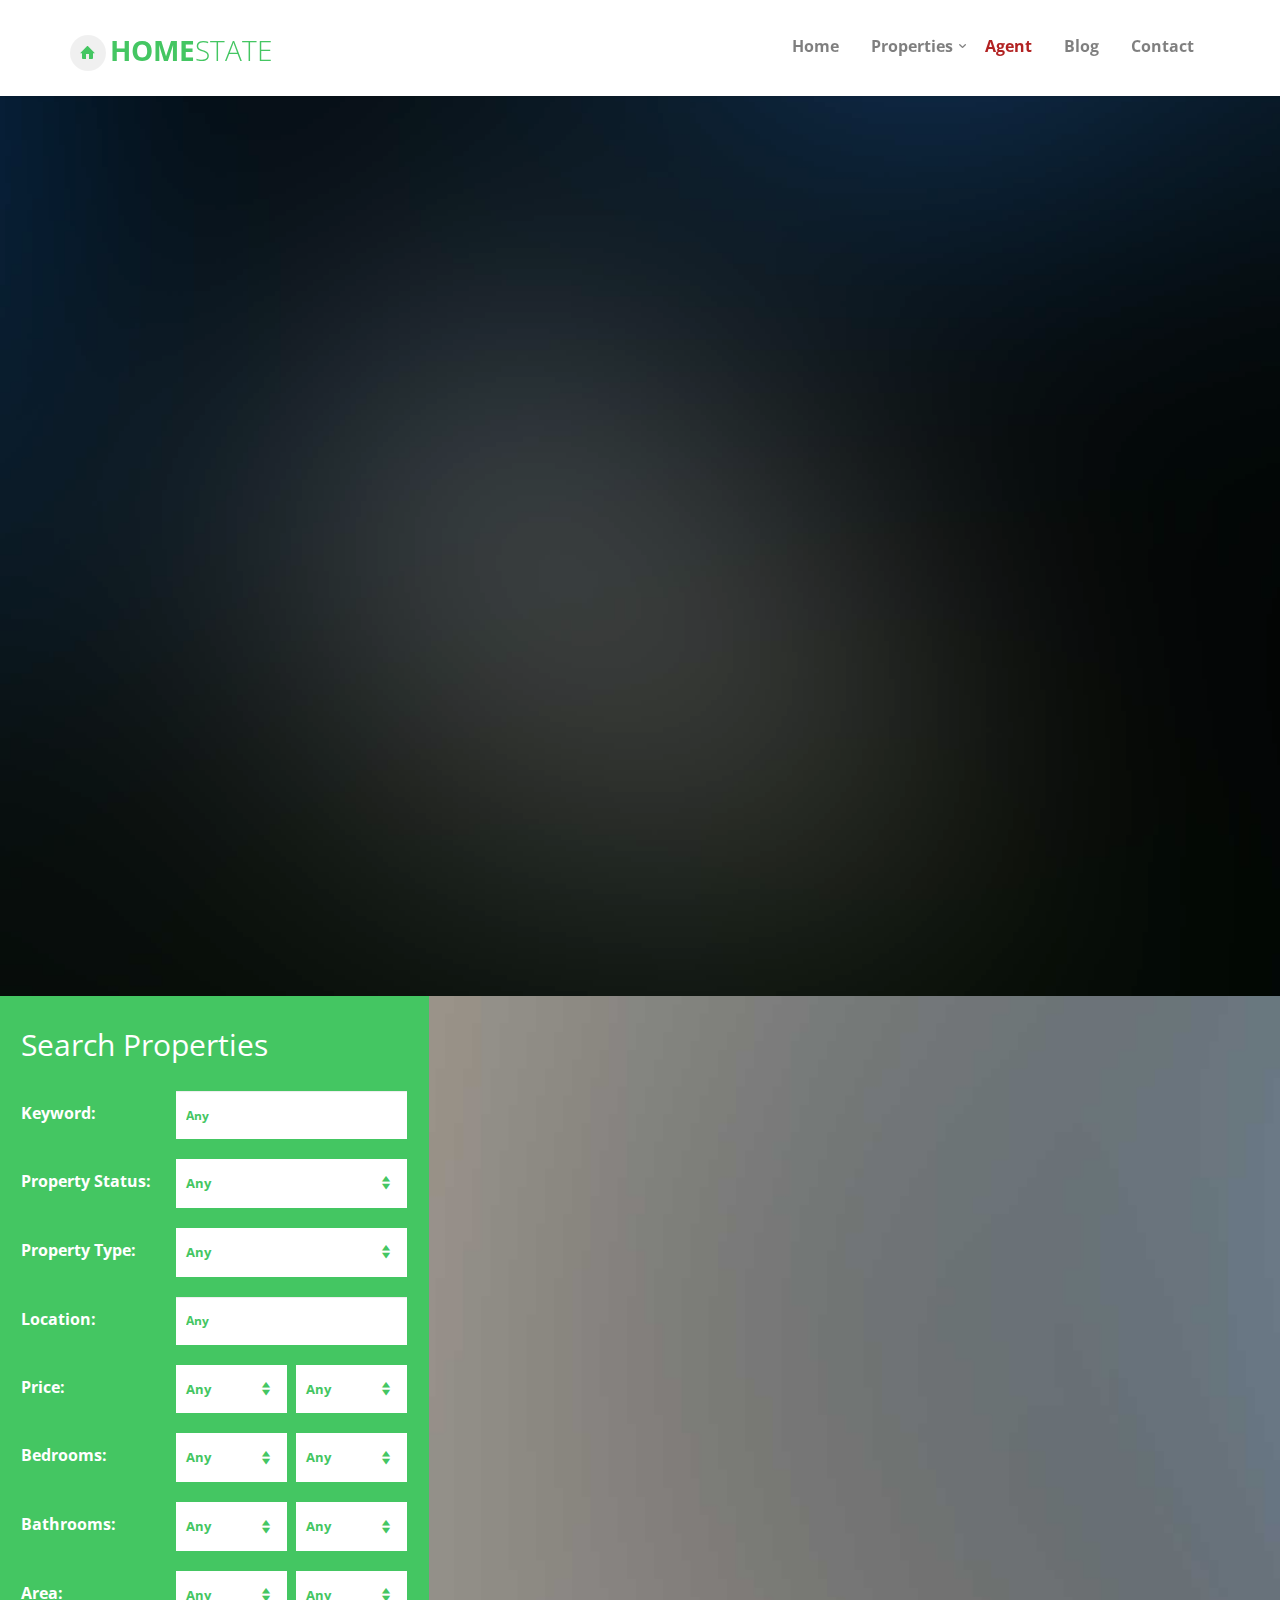
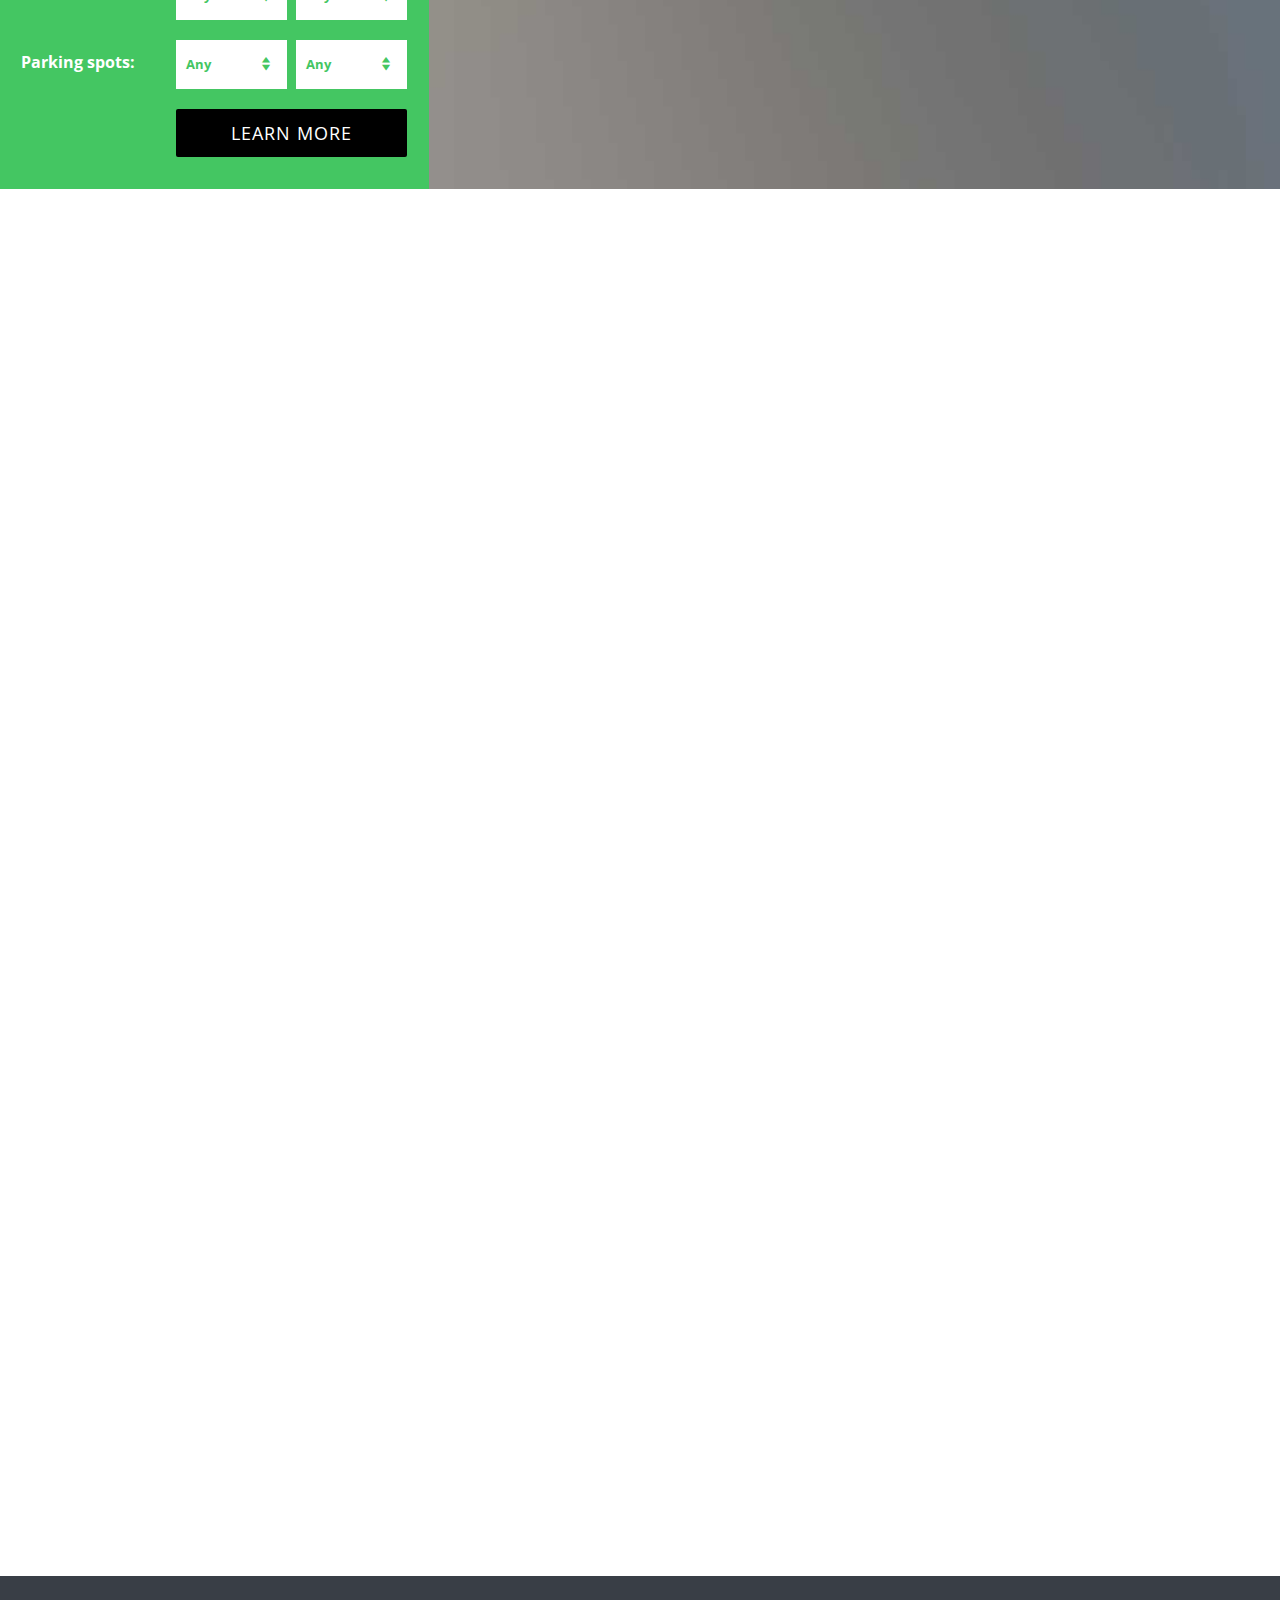
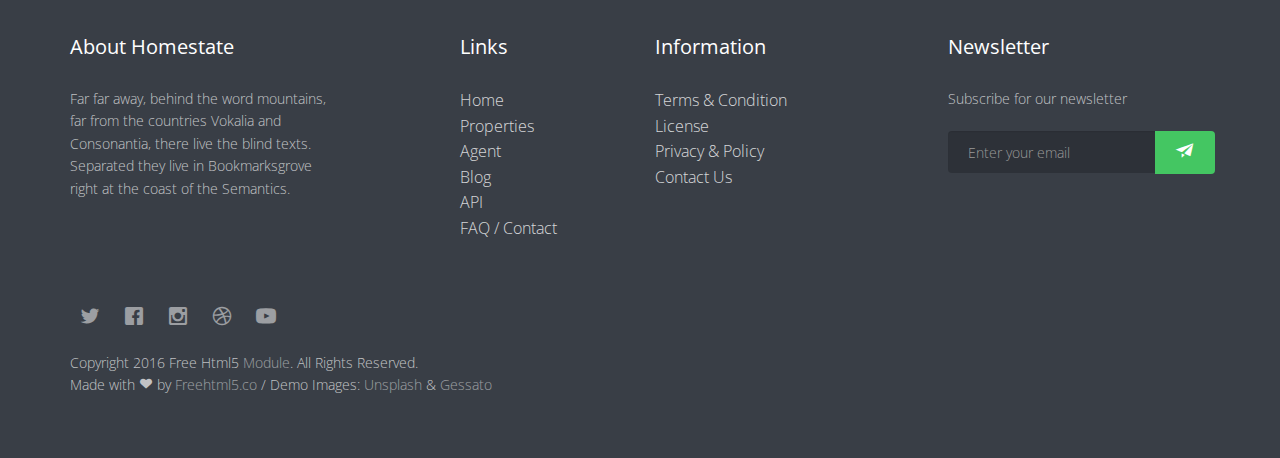
<file: agent.html>
<!DOCTYPE html>
<!--[if lt IE 7]>      <html class="no-js lt-ie9 lt-ie8 lt-ie7"> <![endif]-->
<!--[if IE 7]>         <html class="no-js lt-ie9 lt-ie8"> <![endif]-->
<!--[if IE 8]>         <html class="no-js lt-ie9"> <![endif]-->
<!--[if gt IE 8]><!--> <html class="no-js"> <!--<![endif]-->
	<head>
	<meta charset="utf-8">
	<meta http-equiv="X-UA-Compatible" content="IE=edge">
	<title>Homestate &mdash; 100% Free Fully Responsive HTML5 Template by FREEHTML5.co</title>
	<meta name="viewport" content="width=device-width, initial-scale=1">
	<meta name="description" content="Free HTML5 Template by FREEHTML5.CO" />
	<meta name="keywords" content="free html5, free template, free bootstrap, html5, css3, mobile first, responsive" />
	<meta name="author" content="FREEHTML5.CO" />

  <!-- 
	//////////////////////////////////////////////////////

	FREE HTML5 TEMPLATE 
	DESIGNED & DEVELOPED by FREEHTML5.CO
		
	Website: 		http://freehtml5.co/
	Email: 			info@freehtml5.co
	Twitter: 		http://twitter.com/fh5co
	Facebook: 		https://www.facebook.com/fh5co

	//////////////////////////////////////////////////////
	 -->

  	<!-- Facebook and Twitter integration -->
	<meta property="og:title" content=""/>
	<meta property="og:image" content=""/>
	<meta property="og:url" content=""/>
	<meta property="og:site_name" content=""/>
	<meta property="og:description" content=""/>
	<meta name="twitter:title" content="" />
	<meta name="twitter:image" content="" />
	<meta name="twitter:url" content="" />
	<meta name="twitter:card" content="" />

	<!-- Place favicon.ico and apple-touch-icon.png in the root directory -->
	<link rel="shortcut icon" href="favicon.ico">

	<link href='https://fonts.googleapis.com/css?family=Open+Sans:300,400,700,300' rel='stylesheet' type='text/css'>
	
	<!-- Animate.css -->
	<link rel="stylesheet" href="css/animate.css">
	<!-- Icomoon Icon Fonts-->
	<link rel="stylesheet" href="css/icomoon.css">
	<!-- Bootstrap  -->
	<link rel="stylesheet" href="css/bootstrap.css">
	<!-- Superfish -->
	<link rel="stylesheet" href="css/superfish.css">
	<!-- Flexslider  -->
	<link rel="stylesheet" href="css/flexslider.css">
	<!-- Magnific Popup -->
	<link rel="stylesheet" href="css/magnific-popup.css">
	<!-- Date Picker -->
	<link rel="stylesheet" href="css/bootstrap-datepicker.min.css">
	<!-- CS Select -->
	<link rel="stylesheet" href="css/cs-select.css">
	<link rel="stylesheet" href="css/cs-skin-border.css">
	
	<link rel="stylesheet" href="css/style.css">


	<!-- Modernizr JS -->
	<script src="js/modernizr-2.6.2.min.js"></script>
	<!-- FOR IE9 below -->
	<!--[if lt IE 9]>
	<script src="js/respond.min.js"></script>
	<![endif]-->

	</head>
	<body>
		<div id="fh5co-wrapper">
		<div id="fh5co-page">

		<header id="fh5co-header-section" class="sticky-banner">
			<div class="container">
				<div class="nav-header">
					<a href="#" class="js-fh5co-nav-toggle fh5co-nav-toggle dark"><i></i></a>
					<h1 id="fh5co-logo"><a href="index.html"><i class="icon-home"></i>Home<span>state</span></a></h1>
					<!-- START #fh5co-menu-wrap -->
					<nav id="fh5co-menu-wrap" role="navigation">
						<ul class="sf-menu" id="fh5co-primary-menu">
							<li><a href="index.html">Home</a></li>
							<li>
								<a href="properties.html" class="fh5co-sub-ddown">Properties</a>
								<ul class="fh5co-sub-menu">
									<li><a href="#">Family</a></li>
									<li><a href="#">CSS3 &amp; HTML5</a></li>
									<li><a href="#">Angular JS</a></li>
									<li><a href="#">Node JS</a></li>
									<li><a href="#">Django &amp; Python</a></li>
								</ul>
							</li>
							<li class="active"><a href="agent.html">Agent</a></li>
							<li><a href="blog.html">Blog</a></li>
							<li><a href="contact.html">Contact</a></li>
						</ul>
					</nav>
				</div>
			</div>
		</header>

		<!-- end:header-top -->

		<aside id="fh5co-hero" class="js-fullheight">
			<div class="flexslider js-fullheight">
				<ul class="slides">
			   	<li style="background-image: url(images/img_bg_3.jpg);">
			   		<div class="overlay"></div>
			   		<div class="container-fluid">
			   			<div class="row">
				   			<div class="col-md-8 col-md-offset-2 text-center js-fullheight slider-text">
			   				<div class="slider-text-inner">
		   						<h2 class="heading-title">Our Agent</h2>
		   						<p class="fh5co-lead">Designed with <i class="icon-heart3"></i> by the fine folks at <a href="http://freehtml5.co" target="_blank">FreeHTML5.co</a></p>
			   				</div>
			   			</div>
				   		</div>
			   		</div>
			   	</li>
			  	</ul>
		  	</div>
		</aside>

		<div id="fh5co-search-map">
			<div class="search-property">
				<div class="s-holder">
					<h2>Search Properties</h2>
					<div class="row">
						<div class="col-xxs-12 col-xs-12">
							<div class="input-field">
								<label for="from">Keyword:</label>
								<input type="text" class="form-control" id="from-place" placeholder="Any"/>
							</div>
						</div>
						<div class="col-xxs-12 col-xs-12">
							<section>
								<label for="class">Property Status:</label>
								<select class="cs-select cs-skin-border">
									<option value="" disabled selected>Any</option>
									<option value="1">Rent</option>
									<option value="2">Sale</option>
								</select>
							</section>
						</div>
						<div class="col-xxs-12 col-xs-12">
							<section>
								<label for="class">Property Type:</label>
								<select class="cs-select cs-skin-border input-half">
									<option value="" disabled selected>Any</option>
									<option value="1">Building</option>
									<option value="2">Office</option>
								</select>
							</section>
						</div>
						<div class="col-xxs-12 col-xs-12">
							<div class="input-field">
								<label for="from">Location:</label>
								<input type="text" class="form-control" id="from-place" placeholder="Any"/>
							</div>
						</div>
						<div class="col-xxs-12 col-xs-12">
							<section>
								<label for="class">Price:</label>
								<div class="wide">
									<select class="cs-select cs-select-half cs-skin-border input-half">
										<option value="" disabled selected>Any</option>
										<option value="1">Building</option>
										<option value="2">Office</option>
									</select>
									<select class="cs-select cs-select-half cs-skin-border input-half">
										<option value="" disabled selected>Any</option>
										<option value="1">Building</option>
										<option value="2">Office</option>
									</select>
								</div>
							</section>
						</div>
						<div class="col-xxs-12 col-xs-12">
							<section>
								<label for="class">Bedrooms:</label>
								<div class="wide">
									<select class="cs-select cs-select-half cs-skin-border input-half">
										<option value="" disabled selected>Any</option>
										<option value="1">Building</option>
										<option value="2">Office</option>
									</select>
									<select class="cs-select cs-select-half cs-skin-border input-half">
										<option value="" disabled selected>Any</option>
										<option value="1">Building</option>
										<option value="2">Office</option>
									</select>
								</div>
							</section>
						</div>
						<div class="col-xxs-12 col-xs-12">
							<section>
								<label for="class">Bathrooms:</label>
								<div class="wide">
									<select class="cs-select cs-select-half cs-skin-border input-half">
										<option value="" disabled selected>Any</option>
										<option value="1">Building</option>
										<option value="2">Office</option>
									</select>
									<select class="cs-select cs-select-half cs-skin-border input-half">
										<option value="" disabled selected>Any</option>
										<option value="1">Building</option>
										<option value="2">Office</option>
									</select>
								</div>
							</section>
						</div>
						<div class="col-xxs-12 col-xs-12">
							<section>
								<label for="class">Area:</label>
								<div class="wide">
									<select class="cs-select cs-select-half cs-skin-border input-half">
										<option value="" disabled selected>Any</option>
										<option value="1">Building</option>
										<option value="2">Office</option>
									</select>
									<select class="cs-select cs-select-half cs-skin-border input-half">
										<option value="" disabled selected>Any</option>
										<option value="1">Building</option>
										<option value="2">Office</option>
									</select>
								</div>
							</section>
						</div>
						<div class="col-xxs-12 col-xs-12">
							<section>
								<label for="class">Parking spots:</label>
								<div class="wide">
									<select class="cs-select cs-select-half cs-skin-border input-half">
										<option value="" disabled selected>Any</option>
										<option value="1">Building</option>
										<option value="2">Office</option>
									</select>
									<select class="cs-select cs-select-half cs-skin-border input-half">
										<option value="" disabled selected>Any</option>
										<option value="1">Building</option>
										<option value="2">Office</option>
									</select>
								</div>
							</section>
						</div>
						<div class="col-xxs-12 col-xs-12 text-center">
							<p><a class="btn btn-primary btn-lg" href="#">Learn More</a></p>
						</div>
					</div>
				</div>
			</div>
			<div class="map" style="background-image: url(images/cover_bg_1.jpg);"></div>
		</div>

		<div id="fh5co-about">
			<div class="container">
				<div class="row">
					<div class="col-sm-4 text-center animate-box" data-animate-effect="fadeIn">
						<div class="fh5co-staff">
							<img class="img-responsive" src="images/user-1.jpg" alt="Free HTML5 Templates by freeHTML5.co">
							<h3>Jean Smith</h3>
							<span class="list-prop">Property List: 5</span>
							<p>Quos quia provident consequuntur culpa facere ratione maxime commodi voluptates id repellat</p>
							<p class="fh5co-social-icons">
								<a href="#"><i class="icon-twitter2"></i></a>
								<a href="#"><i class="icon-facebook2"></i></a>
								<a href="#"><i class="icon-instagram"></i></a>
								<a href="#"><i class="icon-dribbble2"></i></a>
								<a href="#"><i class="icon-youtube"></i></a>
							</p>
							<p><a class="btn btn-primary btn-outline" href="#">View Properties</a></p>
						</div>
					</div>
					<div class="col-sm-4 text-center animate-box" data-animate-effect="fadeIn">
						<div class="fh5co-staff">
							<img class="img-responsive" src="images/user-2.jpg" alt="Free HTML5 Templates by freeHTML5.co">
							<h3>Hush Raven</h3>
							<span class="list-prop">Property List: 5</span>
							<p>Quos quia provident consequuntur culpa facere ratione maxime commodi voluptates id repellat</p>
							<p class="fh5co-social-icons">
								<a href="#"><i class="icon-twitter2"></i></a>
								<a href="#"><i class="icon-facebook2"></i></a>
								<a href="#"><i class="icon-instagram"></i></a>
								<a href="#"><i class="icon-dribbble2"></i></a>
								<a href="#"><i class="icon-youtube"></i></a>
							</p>
							<p><a class="btn btn-primary btn-outline" href="#">View Properties</a></p>
						</div>
					</div>
					<div class="col-sm-4 text-center animate-box" data-animate-effect="fadeIn">
						<div class="fh5co-staff">
							<img class="img-responsive" src="images/user-3.jpg" alt="Free HTML5 Templates by freeHTML5.co">
							<h3>Alex King</h3>
							<span class="list-prop">Property List: 5</span>
							<p>Quos quia provident consequuntur culpa facere ratione maxime commodi voluptates id repellat</p>
							<p class="fh5co-social-icons">
								<a href="#"><i class="icon-twitter2"></i></a>
								<a href="#"><i class="icon-facebook2"></i></a>
								<a href="#"><i class="icon-instagram"></i></a>
								<a href="#"><i class="icon-dribbble2"></i></a>
								<a href="#"><i class="icon-youtube"></i></a>
							</p>
							<p><a class="btn btn-primary btn-outline" href="#">View Properties</a></p>
						</div>
					</div>
					<div class="col-sm-4 text-center animate-box" data-animate-effect="fadeIn">
						<div class="fh5co-staff">
							<img class="img-responsive" src="images/user-4.jpg" alt="Free HTML5 Templates by freeHTML5.co">
							<h3>Hush Raven</h3>
							<span class="list-prop">Property List: 5</span>
							<p>Quos quia provident consequuntur culpa facere ratione maxime commodi voluptates id repellat</p>
							<p class="fh5co-social-icons">
								<a href="#"><i class="icon-twitter2"></i></a>
								<a href="#"><i class="icon-facebook2"></i></a>
								<a href="#"><i class="icon-instagram"></i></a>
								<a href="#"><i class="icon-dribbble2"></i></a>
								<a href="#"><i class="icon-youtube"></i></a>
							</p>
							<p><a class="btn btn-primary btn-outline" href="#">View Properties</a></p>
						</div>
					</div>
					<div class="col-sm-4 text-center animate-box" data-animate-effect="fadeIn">
						<div class="fh5co-staff">
							<img class="img-responsive" src="images/user-1.jpg" alt="Free HTML5 Templates by freeHTML5.co">
							<h3>Jean Smith</h3>
							<span class="list-prop">Property List: 5</span>
							<p>Quos quia provident consequuntur culpa facere ratione maxime commodi voluptates id repellat</p>
							<p class="fh5co-social-icons">
								<a href="#"><i class="icon-twitter2"></i></a>
								<a href="#"><i class="icon-facebook2"></i></a>
								<a href="#"><i class="icon-instagram"></i></a>
								<a href="#"><i class="icon-dribbble2"></i></a>
								<a href="#"><i class="icon-youtube"></i></a>
							</p>
							<p><a class="btn btn-primary btn-outline" href="#">View Properties</a></p>
						</div>
					</div>
					<div class="col-sm-4 text-center animate-box" data-animate-effect="fadeIn">
						<div class="fh5co-staff">
							<img class="img-responsive" src="images/user-2.jpg" alt="Free HTML5 Templates by freeHTML5.co">
							<h3>Hush Raven</h3>
							<span class="list-prop">Property List: 5</span>
							<p>Quos quia provident consequuntur culpa facere ratione maxime commodi voluptates id repellat</p>
							<p class="fh5co-social-icons">
								<a href="#"><i class="icon-twitter2"></i></a>
								<a href="#"><i class="icon-facebook2"></i></a>
								<a href="#"><i class="icon-instagram"></i></a>
								<a href="#"><i class="icon-dribbble2"></i></a>
								<a href="#"><i class="icon-youtube"></i></a>
							</p>
							<p><a class="btn btn-primary btn-outline" href="#">View Properties</a></p>
						</div>
					</div>
				</div>
			</div>
		</div>

		<footer>
			<div id="footer">
				<div class="container">
					<div class="row row-bottom-padded-md">
						<div class="col-md-3">
							<h3 class="section-title">About Homestate</h3>
							<p>Far far away, behind the word mountains, far from the countries Vokalia and Consonantia, there live the blind texts. Separated they live in Bookmarksgrove right at the coast of the Semantics.</p>
						</div>
						
						<div class="col-md-3 col-md-push-1">
							<h3 class="section-title">Links</h3>
							<ul>
								<li><a href="#">Home</a></li>
								<li><a href="#">Properties</a></li>
								<li><a href="#">Agent</a></li>
								<li><a href="#">Blog</a></li>
								<li><a href="#">API</a></li>
								<li><a href="#">FAQ / Contact</a></li>
							</ul>
						</div>

						<div class="col-md-3">
							<h3 class="section-title">Information</h3>
							<ul>
								<li><a href="#">Terms &amp; Condition</a></li>
								<li><a href="#">License</a></li>
								<li><a href="#">Privacy &amp; Policy</a></li>
								<li><a href="#">Contact Us</a></li>
							</ul>
						</div>
						<div class="col-md-3">
							<h3 class="section-title">Newsletter</h3>
							<p>Subscribe for our newsletter</p>
							<form class="form-inline" id="fh5co-header-subscribe">
								<div class="row">
									<div class="col-md-12 col-md-offset-0">
										<div class="form-group">
											<input type="text" class="form-control" id="email" placeholder="Enter your email">
											<button type="submit" class="btn btn-default"><i class="icon-paper-plane"></i></button>
										</div>
									</div>
								</div>
							</form>
						</div>
					</div>
					<div class="row">
						<div class="col-md-12">
							<p class="fh5co-social-icons">
								<a href="#"><i class="icon-twitter2"></i></a>
								<a href="#"><i class="icon-facebook2"></i></a>
								<a href="#"><i class="icon-instagram"></i></a>
								<a href="#"><i class="icon-dribbble2"></i></a>
								<a href="#"><i class="icon-youtube"></i></a>
							</p>
							<p>Copyright 2016 Free Html5 <a href="#">Module</a>. All Rights Reserved. <br>Made with <i class="icon-heart3"></i> by <a href="http://freehtml5.co/" target="_blank">Freehtml5.co</a> / Demo Images: <a href="https://unsplash.com/" target="_blank">Unsplash</a> &amp; <a href="http://blog.gessato.com/" target="_blank">Gessato</a></p>
						</div>
					</div>
				</div>
			</div>
		</footer>

	

	</div>
	<!-- END fh5co-page -->

	</div>
	<!-- END fh5co-wrapper -->

	<!-- jQuery -->


	<script src="js/jquery.min.js"></script>
	<!-- jQuery Easing -->
	<script src="js/jquery.easing.1.3.js"></script>
	<!-- Bootstrap -->
	<script src="js/bootstrap.min.js"></script>
	<!-- Waypoints -->
	<script src="js/jquery.waypoints.min.js"></script>
	<script src="js/sticky.js"></script>
	<!-- Superfish -->
	<script src="js/hoverIntent.js"></script>
	<script src="js/superfish.js"></script>
	<!-- Flexslider -->
	<script src="js/jquery.flexslider-min.js"></script>
	<!-- Date Picker -->
	<script src="js/bootstrap-datepicker.min.js"></script>
	<!-- CS Select -->
	<script src="js/classie.js"></script>
	<script src="js/selectFx.js"></script>

	
	<!-- Main JS -->
	<script src="js/main.js"></script>

	</body>
</html>
</file>
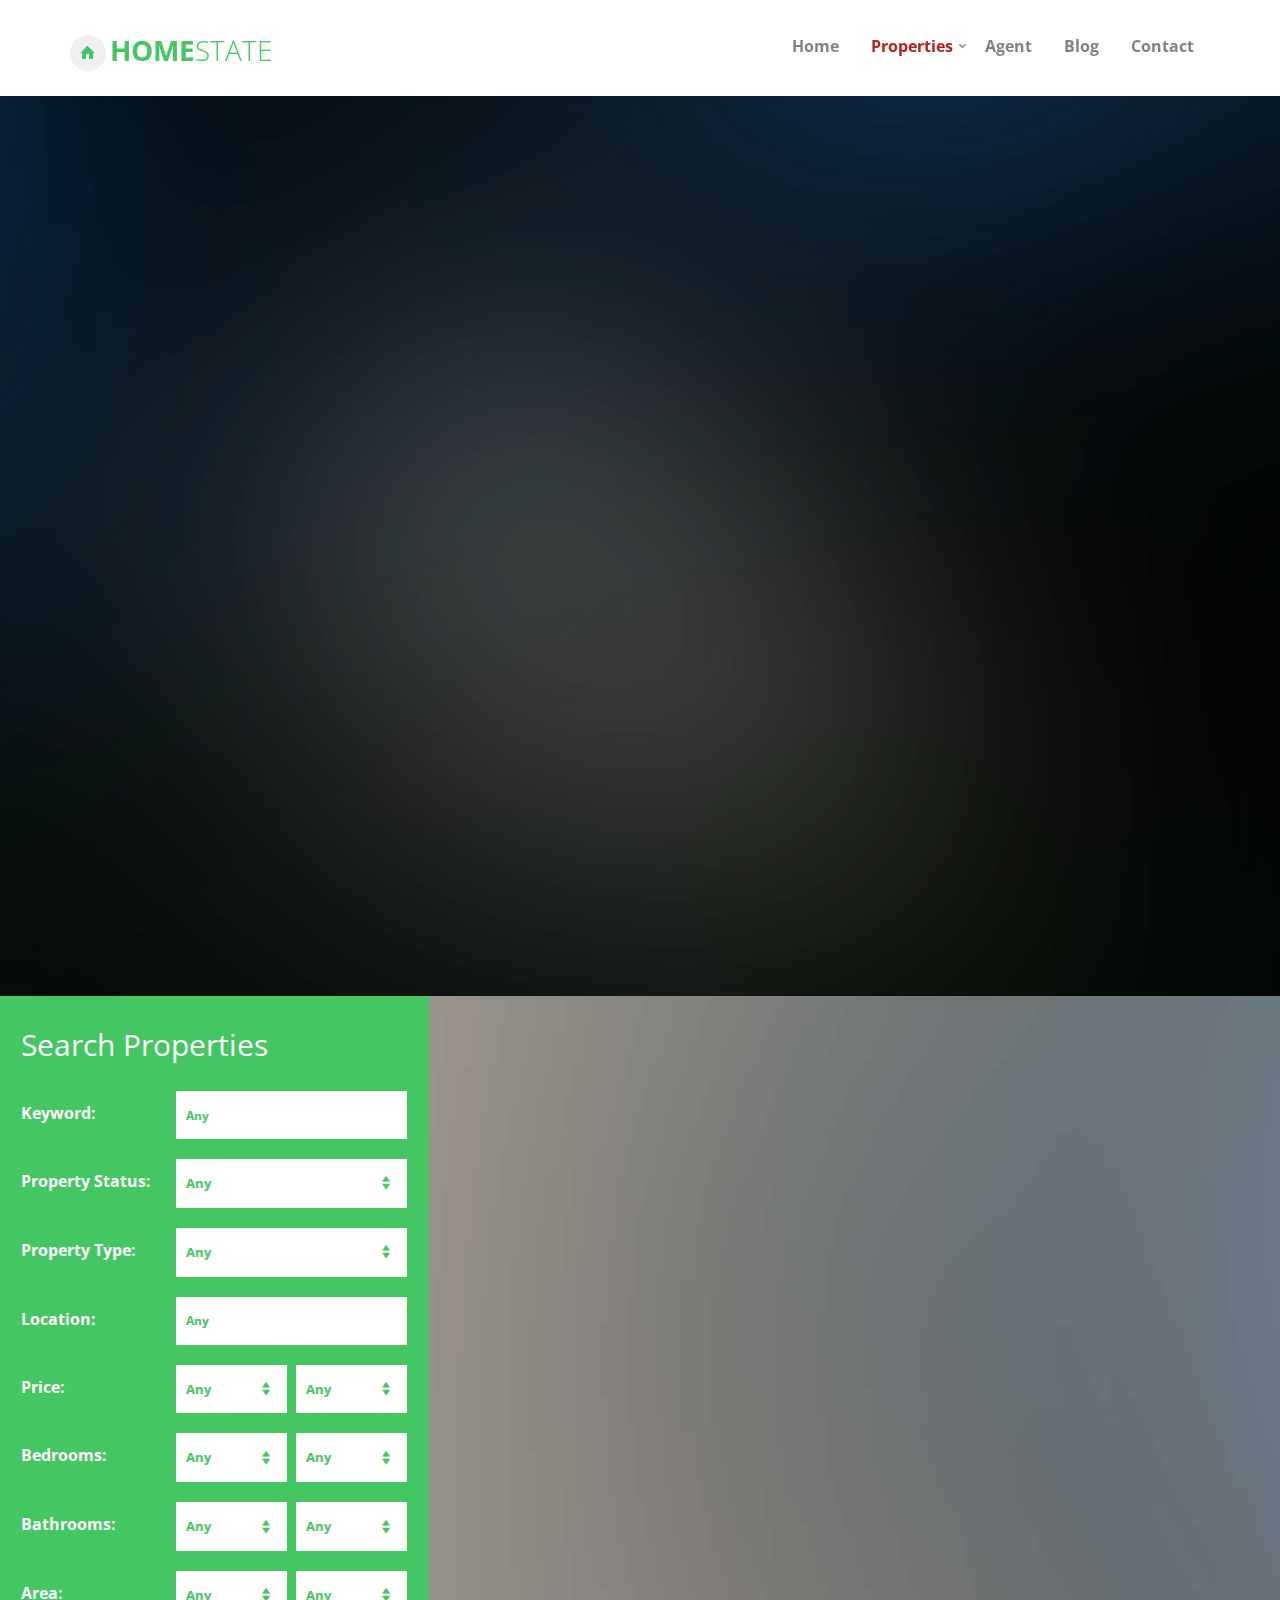
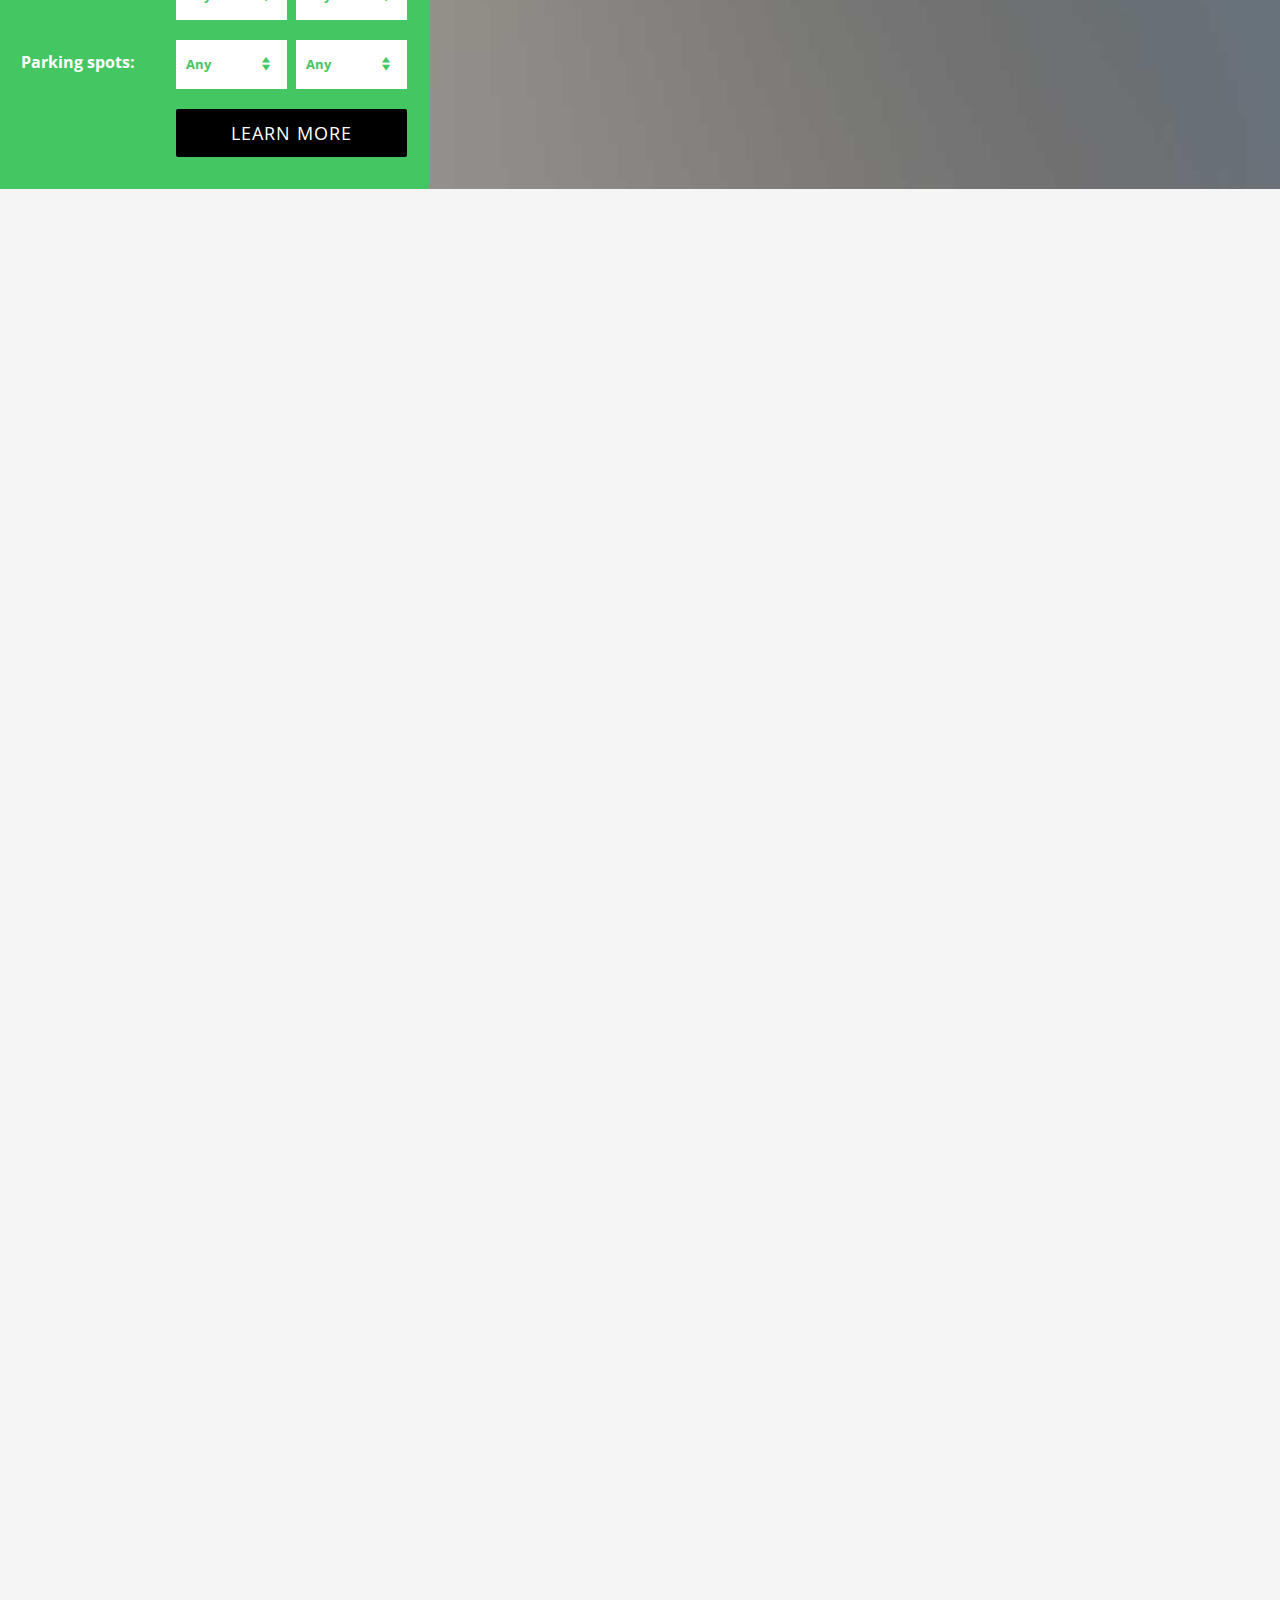
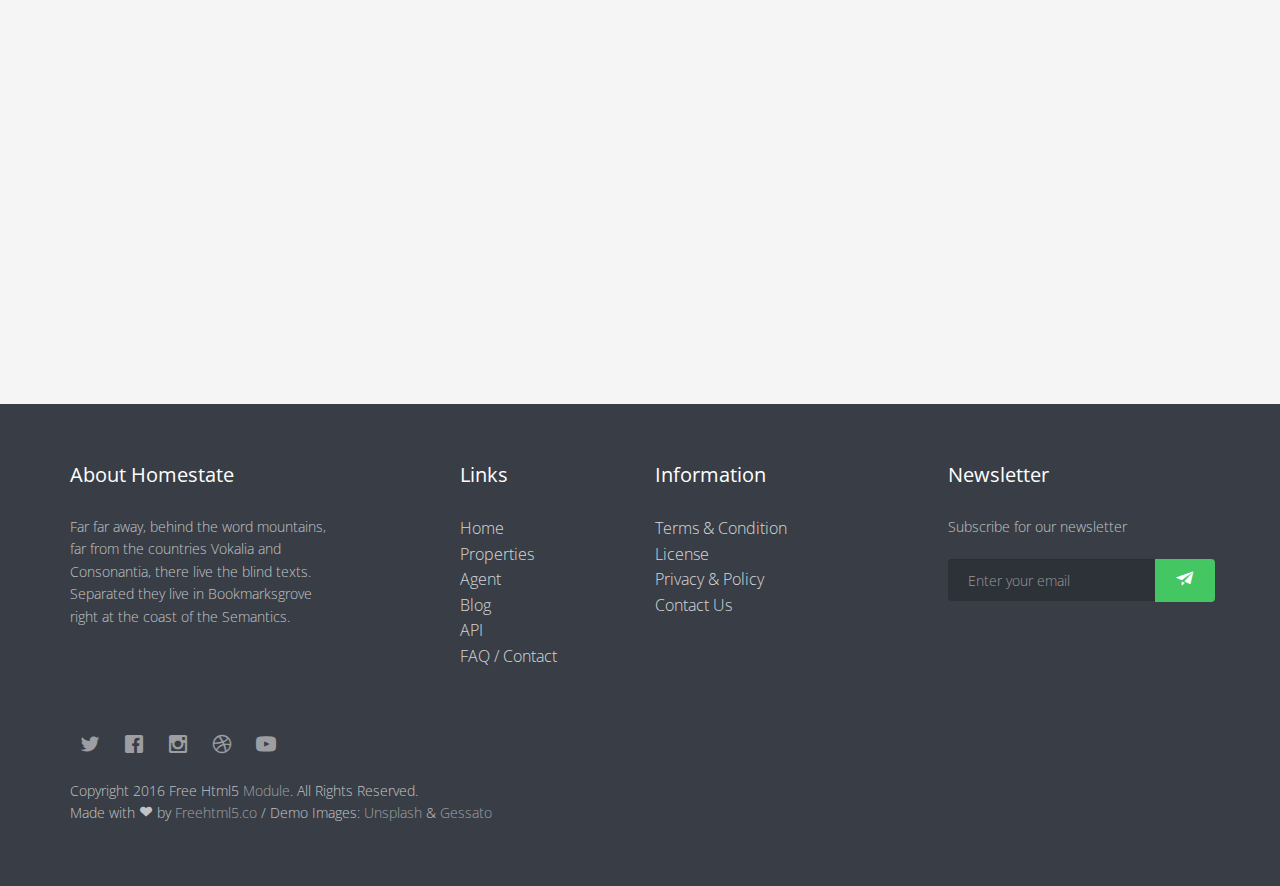
<file: properties.html>
<!DOCTYPE html>
<!--[if lt IE 7]>      <html class="no-js lt-ie9 lt-ie8 lt-ie7"> <![endif]-->
<!--[if IE 7]>         <html class="no-js lt-ie9 lt-ie8"> <![endif]-->
<!--[if IE 8]>         <html class="no-js lt-ie9"> <![endif]-->
<!--[if gt IE 8]><!--> <html class="no-js"> <!--<![endif]-->
	<head>
	<meta charset="utf-8">
	<meta http-equiv="X-UA-Compatible" content="IE=edge">
	<title>Homestate &mdash; 100% Free Fully Responsive HTML5 Template by FREEHTML5.co</title>
	<meta name="viewport" content="width=device-width, initial-scale=1">
	<meta name="description" content="Free HTML5 Template by FREEHTML5.CO" />
	<meta name="keywords" content="free html5, free template, free bootstrap, html5, css3, mobile first, responsive" />
	<meta name="author" content="FREEHTML5.CO" />

  <!-- 
	//////////////////////////////////////////////////////

	FREE HTML5 TEMPLATE 
	DESIGNED & DEVELOPED by FREEHTML5.CO
		
	Website: 		http://freehtml5.co/
	Email: 			info@freehtml5.co
	Twitter: 		http://twitter.com/fh5co
	Facebook: 		https://www.facebook.com/fh5co

	//////////////////////////////////////////////////////
	 -->

  	<!-- Facebook and Twitter integration -->
	<meta property="og:title" content=""/>
	<meta property="og:image" content=""/>
	<meta property="og:url" content=""/>
	<meta property="og:site_name" content=""/>
	<meta property="og:description" content=""/>
	<meta name="twitter:title" content="" />
	<meta name="twitter:image" content="" />
	<meta name="twitter:url" content="" />
	<meta name="twitter:card" content="" />

	<!-- Place favicon.ico and apple-touch-icon.png in the root directory -->
	<link rel="shortcut icon" href="favicon.ico">

	<link href='https://fonts.googleapis.com/css?family=Open+Sans:300,400,700,300' rel='stylesheet' type='text/css'>
	
	<!-- Animate.css -->
	<link rel="stylesheet" href="css/animate.css">
	<!-- Icomoon Icon Fonts-->
	<link rel="stylesheet" href="css/icomoon.css">
	<!-- Bootstrap  -->
	<link rel="stylesheet" href="css/bootstrap.css">
	<!-- Superfish -->
	<link rel="stylesheet" href="css/superfish.css">
	<!-- Flexslider  -->
	<link rel="stylesheet" href="css/flexslider.css">
	<!-- Magnific Popup -->
	<link rel="stylesheet" href="css/magnific-popup.css">
	<!-- Date Picker -->
	<link rel="stylesheet" href="css/bootstrap-datepicker.min.css">
	<!-- CS Select -->
	<link rel="stylesheet" href="css/cs-select.css">
	<link rel="stylesheet" href="css/cs-skin-border.css">
	
	<link rel="stylesheet" href="css/style.css">


	<!-- Modernizr JS -->
	<script src="js/modernizr-2.6.2.min.js"></script>
	<!-- FOR IE9 below -->
	<!--[if lt IE 9]>
	<script src="js/respond.min.js"></script>
	<![endif]-->

	</head>
	<body>
		<div id="fh5co-wrapper">
		<div id="fh5co-page">

		<header id="fh5co-header-section" class="sticky-banner">
			<div class="container">
				<div class="nav-header">
					<a href="#" class="js-fh5co-nav-toggle fh5co-nav-toggle dark"><i></i></a>
					<h1 id="fh5co-logo"><a href="index.html"><i class="icon-home"></i>Home<span>state</span></a></h1>
					<!-- START #fh5co-menu-wrap -->
					<nav id="fh5co-menu-wrap" role="navigation">
						<ul class="sf-menu" id="fh5co-primary-menu">
							<li><a href="index.html">Home</a></li>
							<li class="active">
								<a href="properties.html" class="fh5co-sub-ddown">Properties</a>
								<ul class="fh5co-sub-menu">
									<li><a href="#">Family</a></li>
									<li><a href="#">CSS3 &amp; HTML5</a></li>
									<li><a href="#">Angular JS</a></li>
									<li><a href="#">Node JS</a></li>
									<li><a href="#">Django &amp; Python</a></li>
								</ul>
							</li>
							<li><a href="agent.html">Agent</a></li>
							<li><a href="blog.html">Blog</a></li>
							<li><a href="contact.html">Contact</a></li>
						</ul>
					</nav>
				</div>
			</div>
		</header>

		<!-- end:header-top -->

		<aside id="fh5co-hero" class="js-fullheight">
			<div class="flexslider js-fullheight">
				<ul class="slides">
			   	<li style="background-image: url(images/img_bg_3.jpg);">
			   		<div class="overlay"></div>
			   		<div class="container-fluid">
			   			<div class="row">
				   			<div class="col-md-8 col-md-offset-2 text-center js-fullheight slider-text">
			   				<div class="slider-text-inner">
			   						<h2 class="heading-title">Our Properties</h2>
			   						<p class="fh5co-lead">Designed with <i class="icon-heart3"></i> by the fine folks at <a href="http://freehtml5.co" target="_blank">FreeHTML5.co</a></p>
			   				</div>
			   			</div>
				   		</div>
			   		</div>
			   	</li>
			  	</ul>
		  	</div>
		</aside>

		<div id="fh5co-search-map">
			<div class="search-property">
				<div class="s-holder">
					<h2>Search Properties</h2>
					<div class="row">
						<div class="col-xxs-12 col-xs-12">
							<div class="input-field">
								<label for="from">Keyword:</label>
								<input type="text" class="form-control" id="from-place" placeholder="Any"/>
							</div>
						</div>
						<div class="col-xxs-12 col-xs-12">
							<section>
								<label for="class">Property Status:</label>
								<select class="cs-select cs-skin-border">
									<option value="" disabled selected>Any</option>
									<option value="1">Rent</option>
									<option value="2">Sale</option>
								</select>
							</section>
						</div>
						<div class="col-xxs-12 col-xs-12">
							<section>
								<label for="class">Property Type:</label>
								<select class="cs-select cs-skin-border input-half">
									<option value="" disabled selected>Any</option>
									<option value="1">Building</option>
									<option value="2">Office</option>
								</select>
							</section>
						</div>
						<div class="col-xxs-12 col-xs-12">
							<div class="input-field">
								<label for="from">Location:</label>
								<input type="text" class="form-control" id="from-place" placeholder="Any"/>
							</div>
						</div>
						<div class="col-xxs-12 col-xs-12">
							<section>
								<label for="class">Price:</label>
								<div class="wide">
									<select class="cs-select cs-select-half cs-skin-border input-half">
										<option value="" disabled selected>Any</option>
										<option value="1">Building</option>
										<option value="2">Office</option>
									</select>
									<select class="cs-select cs-select-half cs-skin-border input-half">
										<option value="" disabled selected>Any</option>
										<option value="1">Building</option>
										<option value="2">Office</option>
									</select>
								</div>
							</section>
						</div>
						<div class="col-xxs-12 col-xs-12">
							<section>
								<label for="class">Bedrooms:</label>
								<div class="wide">
									<select class="cs-select cs-select-half cs-skin-border input-half">
										<option value="" disabled selected>Any</option>
										<option value="1">Building</option>
										<option value="2">Office</option>
									</select>
									<select class="cs-select cs-select-half cs-skin-border input-half">
										<option value="" disabled selected>Any</option>
										<option value="1">Building</option>
										<option value="2">Office</option>
									</select>
								</div>
							</section>
						</div>
						<div class="col-xxs-12 col-xs-12">
							<section>
								<label for="class">Bathrooms:</label>
								<div class="wide">
									<select class="cs-select cs-select-half cs-skin-border input-half">
										<option value="" disabled selected>Any</option>
										<option value="1">Building</option>
										<option value="2">Office</option>
									</select>
									<select class="cs-select cs-select-half cs-skin-border input-half">
										<option value="" disabled selected>Any</option>
										<option value="1">Building</option>
										<option value="2">Office</option>
									</select>
								</div>
							</section>
						</div>
						<div class="col-xxs-12 col-xs-12">
							<section>
								<label for="class">Area:</label>
								<div class="wide">
									<select class="cs-select cs-select-half cs-skin-border input-half">
										<option value="" disabled selected>Any</option>
										<option value="1">Building</option>
										<option value="2">Office</option>
									</select>
									<select class="cs-select cs-select-half cs-skin-border input-half">
										<option value="" disabled selected>Any</option>
										<option value="1">Building</option>
										<option value="2">Office</option>
									</select>
								</div>
							</section>
						</div>
						<div class="col-xxs-12 col-xs-12">
							<section>
								<label for="class">Parking spots:</label>
								<div class="wide">
									<select class="cs-select cs-select-half cs-skin-border input-half">
										<option value="" disabled selected>Any</option>
										<option value="1">Building</option>
										<option value="2">Office</option>
									</select>
									<select class="cs-select cs-select-half cs-skin-border input-half">
										<option value="" disabled selected>Any</option>
										<option value="1">Building</option>
										<option value="2">Office</option>
									</select>
								</div>
							</section>
						</div>
						<div class="col-xxs-12 col-xs-12 text-center">
							<p><a class="btn btn-primary btn-lg" href="#">Learn More</a></p>
						</div>
					</div>
				</div>
			</div>
			<div class="map" style="background-image: url(images/cover_bg_1.jpg);">
			</div>
		</div>

		<div id="fh5co-properties" class="fh5co-section-gray">
			<div class="container">
				<div class="row">
					<div class="col-md-8 col-md-offset-2 text-center heading-section animate-box">
						<h3>Newest Properties</h3>
						<p>Lorem ipsum dolor sit amet, consectetur adipisicing elit. Velit est facilis maiores, perspiciatis accusamus asperiores sint consequuntur debitis.</p>
					</div>
				</div>
				<div class="row">
					<div class="col-md-4 animate-box">
						<div class="property">
							<a href="#" class="fh5co-property" style="background-image: url(images/property-1.jpg);">
								<span class="status">Sale</span>
								<ul class="list-details">
									<li>2000 ft sq<li>
									<li>5 Bedroom:</li>
									<li>4 Bathroom:</li>
									<li>3 Garage:</li>
								</ul>
							</a>
							<div class="property-details">
								<h3>Properties Near in Beach</h3>
								<span class="price">$3,000</span>
								<p>Lorem ipsum dolor sit amet, consectetur adipisicing elit. Velit est facilis maiores.</p>
								<span class="address"><i class="icon-map"></i>Thomas Street, St. Louis, MO 8990, USA</span>
							</div>
						</div>
					</div>
					<div class="col-md-4 animate-box">
						<div class="property">
							<a href="#" class="fh5co-property" style="background-image: url(images/property-2.jpg);">
								<span class="status">Rent</span>
								<ul class="list-details">
									<li>2000 ft sq<li>
									<li>5 Bedroom:</li>
									<li>4 Bathroom:</li>
									<li>3 Garage:</li>
								</ul>
							</a>
							<div class="property-details">
								<h3>Modern House at NZ</h3>
								<span class="price">$200/mos</span>
								<p>Lorem ipsum dolor sit amet, consectetur adipisicing elit. Velit est facilis maiores.</p>
								<span class="address"><i class="icon-map"></i>Thomas Street, St. Louis, MO 8990, USA</span>
							</div>
						</div>
					</div>
					<div class="col-md-4 animate-box">
						<div class="property">
							<a href="#" class="fh5co-property" style="background-image: url(images/property-3.jpg);">
								<span class="status">Sale</span>
								<ul class="list-details">
									<li>2000 ft sq<li>
									<li>5 Bedroom:</li>
									<li>4 Bathroom:</li>
									<li>3 Garage:</li>
								</ul>
							</a>
							<div class="property-details">
								<h3>Bonggalo House</h3>
								<span class="price">$3,000</span>
								<p>Lorem ipsum dolor sit amet, consectetur adipisicing elit. Velit est facilis maiores.</p>
								<span class="address"><i class="icon-map"></i>Thomas Street, St. Louis, MO 8990, USA</span>						
							</div>
						</div>
					</div>
					<div class="col-md-4 animate-box">
						<div class="property">
							<a href="#" class="fh5co-property" style="background-image: url(images/property-4.jpg);">
								<span class="status">Sale</span>
								<ul class="list-details">
									<li>2000 ft sq<li>
									<li>5 Bedroom:</li>
									<li>4 Bathroom:</li>
									<li>3 Garage:</li>
								</ul>
							</a>
							<div class="property-details">
								<h3>Properties at Alaska</h3>
								<span class="price">$3,000</span>
								<p>Lorem ipsum dolor sit amet, consectetur adipisicing elit. Velit est facilis maiores.</p>
								<span class="address"><i class="icon-map"></i>Thomas Street, St. Louis, MO 8990, USA</span>
							</div>
						</div>
					</div>
					<div class="col-md-4 animate-box">
						<div class="property">
							<a href="#" class="fh5co-property" style="background-image: url(images/property-5.jpg);">
								<span class="status">Rent</span>
								<ul class="list-details">
									<li>2000 ft sq<li>
									<li>5 Bedroom:</li>
									<li>4 Bathroom:</li>
									<li>3 Garage:</li>
								</ul>
							</a>
							<div class="property-details">
								<h3>Modern Properties</h3>
								<span class="price">$200/mos</span>
								<p>Lorem ipsum dolor sit amet, consectetur adipisicing elit. Velit est facilis maiores.</p>
								<span class="address"><i class="icon-map"></i>Thomas Street, St. Louis, MO 8990, USA</span>
							</div>
						</div>
					</div>
					<div class="col-md-4 animate-box">
						<div class="property">
							<a href="#" class="fh5co-property" style="background-image: url(images/property-6.jpg);">
								<span class="status">Sale</span>
								<ul class="list-details">
									<li>2000 ft sq<li>
									<li>5 Bedroom:</li>
									<li>4 Bathroom:</li>
									<li>3 Garage:</li>
								</ul>
							</a>
							<div class="property-details">
								<h3>House at the Top of Mountain</h3>
								<span class="price">$3,000</span>
								<p>Lorem ipsum dolor sit amet, consectetur adipisicing elit. Velit est facilis maiores.</p>
								<span class="address"><i class="icon-map"></i>Thomas Street, St. Louis, MO 8990, USA</span>
							</div>
						</div>
					</div>
				</div>
			</div>
		</div>

		<footer>
			<div id="footer">
				<div class="container">
					<div class="row row-bottom-padded-md">
						<div class="col-md-3">
							<h3 class="section-title">About Homestate</h3>
							<p>Far far away, behind the word mountains, far from the countries Vokalia and Consonantia, there live the blind texts. Separated they live in Bookmarksgrove right at the coast of the Semantics.</p>
						</div>
						
						<div class="col-md-3 col-md-push-1">
							<h3 class="section-title">Links</h3>
							<ul>
								<li><a href="#">Home</a></li>
								<li><a href="#">Properties</a></li>
								<li><a href="#">Agent</a></li>
								<li><a href="#">Blog</a></li>
								<li><a href="#">API</a></li>
								<li><a href="#">FAQ / Contact</a></li>
							</ul>
						</div>

						<div class="col-md-3">
							<h3 class="section-title">Information</h3>
							<ul>
								<li><a href="#">Terms &amp; Condition</a></li>
								<li><a href="#">License</a></li>
								<li><a href="#">Privacy &amp; Policy</a></li>
								<li><a href="#">Contact Us</a></li>
							</ul>
						</div>
						<div class="col-md-3">
							<h3 class="section-title">Newsletter</h3>
							<p>Subscribe for our newsletter</p>
							<form class="form-inline" id="fh5co-header-subscribe">
								<div class="row">
									<div class="col-md-12 col-md-offset-0">
										<div class="form-group">
											<input type="text" class="form-control" id="email" placeholder="Enter your email">
											<button type="submit" class="btn btn-default"><i class="icon-paper-plane"></i></button>
										</div>
									</div>
								</div>
							</form>
						</div>
					</div>
					<div class="row">
						<div class="col-md-12">
							<p class="fh5co-social-icons">
								<a href="#"><i class="icon-twitter2"></i></a>
								<a href="#"><i class="icon-facebook2"></i></a>
								<a href="#"><i class="icon-instagram"></i></a>
								<a href="#"><i class="icon-dribbble2"></i></a>
								<a href="#"><i class="icon-youtube"></i></a>
							</p>
							<p>Copyright 2016 Free Html5 <a href="#">Module</a>. All Rights Reserved. <br>Made with <i class="icon-heart3"></i> by <a href="http://freehtml5.co/" target="_blank">Freehtml5.co</a> / Demo Images: <a href="https://unsplash.com/" target="_blank">Unsplash</a> &amp; <a href="http://blog.gessato.com/" target="_blank">Gessato</a></p>
						</div>
					</div>
				</div>
			</div>
		</footer>

	

	</div>
	<!-- END fh5co-page -->

	</div>
	<!-- END fh5co-wrapper -->

	<!-- jQuery -->


	<script src="js/jquery.min.js"></script>
	<!-- jQuery Easing -->
	<script src="js/jquery.easing.1.3.js"></script>
	<!-- Bootstrap -->
	<script src="js/bootstrap.min.js"></script>
	<!-- Waypoints -->
	<script src="js/jquery.waypoints.min.js"></script>
	<script src="js/sticky.js"></script>
	<!-- Superfish -->
	<script src="js/hoverIntent.js"></script>
	<script src="js/superfish.js"></script>
	<!-- Flexslider -->
	<script src="js/jquery.flexslider-min.js"></script>
	<!-- Date Picker -->
	<script src="js/bootstrap-datepicker.min.js"></script>
	<!-- CS Select -->
	<script src="js/classie.js"></script>
	<script src="js/selectFx.js"></script>

	
	<!-- Main JS -->
	<script src="js/main.js"></script>

	</body>
</html>
</file>
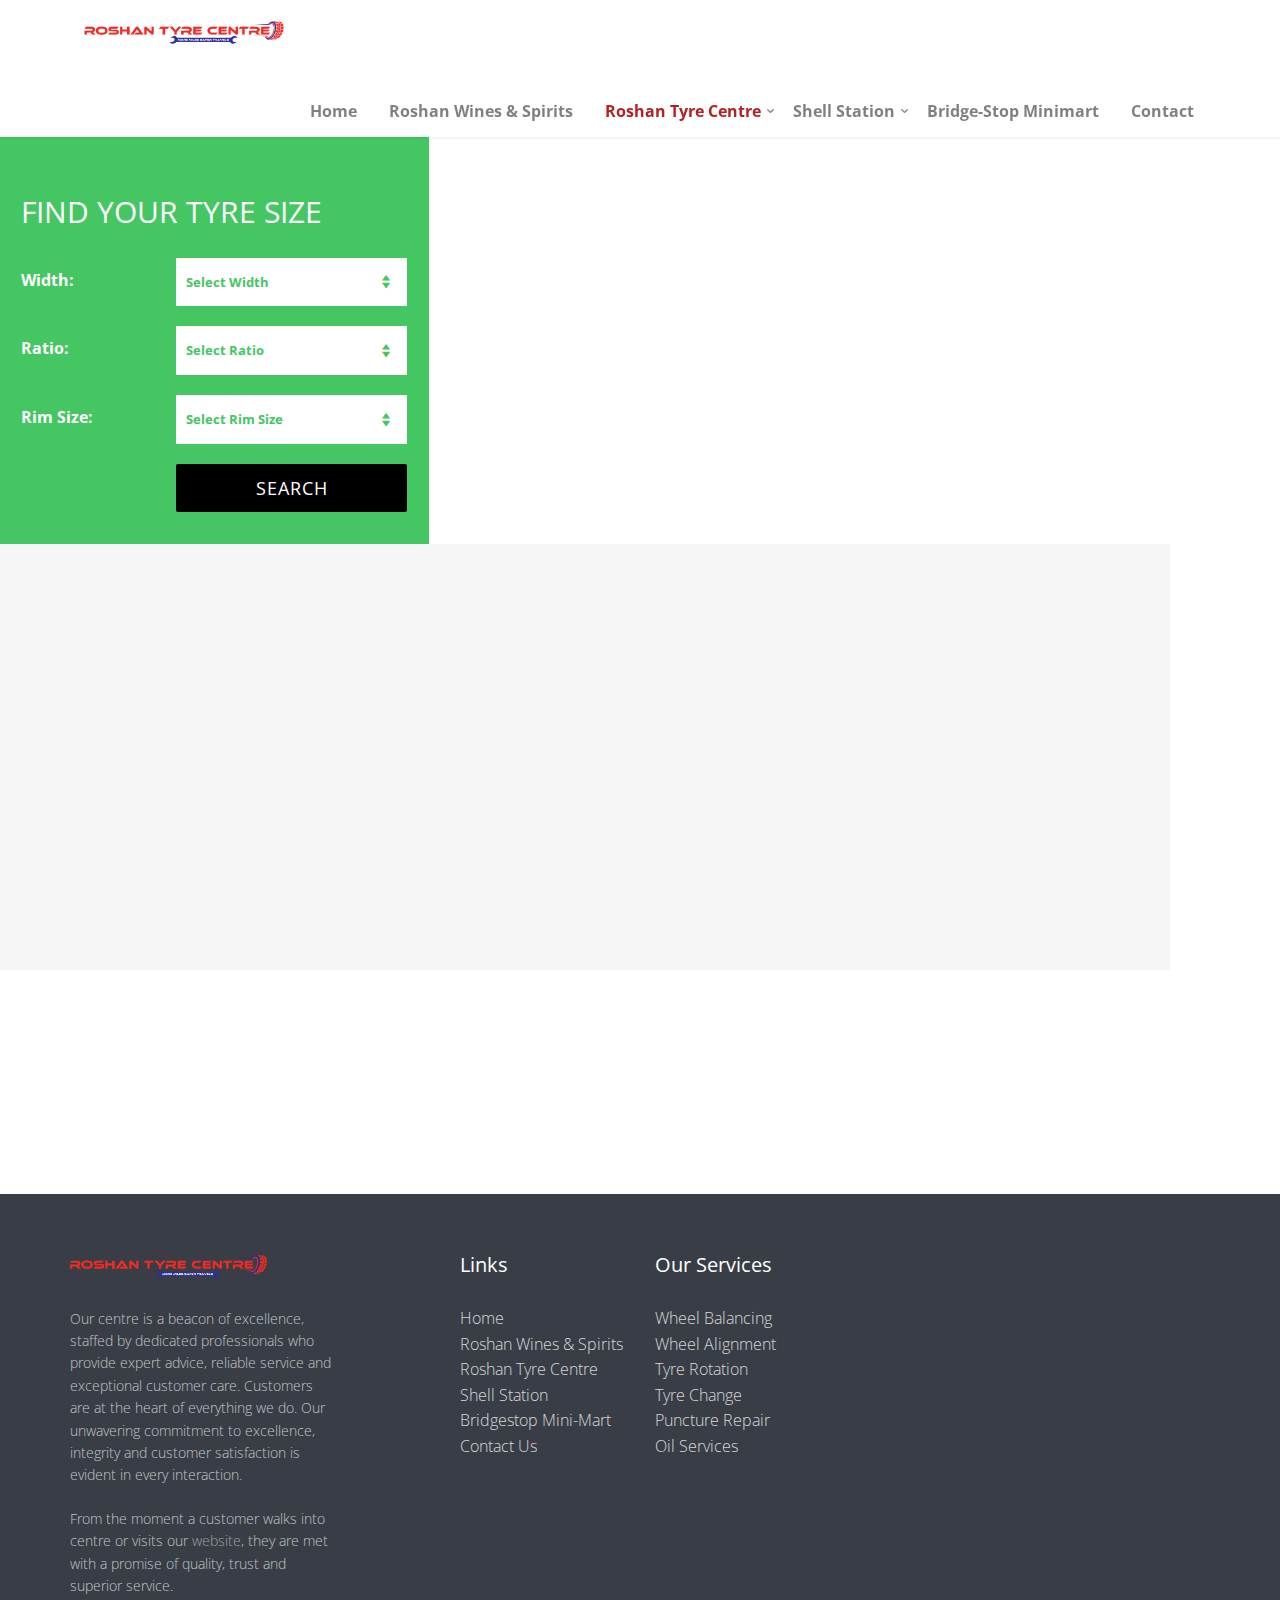
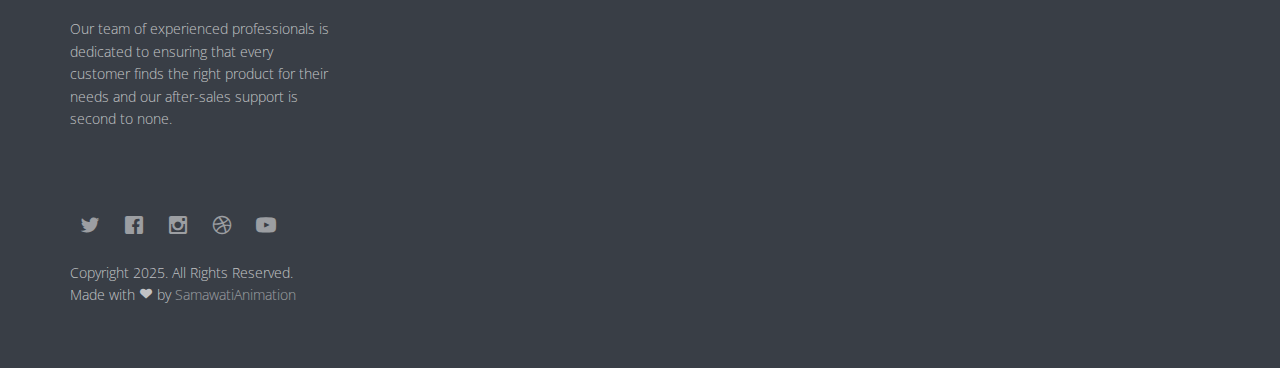
<file: roshan-tyres-catalogue-search.html>
<!DOCTYPE html>
<!--[if lt IE 7]>      <html class="no-js lt-ie9 lt-ie8 lt-ie7"> <![endif]-->
<!--[if IE 7]>         <html class="no-js lt-ie9 lt-ie8"> <![endif]-->
<!--[if IE 8]>         <html class="no-js lt-ie9"> <![endif]-->
<!--[if gt IE 8]><!-->
<html class="no-js"> <!--<![endif]-->

<head>
	<meta charset="utf-8">
	<meta http-equiv="X-UA-Compatible" content="IE=edge">
	<title> Roshan Tyre Centre | Search Catalogue</title>
	<meta name="viewport" content="width=device-width, initial-scale=1">
	<meta name="description" content=" Roshan Tyre Centre" />
	<meta name="keywords" content="top-tier tyres, automotive
		services,  premium tyre, essential auto
		parts, automotive accessories,  Roshan Tyre Centre, trusted" />
	<meta name="author" content="Roshan Tyres Centre" />



	<!-- Facebook and Twitter integration -->
	<meta property="og:title" content="" />
	<meta property="og:image" content="" />
	<meta property="og:url" content="" />
	<meta property="og:site_name" content="" />
	<meta property="og:description" content="" />
	<meta name="twitter:title" content="" />
	<meta name="twitter:image" content="" />
	<meta name="twitter:url" content="" />
	<meta name="twitter:card" content="" />

	<!-- Place favicon.ico and apple-touch-icon.png in the root directory -->
	<link rel="shortcut icon" href="images/logos/Roshan Tyre Centre Logo.jpeg">

	<link href='https://fonts.googleapis.com/css?family=Open+Sans:300,400,700,300' rel='stylesheet' type='text/css'>

	<!-- Animate.css -->
	<link rel="stylesheet" href="css/animate.css">
	<!-- Icomoon Icon Fonts-->
	<link rel="stylesheet" href="css/icomoon.css">
	<!-- Bootstrap  -->
	<link rel="stylesheet" href="css/bootstrap.css">
	<!-- Superfish -->
	<link rel="stylesheet" href="css/superfish.css">
	<!-- Flexslider  -->
	<link rel="stylesheet" href="css/flexslider.css">
	<!-- Magnific Popup -->
	<link rel="stylesheet" href="css/magnific-popup.css">
	<!-- Date Picker -->
	<link rel="stylesheet" href="css/bootstrap-datepicker.min.css">
	<!-- CS Select -->
	<link rel="stylesheet" href="css/cs-select.css">
	<link rel="stylesheet" href="css/cs-skin-border.css">

	<link rel="stylesheet" href="css/style.css">


	<!-- Modernizr JS -->
	<script src="js/modernizr-2.6.2.min.js"></script>
	<!-- FOR IE9 below -->
	<!--[if lt IE 9]>
	<script src="js/respond.min.js"></script>
	<![endif]-->

</head>

<body>
	<div id="fh5co-wrapper">
		<div id="fh5co-page">

			<header id="fh5co-header-section" class="sticky-banner">
				<div class="container">
					<div class="nav-header">
						<a href="#" class="js-fh5co-nav-toggle fh5co-nav-toggle dark"><i></i></a>
						<a href="index.html"><img src="images/logos/Roshan Tyre Centre Logo.png"
								alt="Roshan Tyre Centre" height="20%" width="20%"></a>
						<!-- START #fh5co-menu-wrap -->
						<nav id="fh5co-menu-wrap" role="navigation">
							<ul class="sf-menu" id="fh5co-primary-menu">
								<li><a href="index.html">Home</a></li>
								<li><a href="roshan-wines&spirits.html">Roshan Wines &amp; Spirits</a></li>
								<li class="active">
									<a href="roshan-tyre-centre.html">Roshan Tyre Centre</a>
									<ul class="fh5co-sub-menu">
										<li><a href="roshan-tyres-catalogue.html">Tyre Catalogue</a></li>
									</ul>
								</li>
								<li>
									<a href="shell-station.html" class="fh5co-sub-ddown">Shell Station</a>
									<ul class="fh5co-sub-menu">
										<li><a href="service-bay.html">Service Bay</a></li>
									</ul>
								</li>
								<li><a href="bridgestop-minimart.html">Bridge-Stop Minimart</a></li>
								<li><a href="contact.html">Contact</a></li>
							</ul>
						</nav>
					</div>
				</div>
			</header>

			<!-- end:header-top -->

			<div id="fh5co-search-map">
				<div class="search-property">
					<div class="s-holder">
						<br>
						<h2>FIND YOUR TYRE SIZE</h2>
						<div class="row">
							<form action="roshan-tyres-catalogue.html" method="get">
								<div class="col-xxs-12 col-xs-12">
									<section>
										<label for="class">Width: </label>
										<select class="cs-select cs-skin-border">
											<option value="" disabled selected>Select Width</option>
											<option value="185">185</option>
											<option value="195">195</option>
											<option value="205">205</option>
											<option value="225">225</option>
											<option value="235">235</option>
											<option value="245">245</option>
											<option value="255">255</option>
											<option value="265">265</option>
											<option value="275">275</option>
											<option value="285">285</option>
											<option value="295">295</option>
											<option value="31">31</option>
											<option value="315">315</option>
											<option value="6.50">6.50</option>
											<option value="7.50">7.50</option>
											<option value="8.25">8.25</option>

										</select>

									</section>
								</div>
								<div class="col-xxs-12 col-xs-12">
									<section>
										<label for="class">Ratio: </label>
										<select class="cs-select cs-skin-border">
											<option value="" disabled selected>Select Ratio</option>
											<option value="10.5">10.5</option>
											<option value="11">11</option>
											<option value="12">12</option>
											<option value="30">30</option>
											<option value="35">35</option>
											<option value="40">40</option>
											<option value="45">45</option>
											<option value="50">50</option>
											<option value="55">55</option>
											<option value="60">60</option>
											<option value="65">65</option>
											<option value="70">70</option>
											<option value="75">75</option>
											<option value="80">80</option>
											<option value="85">85</option>
								</div>

								</select>
								</section>
						</div>


						<div class="col-xxs-12 col-xs-12">
							<section>
								<label for="class">Rim Size:</label>
								<select class="cs-select cs-skin-border input-half" id="select-box
								">
									<option value="" disabled selected>Select Rim Size</option>
									<option value="12" id="12">12</option>
									<option value="13">13</option>
									<option value="14">14</option>
									<option value="15">15</option>
									<option value="16">16</option>
									<option value="17">17</option>
									<option value="18">18</option>
									<option value="19">19</option>
									<option value="20">20</option>
									<option value="21">21</option>
									<option value="22">22</option>
								</select>
							</section>
						</div>

						<div class="col-xxs-12 col-xs-12 text-center">
							<a href="roshan-tyres-catalogue-search.html"><input class="btn btn-primary btn-lg"
									value="SEARCH" /></a>


						</div>
						<br>
						<br>
						</form>

					</div>
				</div>
			</div>
			<div class="mape">

				<div id="fh5co-properties" class="fh5co-section-gray">
					<div class="container">
						<div class="row">
							<div class="col-md-8 col-md-offset-2 text-center heading-section animate-box">
								<h3>Didn't Find What You Are Looking For?</h3>
								<div class="col-xxs-12 col-xs-12 text-center">
									<a href="contact.html"><input class="btn btn-primary btn-lg" type="submit"
											value="Request an Invoice" /></a>

									<!--<p><a class="btn btn-primary btn-lg" href="" type="submit">SEARCH</a>
															</p>-->
								</div>
							</div>
						</div>
						<div class="row">



						</div>
					</div>








				</div>
			</div>

		</div>
	</div>
	</div>
	<div id="fh5co-about">
	</div>




	<footer>
		<div id="footer">
			<div class="container">
				<div class="row row-bottom-padded-md">
					<div class="col-md-3">
						<h3 class="section-title"><a href="roshan-tyre-centre.html"><img
									src="images/logos/Roshan White Logo.png" alt="Roshan Tyre Centre" height="75%"
									width="75%"></a></h3>
						<p>Our centre is a beacon of excellence, staffed by dedicated professionals who provide
							expert advice, reliable
							service and exceptional customer care. Customers are at the heart of everything we
							do. Our unwavering commitment to
							excellence, integrity and customer satisfaction is evident in every interaction.</p>
						<p>From the moment a customer walks into centre or visits our <a
								href="roshan-tyre-centre.html">website</a>, they are met with a promise of
							quality, trust
							and superior service.</p>
						<p>Our team of experienced professionals is dedicated to ensuring that every customer
							finds the right product for
							their needs and our after-sales support is second to none.</p>
					</div>

					<div class="col-md-3 col-md-push-1">
						<h3 class="section-title">Links</h3>
						<ul>
							<li><a href="index.html">Home</a></li>
							<li><a href="roshan-wines&spirits.html">Roshan Wines &amp; Spirits</a></li>
							<li><a href="roshan-tyre-centre.html">Roshan Tyre Centre</a></li>
							<li><a href="shell-station.html">Shell Station</a></li>
							<li><a href="bridgestop-minimart.html">Bridgestop Mini-Mart</a></li>
							<li><a href="contact.html">Contact Us</a></li>
						</ul>
					</div>

					<div class="col-md-3">
						<h3 class="section-title">Our Services</h3>
						<ul>
							<li><a href="#wheel-balance">Wheel Balancing</a></li>
							<li><a href="#wheelalignment">Wheel Alignment</a></li>
							<li><a href="#tyre-rotation">Tyre Rotation</a></li>
							<li><a href="#tyre-change">Tyre Change</a></li>
							<li><a href="#puncture">Puncture Repair</a></li>
							<li><a href="#oil-change">Oil Services</a></li>
						</ul>
					</div>
				</div>
				<div class="row">
					<div class="col-md-12">
						<p class="fh5co-social-icons">
							<a href="#"><i class="icon-twitter2"></i></a>
							<a href="#"><i class="icon-facebook2"></i></a>
							<a href="#"><i class="icon-instagram"></i></a>
							<a href="#"><i class="icon-dribbble2"></i></a>
							<a href="#"><i class="icon-youtube"></i></a>
						</p>
						<p>Copyright 2025. All Rights Reserved. <br>Made with
							<i class="icon-heart3"></i> by <a href="#">SamawatiAnimation</a>
						</p>
					</div>
				</div>
			</div>
		</div>
	</footer>



	</div>
	<!-- END fh5co-page -->

	</div>
	<!-- END fh5co-wrapper -->

	<!-- jQuery -->


	<script src="js/jquery.min.js"></script>
	<!-- jQuery Easing -->
	<script src="js/jquery.easing.1.3.js"></script>
	<!-- Bootstrap -->
	<script src="js/bootstrap.min.js"></script>
	<!-- Waypoints -->
	<script src="js/jquery.waypoints.min.js"></script>
	<script src="js/sticky.js"></script>
	<!-- Superfish -->
	<script src="js/hoverIntent.js"></script>
	<script src="js/superfish.js"></script>
	<!-- Flexslider -->
	<script src="js/jquery.flexslider-min.js"></script>
	<!-- Date Picker -->
	<script src="js/bootstrap-datepicker.min.js"></script>
	<!-- CS Select -->
	<script src="js/classie.js"></script>
	<script src="js/selectFx.js"></script>


	<!-- Main JS -->
	<script src="js/main.js"></script>

</body>

</html>
</file>
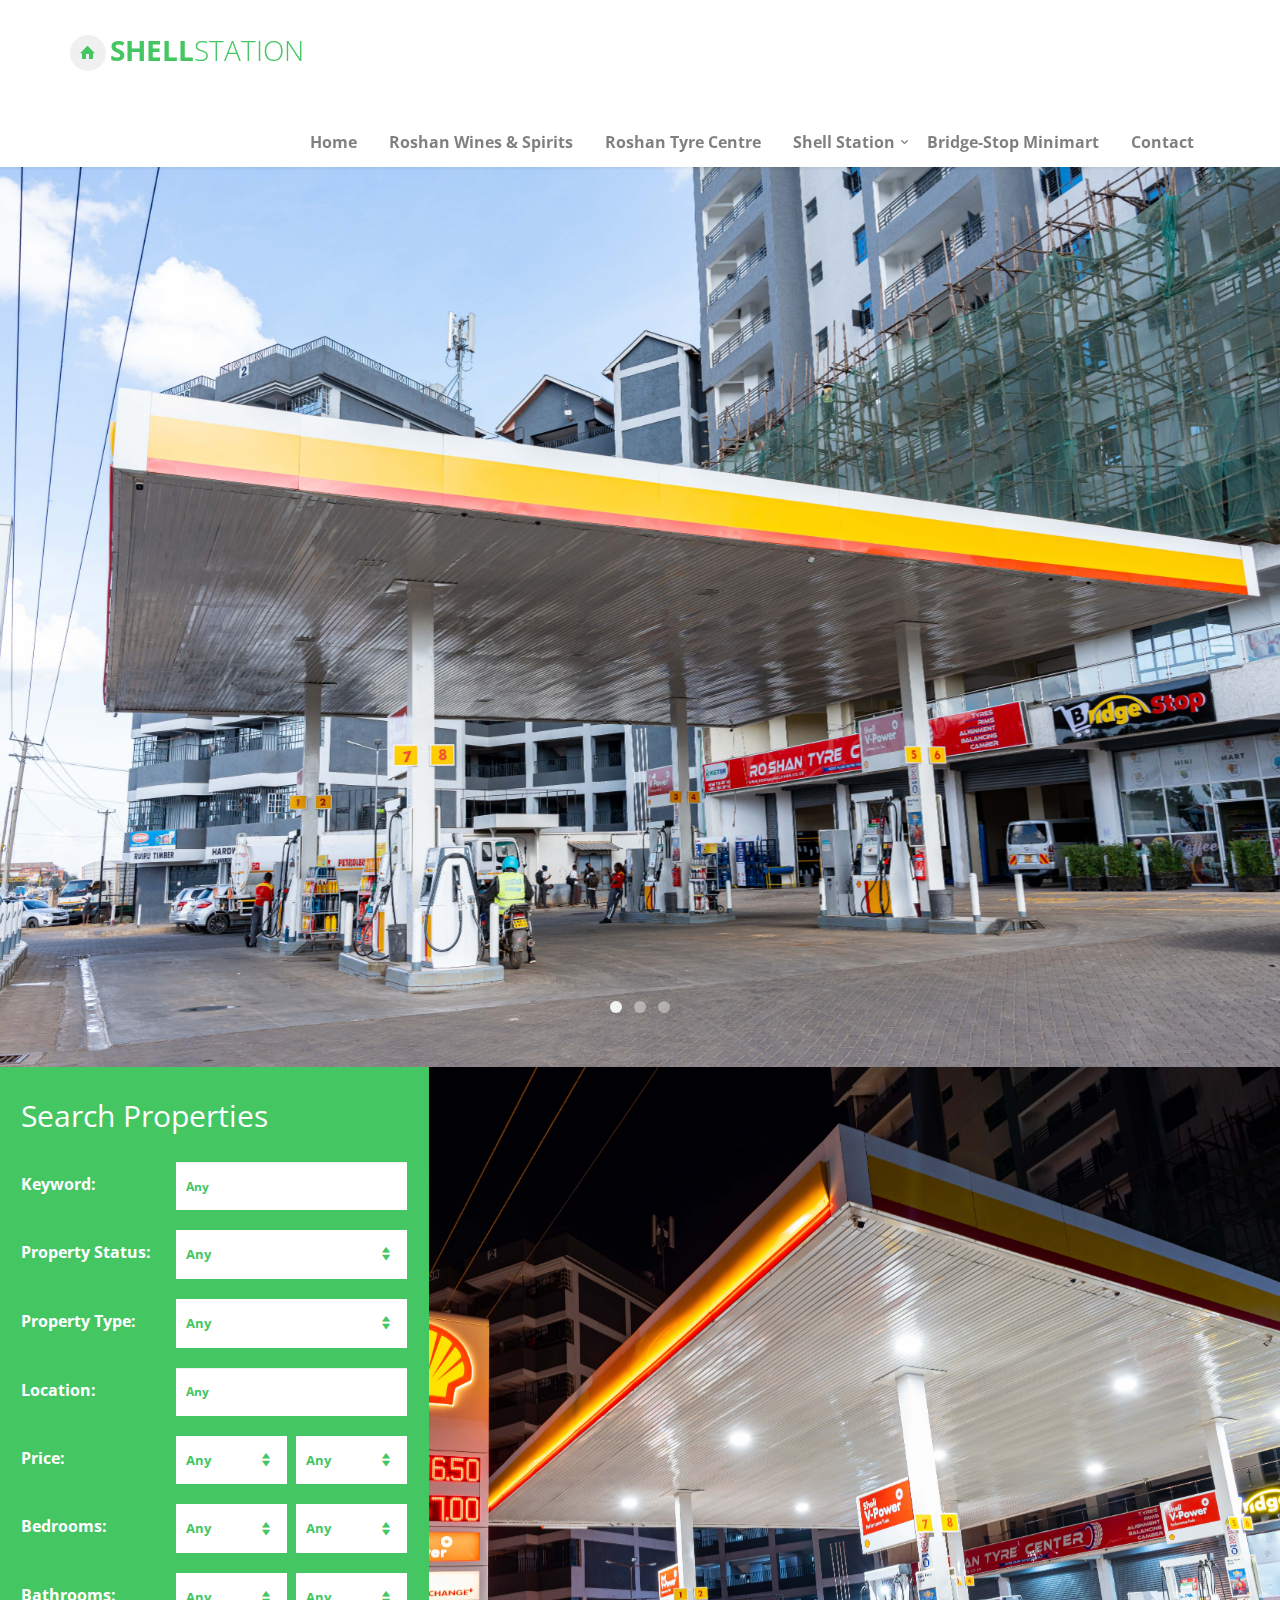
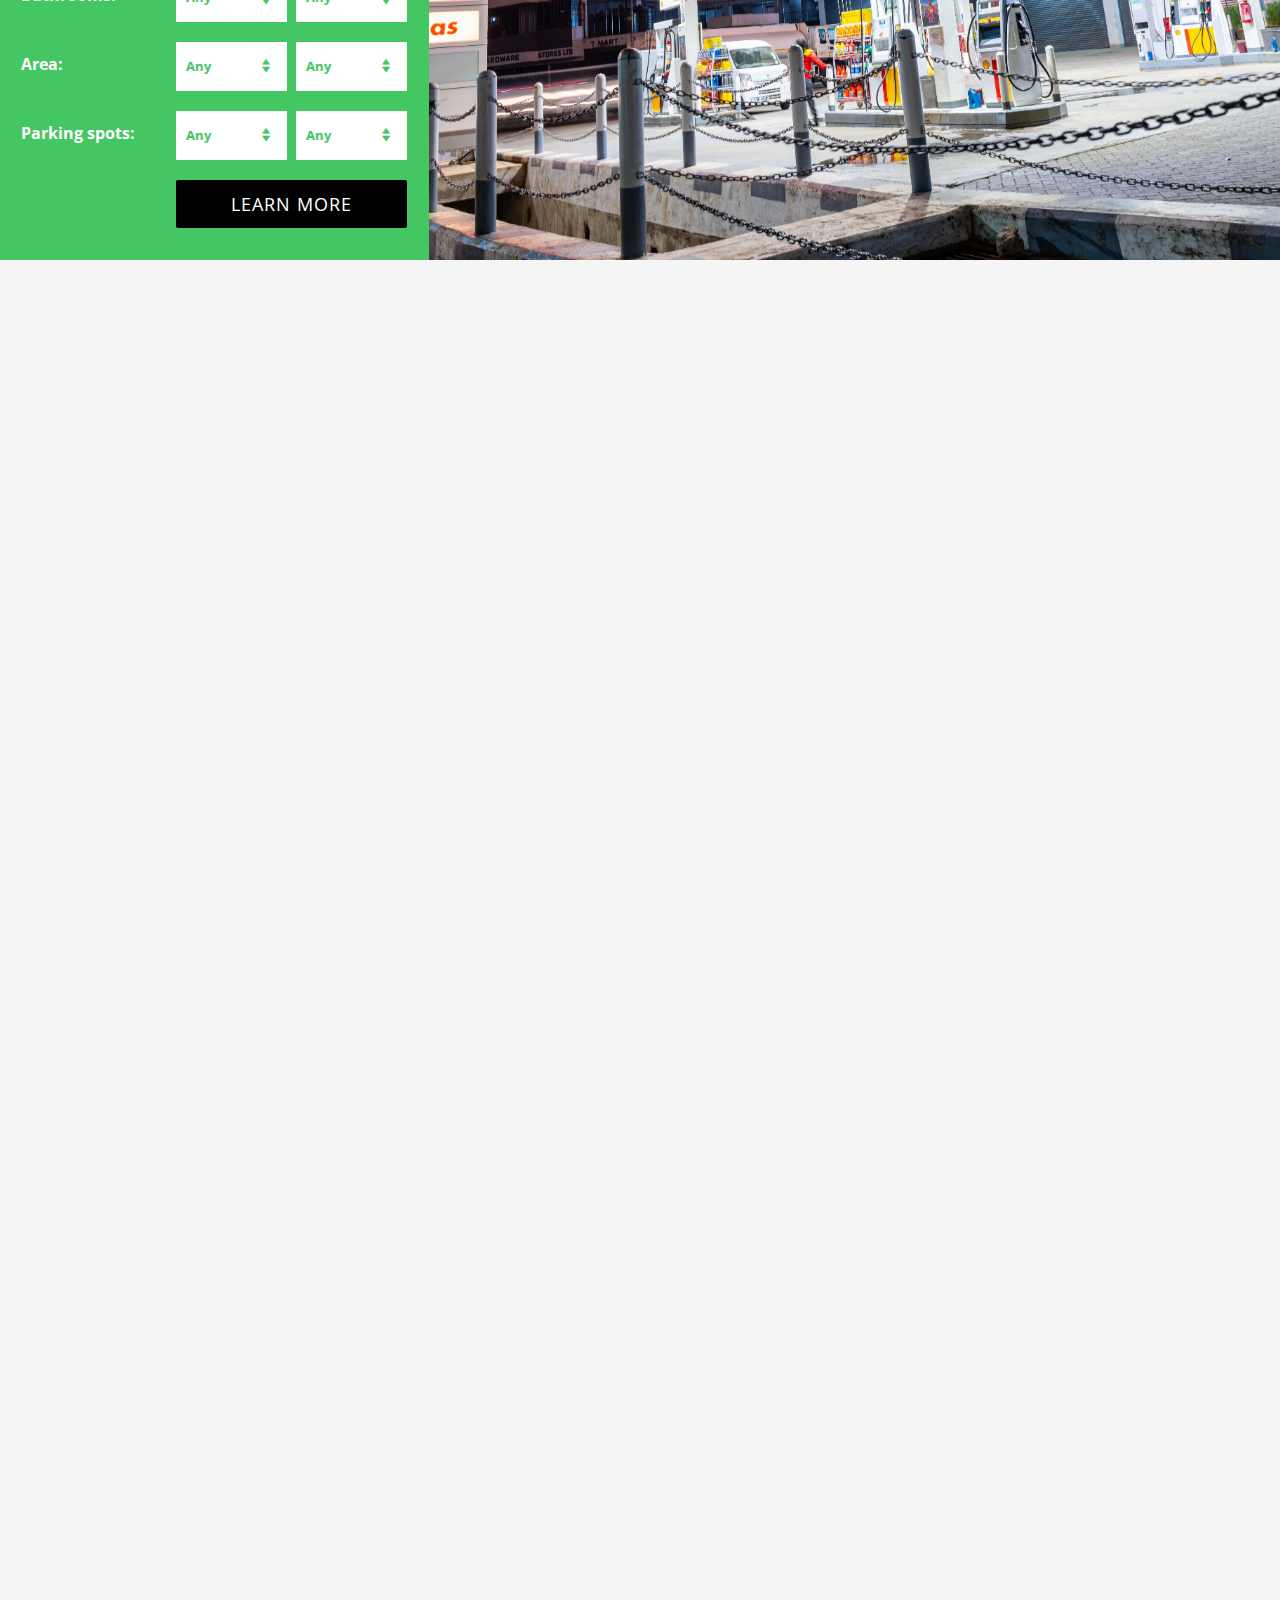
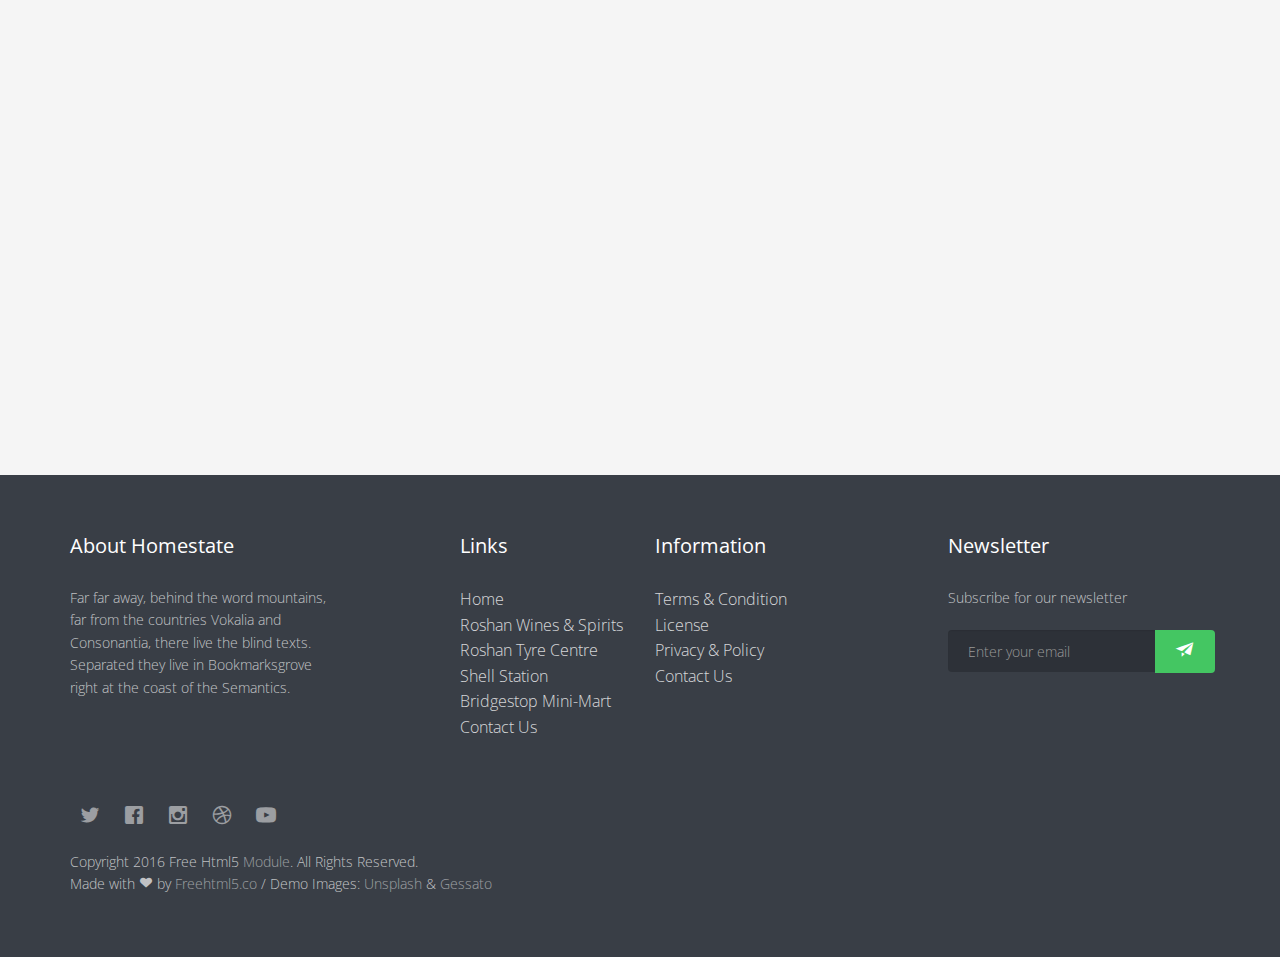
<file: service-bay.html>
<!DOCTYPE html>
<!--[if lt IE 7]>      <html class="no-js lt-ie9 lt-ie8 lt-ie7"> <![endif]-->
<!--[if IE 7]>         <html class="no-js lt-ie9 lt-ie8"> <![endif]-->
<!--[if IE 8]>         <html class="no-js lt-ie9"> <![endif]-->
<!--[if gt IE 8]><!-->
<html class="no-js"> <!--<![endif]-->

<head>
	<meta charset="utf-8">
	<meta http-equiv="X-UA-Compatible" content="IE=edge">
	<title>Roshan Holdings Ltd | Shell-Station</title>
	<meta name="viewport" content="width=device-width, initial-scale=1">
	<meta name="description" content="Free HTML5 Template by FREEHTML5.CO" />
	<meta name="keywords" content="free html5, free template, free bootstrap, html5, css3, mobile first, responsive" />
	<meta name="author" content="Samawati" />


	<!-- Facebook and Twitter integration -->
	<meta property="og:title" content="" />
	<meta property="og:image" content="" />
	<meta property="og:url" content="" />
	<meta property="og:site_name" content="" />
	<meta property="og:description" content="" />
	<meta name="twitter:title" content="" />
	<meta name="twitter:image" content="" />
	<meta name="twitter:url" content="" />
	<meta name="twitter:card" content="" />

	<!-- Place favicon.ico and apple-touch-icon.png in the root directory -->
	<link rel="shortcut icon" href="favicon.ico">

	<link href='https://fonts.googleapis.com/css?family=Open+Sans:300,400,700,300' rel='stylesheet' type='text/css'>

	<!-- Animate.css -->
	<link rel="stylesheet" href="css/animate.css">
	<!-- Icomoon Icon Fonts-->
	<link rel="stylesheet" href="css/icomoon.css">
	<!-- Bootstrap  -->
	<link rel="stylesheet" href="css/bootstrap.css">
	<!-- Superfish -->
	<link rel="stylesheet" href="css/superfish.css">
	<!-- Flexslider  -->
	<link rel="stylesheet" href="css/flexslider.css">
	<!-- Magnific Popup -->
	<link rel="stylesheet" href="css/magnific-popup.css">
	<!-- Date Picker -->
	<link rel="stylesheet" href="css/bootstrap-datepicker.min.css">
	<!-- CS Select -->
	<link rel="stylesheet" href="css/cs-select.css">
	<link rel="stylesheet" href="css/cs-skin-border.css">

	<link rel="stylesheet" href="css/style.css">


	<!-- Modernizr JS -->
	<script src="js/modernizr-2.6.2.min.js"></script>
	<!-- FOR IE9 below -->
	<!--[if lt IE 9]>
	<script src="js/respond.min.js"></script>
	<![endif]-->

</head>

<body>
	<div id="fh5co-wrapper">
		<div id="fh5co-page">

			<header id="fh5co-header-section" class="sticky-banner">
				<div class="container">
					<div class="nav-header">
						<a href="#" class="js-fh5co-nav-toggle fh5co-nav-toggle dark"><i></i></a>
						<h1 id="fh5co-logo"><a href="index.html"><i class="icon-home"></i>shell<span>station</span></a>
						</h1>
						<!-- START #fh5co-menu-wrap -->
						<nav id="fh5co-menu-wrap" role="navigation">
							<ul class="sf-menu" id="fh5co-primary-menu">
								<li><a href="index.html">Home</a></li>
								<li><a href="roshan-wines&spirits.html"">Roshan Wines &amp; Spirits</a></li>
								<li><a href=" roshan-tyre-centre.html">Roshan Tyre Centre</a></li>
								<li>
									<a href="shell-station.html" class="fh5co-sub-ddown">Shell Station</a>
									<ul class="fh5co-sub-menu">
										<li><a class="active" href="service-bay.html">Service Bay</a></li>
										<!--<li><a href="#">CSS3 &amp; HTML5</a></li>
															<li><a href="#">Angular JS</a></li>
															<li><a href="#">Node JS</a></li>
															<li><a href="#">Django &amp; Python</a></li>-->
									</ul>
								</li>

								<li><a href="bridgestop-minimart.html">Bridge-Stop Minimart</a></li>
								<li><a href="contact.html">Contact</a></li>
							</ul>
						</nav>
					</div>
				</div>
			</header>

			<!-- end:header-top -->

			<aside id="fh5co-hero" class="js-fullheight">
				<div class="flexslider js-fullheight">
					<ul class="slides">
						<li style="background-image: url(images/STV07605.jpg);">
							<div class="container-fluid">
								<div class="row">
									<div class="col-md-4 col-md-offset-4 col-md-pull-4 js-fullheight slider-text">
										<div class="slider-text-inner">
											<div class="desc">
												<span class="status">Roshan Wines &amp; Spirits</span>
												<h1>Enjoy Our smooth Drinks and Cocktails.</h1>
												<!--<h2 class="price">$4,000.00</h2>-->
												<p>Far far away, behind the word mountains, far from the countries
													Vokalia and Consonantia, there live the blind texts.</p>
												<p class="details">
													<span>Wines</span>
													<span>Brandy</span>
													<span>Gin</span>
													<span>Spirits</span>
												</p>
												<p><a class="btn btn-primary btn-lg"
														href="roshan-wines&spirits.html">Show More</a>
												</p>
											</div>
										</div>
									</div>
								</div>
							</div>
						</li>
						<li style="background-image: url(images/STV07729.jpg);">
							<div class="container-fluid">
								<div class="row">
									<div class="col-md-4 col-md-offset-4 col-md-pull-4 js-fullheight slider-text">
										<div class="slider-text-inner">
											<div class="desc">
												<span class="status">Shell Station</span>
												<h1>Refill your cars with a trusted brand.</h1>
												<!--<h2 class="price">$2000/mos</h2>-->
												<p>Far far away, behind the word mountains, far from the countries
													Vokalia and Consonantia, there live the blind texts.</p>
												<p class="details">
													<span>Service Bay</span>
													<span>Oil Services</span>
													<!--<span>3 Bathrooms</span>
																	<span>2 Garage</span>-->
												</p>
												<p><a class="btn btn-primary btn-lg" href="shell-station.html">Show
														More</a></p>
											</div>
										</div>
									</div>
								</div>
							</div>
						</li>
						<li style="background-image: url(images/STV07708.jpg);">
							<div class="container-fluid">
								<div class="row">
									<div class="col-md-4 col-md-offset-4 col-md-pull-4 js-fullheight slider-text">
										<div class="slider-text-inner">
											<div class="desc">
												<span class="status">Roshan Tyre Centre</span>
												<h1>More Miles, Safer Travels</h1>
												<!--<h2 class="price">$4,000.00</h2>-->
												<p>Far far away, behind the word mountains, far from the countries
													Vokalia and Consonantia, there live the blind texts.</p>
												<p class="details">
													<span>Brakes Job &amp; Services</span>
													<span>Suspension Work</span>
													<span>Tyre Replacement</span>
													<span>Wheel Alignment</span>
													<span>Wheel Alignment</span>

												</p>
												<p><a class="btn btn-primary btn-lg"
														href="roshan-tyre-centre.html">Learn More</a>
												</p>
											</div>
										</div>
									</div>
								</div>
							</div>
						</li>
					</ul>
				</div>
			</aside>

			<div id="fh5co-search-map">
				<div class="search-property">
					<div class="s-holder">
						<h2>Search Properties</h2>
						<div class="row">
							<div class="col-xxs-12 col-xs-12">
								<div class="input-field">
									<label for="from">Keyword:</label>
									<input type="text" class="form-control" id="from-place" placeholder="Any" />
								</div>
							</div>
							<div class="col-xxs-12 col-xs-12">
								<section>
									<label for="class">Property Status:</label>
									<select class="cs-select cs-skin-border">
										<option value="" disabled selected>Any</option>
										<option value="1">Rent</option>
										<option value="2">Sale</option>
									</select>
								</section>
							</div>
							<div class="col-xxs-12 col-xs-12">
								<section>
									<label for="class">Property Type:</label>
									<select class="cs-select cs-skin-border input-half">
										<option value="" disabled selected>Any</option>
										<option value="1">Building</option>
										<option value="2">Office</option>
									</select>
								</section>
							</div>
							<div class="col-xxs-12 col-xs-12">
								<div class="input-field">
									<label for="from">Location:</label>
									<input type="text" class="form-control" id="from-place" placeholder="Any" />
								</div>
							</div>
							<div class="col-xxs-12 col-xs-12">
								<section>
									<label for="class">Price:</label>
									<div class="wide">
										<select class="cs-select cs-select-half cs-skin-border input-half">
											<option value="" disabled selected>Any</option>
											<option value="1">Building</option>
											<option value="2">Office</option>
										</select>
										<select class="cs-select cs-select-half cs-skin-border input-half">
											<option value="" disabled selected>Any</option>
											<option value="1">Building</option>
											<option value="2">Office</option>
										</select>
									</div>
								</section>
							</div>
							<div class="col-xxs-12 col-xs-12">
								<section>
									<label for="class">Bedrooms:</label>
									<div class="wide">
										<select class="cs-select cs-select-half cs-skin-border input-half">
											<option value="" disabled selected>Any</option>
											<option value="1">Building</option>
											<option value="2">Office</option>
										</select>
										<select class="cs-select cs-select-half cs-skin-border input-half">
											<option value="" disabled selected>Any</option>
											<option value="1">Building</option>
											<option value="2">Office</option>
										</select>
									</div>
								</section>
							</div>
							<div class="col-xxs-12 col-xs-12">
								<section>
									<label for="class">Bathrooms:</label>
									<div class="wide">
										<select class="cs-select cs-select-half cs-skin-border input-half">
											<option value="" disabled selected>Any</option>
											<option value="1">Building</option>
											<option value="2">Office</option>
										</select>
										<select class="cs-select cs-select-half cs-skin-border input-half">
											<option value="" disabled selected>Any</option>
											<option value="1">Building</option>
											<option value="2">Office</option>
										</select>
									</div>
								</section>
							</div>
							<div class="col-xxs-12 col-xs-12">
								<section>
									<label for="class">Area:</label>
									<div class="wide">
										<select class="cs-select cs-select-half cs-skin-border input-half">
											<option value="" disabled selected>Any</option>
											<option value="1">Building</option>
											<option value="2">Office</option>
										</select>
										<select class="cs-select cs-select-half cs-skin-border input-half">
											<option value="" disabled selected>Any</option>
											<option value="1">Building</option>
											<option value="2">Office</option>
										</select>
									</div>
								</section>
							</div>
							<div class="col-xxs-12 col-xs-12">
								<section>
									<label for="class">Parking spots:</label>
									<div class="wide">
										<select class="cs-select cs-select-half cs-skin-border input-half">
											<option value="" disabled selected>Any</option>
											<option value="1">Building</option>
											<option value="2">Office</option>
										</select>
										<select class="cs-select cs-select-half cs-skin-border input-half">
											<option value="" disabled selected>Any</option>
											<option value="1">Building</option>
											<option value="2">Office</option>
										</select>
									</div>
								</section>
							</div>
							<div class="col-xxs-12 col-xs-12 text-center">
								<p><a class="btn btn-primary btn-lg" href="#">Learn More</a></p>
							</div>
						</div>
					</div>
				</div>
				<div class="map" style="background-image: url(images/STV07693.jpg);">
				</div>
			</div>

			<div id="fh5co-properties" class="fh5co-section-gray">
				<div class="container">
					<div class="row">
						<div class="col-md-8 col-md-offset-2 text-center heading-section animate-box">
							<h3>Our Products</h3>
							<p>Lorem ipsum dolor sit amet, consectetur adipisicing elit. Velit est facilis maiores,
								perspiciatis accusamus asperiores sint consequuntur debitis.</p>
						</div>
					</div>
					<div class="row">
						<div class="col-md-4 animate-box">
							<div class="property">
								<a href="#" class="fh5co-property"
									style="background-image: url(images/property-1.jpg);">
									<span class="status">Sale</span>
									<ul class="list-details">
										<li>2000 ft sq
										<li>
										<li>5 Bedroom:</li>
										<li>4 Bathroom:</li>
										<li>3 Garage:</li>
									</ul>
								</a>
								<div class="property-details">
									<h3>Properties Near in Beach</h3>
									<span class="price">$3,000</span>
									<p>Lorem ipsum dolor sit amet, consectetur adipisicing elit. Velit est facilis
										maiores.</p>
									<span class="address"><i class="icon-map"></i>Thomas Street, St. Louis, MO 8990,
										USA</span>
								</div>
							</div>
						</div>
						<div class="col-md-4 animate-box">
							<div class="property">
								<a href="#" class="fh5co-property"
									style="background-image: url(images/property-2.jpg);">
									<span class="status">Rent</span>
									<ul class="list-details">
										<li>2000 ft sq
										<li>
										<li>5 Bedroom:</li>
										<li>4 Bathroom:</li>
										<li>3 Garage:</li>
									</ul>
								</a>
								<div class="property-details">
									<h3>Modern House at NZ</h3>
									<span class="price">$200/mos</span>
									<p>Lorem ipsum dolor sit amet, consectetur adipisicing elit. Velit est facilis
										maiores.</p>
									<span class="address"><i class="icon-map"></i>Thomas Street, St. Louis, MO 8990,
										USA</span>
								</div>
							</div>
						</div>
						<div class="col-md-4 animate-box">
							<div class="property">
								<a href="#" class="fh5co-property"
									style="background-image: url(images/property-3.jpg);">
									<span class="status">Sale</span>
									<ul class="list-details">
										<li>2000 ft sq
										<li>
										<li>5 Bedroom:</li>
										<li>4 Bathroom:</li>
										<li>3 Garage:</li>
									</ul>
								</a>
								<div class="property-details">
									<h3>Bonggalo House</h3>
									<span class="price">$3,000</span>
									<p>Lorem ipsum dolor sit amet, consectetur adipisicing elit. Velit est facilis
										maiores.</p>
									<span class="address"><i class="icon-map"></i>Thomas Street, St. Louis, MO 8990,
										USA</span>
								</div>
							</div>
						</div>
						<div class="col-md-4 animate-box">
							<div class="property">
								<a href="#" class="fh5co-property"
									style="background-image: url(images/property-4.jpg);">
									<span class="status">Sale</span>
									<ul class="list-details">
										<li>2000 ft sq
										<li>
										<li>5 Bedroom:</li>
										<li>4 Bathroom:</li>
										<li>3 Garage:</li>
									</ul>
								</a>
								<div class="property-details">
									<h3>Properties at Alaska</h3>
									<span class="price">$3,000</span>
									<p>Lorem ipsum dolor sit amet, consectetur adipisicing elit. Velit est facilis
										maiores.</p>
									<span class="address"><i class="icon-map"></i>Thomas Street, St. Louis, MO 8990,
										USA</span>
								</div>
							</div>
						</div>
						<div class="col-md-4 animate-box">
							<div class="property">
								<a href="#" class="fh5co-property"
									style="background-image: url(images/property-5.jpg);">
									<span class="status">Rent</span>
									<ul class="list-details">
										<li>2000 ft sq
										<li>
										<li>5 Bedroom:</li>
										<li>4 Bathroom:</li>
										<li>3 Garage:</li>
									</ul>
								</a>
								<div class="property-details">
									<h3>Modern Properties</h3>
									<span class="price">$200/mos</span>
									<p>Lorem ipsum dolor sit amet, consectetur adipisicing elit. Velit est facilis
										maiores.</p>
									<span class="address"><i class="icon-map"></i>Thomas Street, St. Louis, MO 8990,
										USA</span>
								</div>
							</div>
						</div>
						<div class="col-md-4 animate-box">
							<div class="property">
								<a href="#" class="fh5co-property"
									style="background-image: url(images/property-6.jpg);">
									<span class="status">Sale</span>
									<ul class="list-details">
										<li>2000 ft sq
										<li>
										<li>5 Bedroom:</li>
										<li>4 Bathroom:</li>
										<li>3 Garage:</li>
									</ul>
								</a>
								<div class="property-details">
									<h3>House at the Top of Mountain</h3>
									<span class="price">$3,000</span>
									<p>Lorem ipsum dolor sit amet, consectetur adipisicing elit. Velit est facilis
										maiores.</p>
									<span class="address"><i class="icon-map"></i>Thomas Street, St. Louis, MO 8990,
										USA</span>
								</div>
							</div>
						</div>
					</div>
				</div>
			</div>

			<footer>
				<div id="footer">
					<div class="container">
						<div class="row row-bottom-padded-md">
							<div class="col-md-3">
								<h3 class="section-title">About Homestate</h3>
								<p>Far far away, behind the word mountains, far from the countries Vokalia and
									Consonantia, there live the blind texts. Separated they live in Bookmarksgrove right
									at the coast of the Semantics.</p>
							</div>

							<div class="col-md-3 col-md-push-1">
								<h3 class="section-title">Links</h3>
								<ul>
									<li><a href="index.html">Home</a></li>
									<li><a href="roshan-wines&spirits.html">Roshan Wines &amp; Spirits</a></li>
									<li><a href="roshan-tyre-centre.html">Roshan Tyre Centre</a></li>
									<li><a href="shell-station.html">Shell Station</a></li>
									<li><a href="bridgestop-minimart.html">Bridgestop Mini-Mart</a></li>
									<li><a href="contact.html">Contact Us</a></li>
								</ul>
							</div>

							<div class="col-md-3">
								<h3 class="section-title">Information</h3>
								<ul>
									<li><a href="#">Terms &amp; Condition</a></li>
									<li><a href="#">License</a></li>
									<li><a href="#">Privacy &amp; Policy</a></li>
									<li><a href="#">Contact Us</a></li>
								</ul>
							</div>
							<div class="col-md-3">
								<h3 class="section-title">Newsletter</h3>
								<p>Subscribe for our newsletter</p>
								<form class="form-inline" id="fh5co-header-subscribe">
									<div class="row">
										<div class="col-md-12 col-md-offset-0">
											<div class="form-group">
												<input type="text" class="form-control" id="email"
													placeholder="Enter your email">
												<button type="submit" class="btn btn-default"><i
														class="icon-paper-plane"></i></button>
											</div>
										</div>
									</div>
								</form>
							</div>
						</div>
						<div class="row">
							<div class="col-md-12">
								<p class="fh5co-social-icons">
									<a href="#"><i class="icon-twitter2"></i></a>
									<a href="#"><i class="icon-facebook2"></i></a>
									<a href="#"><i class="icon-instagram"></i></a>
									<a href="#"><i class="icon-dribbble2"></i></a>
									<a href="#"><i class="icon-youtube"></i></a>
								</p>
								<p>Copyright 2016 Free Html5 <a href="#">Module</a>. All Rights Reserved. <br>Made with
									<i class="icon-heart3"></i> by <a href="http://freehtml5.co/"
										target="_blank">Freehtml5.co</a> / Demo Images: <a href="https://unsplash.com/"
										target="_blank">Unsplash</a> &amp; <a href="http://blog.gessato.com/"
										target="_blank">Gessato</a></p>
							</div>
						</div>
					</div>
				</div>
			</footer>



		</div>
		<!-- END fh5co-page -->

	</div>
	<!-- END fh5co-wrapper -->

	<!-- jQuery -->


	<script src="js/jquery.min.js"></script>
	<!-- jQuery Easing -->
	<script src="js/jquery.easing.1.3.js"></script>
	<!-- Bootstrap -->
	<script src="js/bootstrap.min.js"></script>
	<!-- Waypoints -->
	<script src="js/jquery.waypoints.min.js"></script>
	<script src="js/sticky.js"></script>
	<!-- Superfish -->
	<script src="js/hoverIntent.js"></script>
	<script src="js/superfish.js"></script>
	<!-- Flexslider -->
	<script src="js/jquery.flexslider-min.js"></script>
	<!-- Date Picker -->
	<script src="js/bootstrap-datepicker.min.js"></script>
	<!-- CS Select -->
	<script src="js/classie.js"></script>
	<script src="js/selectFx.js"></script>


	<!-- Main JS -->
	<script src="js/main.js"></script>

</body>

</html>
</file>
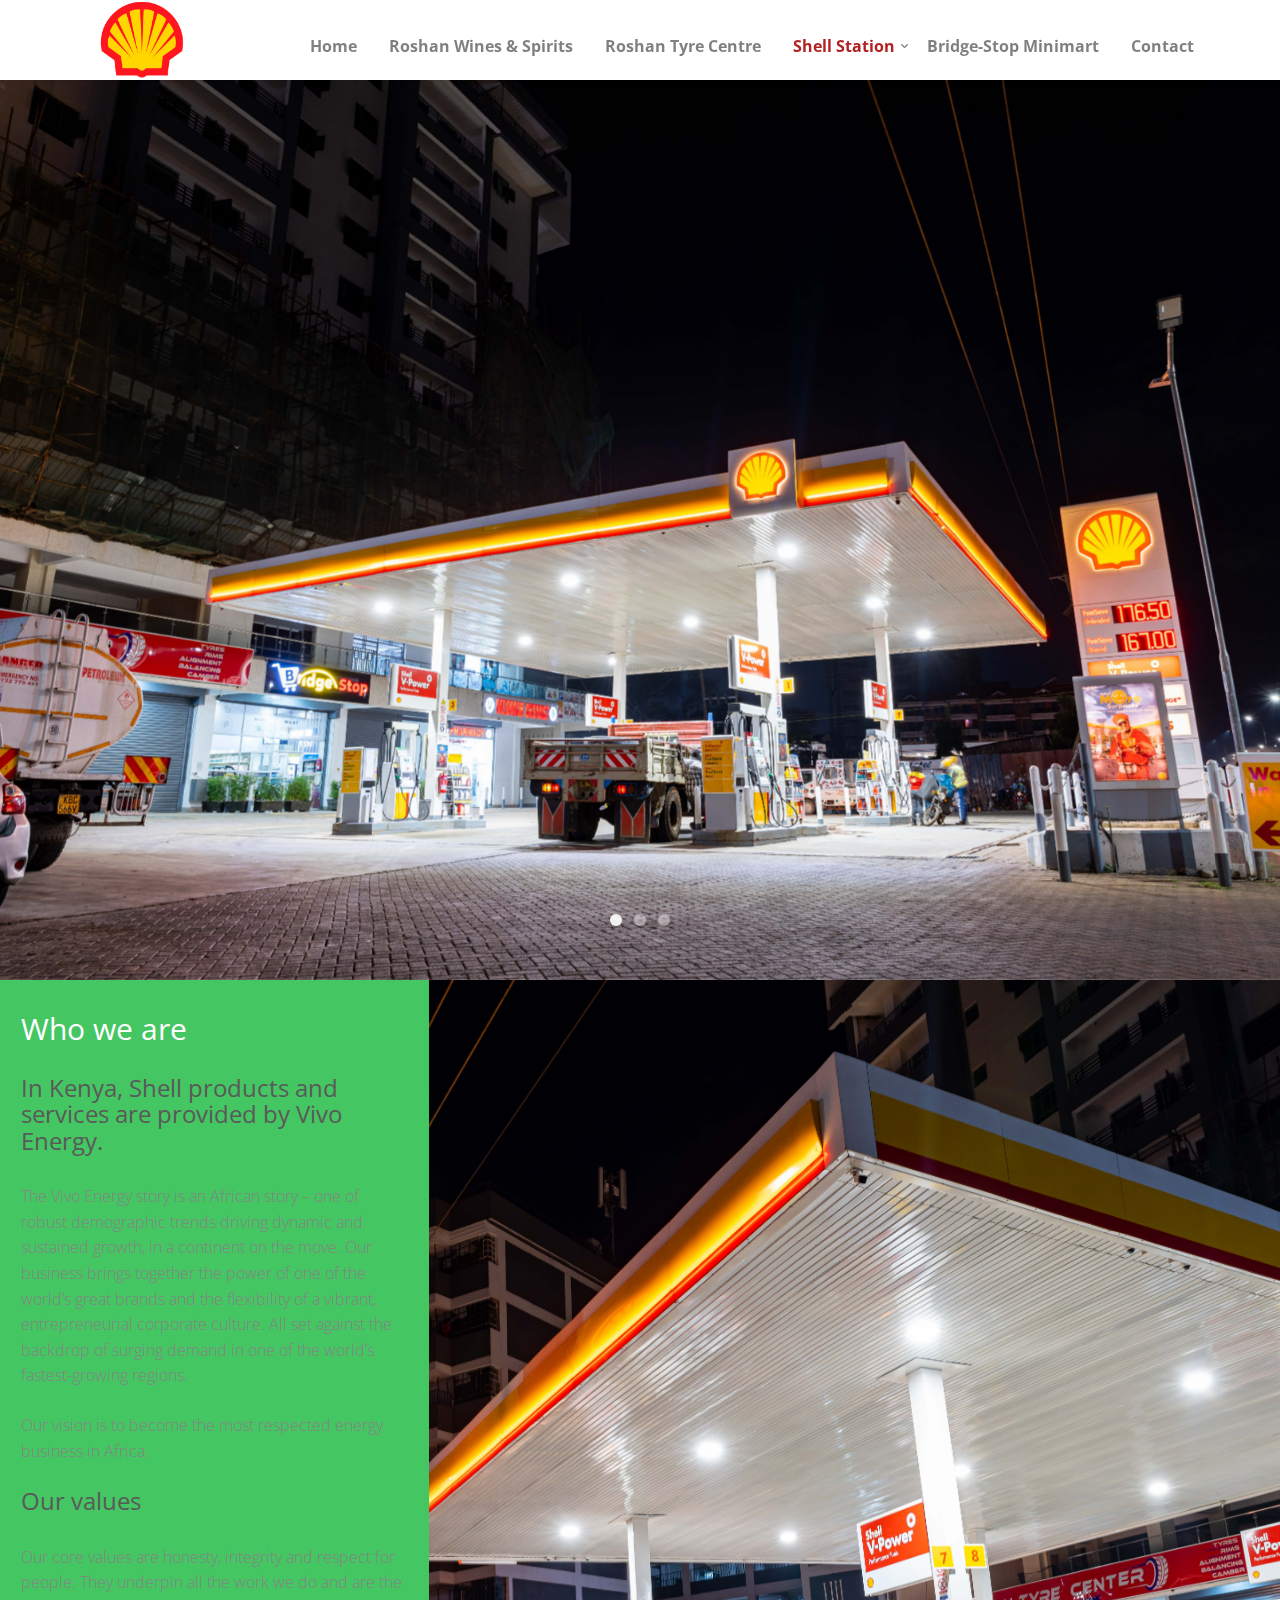
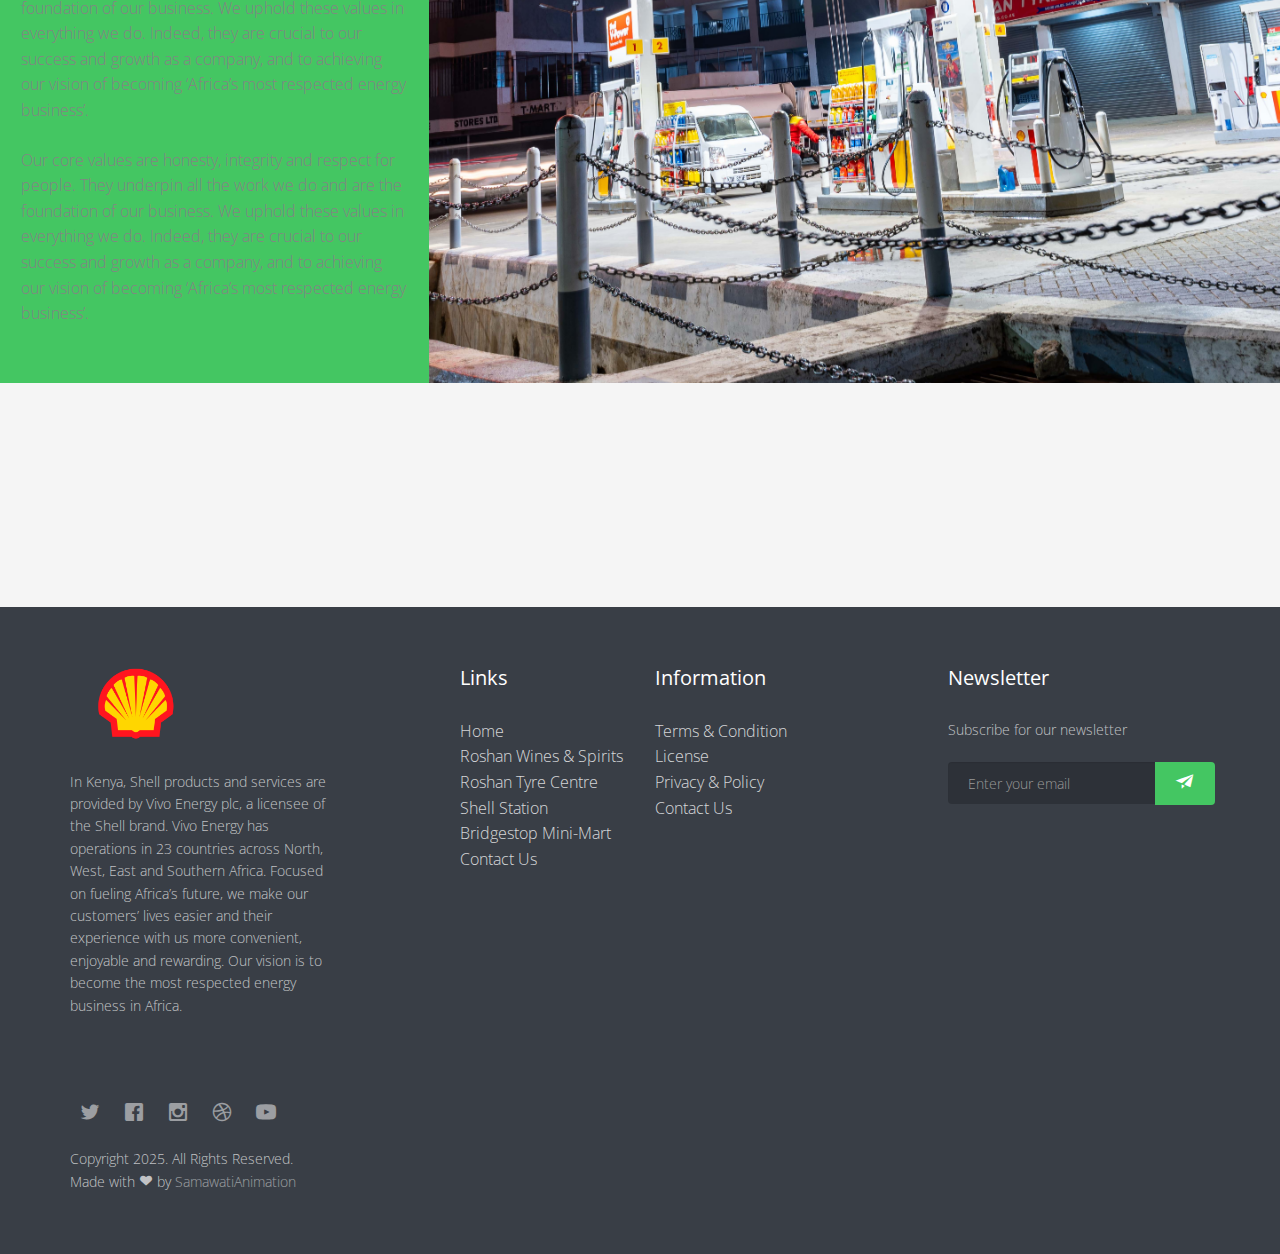
<file: shell-station.html>
<!DOCTYPE html>
<!--[if lt IE 7]>      <html class="no-js lt-ie9 lt-ie8 lt-ie7"> <![endif]-->
<!--[if IE 7]>         <html class="no-js lt-ie9 lt-ie8"> <![endif]-->
<!--[if IE 8]>         <html class="no-js lt-ie9"> <![endif]-->
<!--[if gt IE 8]><!-->
<html class="no-js"> <!--<![endif]-->

<head>
	<meta charset="utf-8">
	<meta http-equiv="X-UA-Compatible" content="IE=edge">
	<title>Roshan Petrol Station Ltd | Shell-Station</title>
	<meta name="viewport" content="width=device-width, initial-scale=1">
	<meta name="description" content="Free HTML5 Template by FREEHTML5.CO" />
	<meta name="keywords" content="service bay, oil services, shell-station, html5, css3, mobile first, responsive" />
	<meta name="author" content="Samawati" />


	<!-- Facebook and Twitter integration -->
	<meta property="og:title" content="" />
	<meta property="og:image" content="" />
	<meta property="og:url" content="" />
	<meta property="og:site_name" content="" />
	<meta property="og:description" content="" />
	<meta name="twitter:title" content="" />
	<meta name="twitter:image" content="" />
	<meta name="twitter:url" content="" />
	<meta name="twitter:card" content="" />

	<!-- Place favicon.ico and apple-touch-icon.png in the root directory -->
	<link rel="shortcut icon" href="images/logos/Shell-Logo.png">

	<link href='https://fonts.googleapis.com/css?family=Open+Sans:300,400,700,300' rel='stylesheet' type='text/css'>

	<!-- Animate.css -->
	<link rel="stylesheet" href="css/animate.css">
	<!-- Icomoon Icon Fonts-->
	<link rel="stylesheet" href="css/icomoon.css">
	<!-- Bootstrap  -->
	<link rel="stylesheet" href="css/bootstrap.css">
	<!-- Superfish -->
	<link rel="stylesheet" href="css/superfish.css">
	<!-- Flexslider  -->
	<link rel="stylesheet" href="css/flexslider.css">
	<!-- Magnific Popup -->
	<link rel="stylesheet" href="css/magnific-popup.css">
	<!-- Date Picker -->
	<link rel="stylesheet" href="css/bootstrap-datepicker.min.css">
	<!-- CS Select -->
	<link rel="stylesheet" href="css/cs-select.css">
	<link rel="stylesheet" href="css/cs-skin-border.css">

	<link rel="stylesheet" href="css/style.css">


	<!-- Modernizr JS -->
	<script src="js/modernizr-2.6.2.min.js"></script>
	<!-- FOR IE9 below -->
	<!--[if lt IE 9]>
	<script src="js/respond.min.js"></script>
	<![endif]-->

</head>

<body>
	<div id="fh5co-wrapper">
		<div id="fh5co-page">

			<header id="fh5co-header-section" class="sticky-banner">
				<div class="container">
					<div class="nav-header">
						<a href="#" class="js-fh5co-nav-toggle fh5co-nav-toggle dark"><i></i></a>
						<a href="index.html"><img src="images/logos/Shell-Logo.png" alt="Roshan Holdings Logo" height="12.5%" width="12.5%"></a>
						<!-- START #fh5co-menu-wrap -->
						<nav id="fh5co-menu-wrap" role="navigation">
							<ul class="sf-menu" id="fh5co-primary-menu">
								<li><a href="index.html">Home</a></li>
								<li><a href="roshan-wines&spirits.html"">Roshan Wines &amp; Spirits</a></li>
								<li><a href=" roshan-tyre-centre.html">Roshan Tyre Centre</a></li>
								<li class="active">
									<a href="shell-station.html" class="fh5co-sub-ddown">Shell Station</a>
									<ul class="fh5co-sub-menu">
										<li><a href="service-bay.html">Service Bay</a></li>
										<!--<li><a href="#">CSS3 &amp; HTML5</a></li>
															<li><a href="#">Angular JS</a></li>
															<li><a href="#">Node JS</a></li>
															<li><a href="#">Django &amp; Python</a></li>-->
									</ul>
								</li>

								<li><a href="bridgestop-minimart.html">Bridge-Stop Minimart</a></li>
								<li><a href="contact.html">Contact</a></li>
							</ul>
						</nav>
					</div>
				</div>
			</header>

			<!-- end:header-top -->

			<aside id="fh5co-hero" class="js-fullheight">
				<div class="flexslider js-fullheight">
					<ul class="slides">
						<li style="background-image: url(images/STV07708.jpg);">
							<div class="container-fluid">
								<div class="row">
									<div class="col-md-4 col-md-offset-4 col-md-pull-4 js-fullheight slider-text">
										<div class="slider-text-inner">
											<div class="desc">
												<span class="status">Shell The Brand</span>
												<!--<h1>More Miles, Safer Travels</h1>-->
												<!--<h2 class="price">$4,000.00</h2>-->
												<p>For more than 100 years the word Shell, our pecten emblem and
													distinctive red and yellow colours have visualised the
													Shell brand and promoted our values and the quality of our products
													and services all over the world.</p>
											</div>
										</div>
									</div>
								</div>
							</div>
						</li>
						<li style="background-image: url(images/STV07605.jpg);">
							<div class="container-fluid">
								<div class="row">
									<div class="col-md-4 col-md-offset-4 col-md-pull-4 js-fullheight slider-text">
										<div class="slider-text-inner">
											<div class="desc">
												<span class="status">Roshan Shell Petrol Station</span>
												<!--<h1>Enjoy Our smooth Drinks and Cocktails.</h1>-->
												<!--<h2 class="price">$4,000.00</h2>-->
												<p>Our station is equipped with modern infrastructure, ensuring that
													customers have a comfortable and efficient refueling
													experience. Furthermore, Shell’s loyalty programs and promotional
													campaigns in Kenya encourage customer engagement,
													offering discounts and rewards.</p>

											</div>
										</div>
									</div>
								</div>
							</div>
						</li>
						<li style="background-image: url(images/STV07729.jpg);">
							<div class="container-fluid">
								<div class="row">
									<div class="col-md-4 col-md-offset-4 col-md-pull-4 js-fullheight slider-text">
										<div class="slider-text-inner">
											<div class="desc">

												<p>Through these efforts, Shell continues to maintain its position as a
													trusted fuel provider while contributing to the development and
													sustainability of the Kenyan economy.
												</p>

											</div>
										</div>
									</div>
								</div>
							</div>
						</li>
						
					</ul>
				</div>
			</aside>

			<div id="fh5co-search-map">
				<div class="search-property">
					<div class="s-holder">
					
						<h2>Who we are</h2>
						<h3>In Kenya, Shell products and services are provided by Vivo Energy.</h3>
						<p>The Vivo Energy story is an African story – one of robust demographic trends driving dynamic and sustained growth, in a
						continent on the move. Our business brings together the power of one of the world’s great brands and the flexibility of
						a vibrant, entrepreneurial corporate culture. All set against the backdrop of surging demand in one of the world’s
						fastest-growing regions.</p>
					
						<p>Our vision is to become the most respected energy business in Africa.</p>
					
						<h3>Our values</h3>
						<p>Our core values are honesty, integrity and respect for people. They underpin all the work we do and are the foundation
						of our business. We uphold these values in everything we do. Indeed, they are crucial to our success and growth as a
						company, and to achieving our vision of becoming ‘Africa’s most respected energy business’.</p>

						<p>Our core values are honesty, integrity and respect for people. They underpin all the work we do and are the foundation
						of our business. We uphold these values in everything we do. Indeed, they are crucial to our success and growth as a
						company, and to achieving our vision of becoming ‘Africa’s most respected energy business’.</p>
					
					
					
					
					</div>
					
				</div>
				<div class="map" style="background-image: url(images/STV07693.jpg);">
				</div>
			</div>

			<div id="fh5co-properties" class="fh5co-section-gray">
				
			</div>

			<footer>
				<div id="footer">
					<div class="container">
						<div class="row row-bottom-padded-md">
							<div class="col-md-3">
								<h3 class="section-title"><a href="bridgestop-minimart.html"><img
											src="images/logos/Shell-Logo.png" alt="RoshanShell Petrol Station Logo"
											height="50%" width="50%"></a></h3>
								<p>In Kenya, Shell products and services are provided by Vivo Energy plc, a licensee of
									the Shell brand. Vivo Energy has
									operations in 23 countries across North, West, East and Southern Africa. Focused on
									fueling Africa’s future, we make our
									customers’ lives easier and their experience with us more convenient, enjoyable and
									rewarding. Our vision is to become
									the most respected energy business in Africa.</p>
							</div>

							<div class="col-md-3 col-md-push-1">
								<h3 class="section-title">Links</h3>
								<ul>
									<li><a href="index.html">Home</a></li>
									<li><a href="roshan-wines&spirits.html">Roshan Wines &amp; Spirits</a></li>
									<li><a href="roshan-tyre-centre.html">Roshan Tyre Centre</a></li>
									<li><a href="shell-station.html">Shell Station</a></li>
									<li><a href="bridgestop-minimart.html">Bridgestop Mini-Mart</a></li>
									<li><a href="contact.html">Contact Us</a></li>
								</ul>
							</div>

							<div class="col-md-3">
								<h3 class="section-title">Information</h3>
								<ul>
									<li><a href="#">Terms &amp; Condition</a></li>
									<li><a href="#">License</a></li>
									<li><a href="#">Privacy &amp; Policy</a></li>
									<li><a href="#">Contact Us</a></li>
								</ul>
							</div>
							<div class="col-md-3">
								<h3 class="section-title">Newsletter</h3>
								<p>Subscribe for our newsletter</p>
								<form class="form-inline" id="fh5co-header-subscribe">
									<div class="row">
										<div class="col-md-12 col-md-offset-0">
											<div class="form-group">
												<input type="text" class="form-control" id="email"
													placeholder="Enter your email">
												<button type="submit" class="btn btn-default"><i
														class="icon-paper-plane"></i></button>
											</div>
										</div>
									</div>
								</form>
							</div>
						</div>
						<div class="row">
							<div class="col-md-12">
								<p class="fh5co-social-icons">
									<a href="#"><i class="icon-twitter2"></i></a>
									<a href="#"><i class="icon-facebook2"></i></a>
									<a href="#"><i class="icon-instagram"></i></a>
									<a href="#"><i class="icon-dribbble2"></i></a>
									<a href="#"><i class="icon-youtube"></i></a>
								</p>
								<p>Copyright 2025. All Rights Reserved. <br>Made with
									<i class="icon-heart3"></i> by <a href="#">SamawatiAnimation</a>
								</p>
							</div>
						</div>
					</div>
				</div>
			</footer>



		</div>
		<!-- END fh5co-page -->

	</div>
	<!-- END fh5co-wrapper -->

	<!-- jQuery -->


	<script src="js/jquery.min.js"></script>
	<!-- jQuery Easing -->
	<script src="js/jquery.easing.1.3.js"></script>
	<!-- Bootstrap -->
	<script src="js/bootstrap.min.js"></script>
	<!-- Waypoints -->
	<script src="js/jquery.waypoints.min.js"></script>
	<script src="js/sticky.js"></script>
	<!-- Superfish -->
	<script src="js/hoverIntent.js"></script>
	<script src="js/superfish.js"></script>
	<!-- Flexslider -->
	<script src="js/jquery.flexslider-min.js"></script>
	<!-- Date Picker -->
	<script src="js/bootstrap-datepicker.min.js"></script>
	<!-- CS Select -->
	<script src="js/classie.js"></script>
	<script src="js/selectFx.js"></script>


	<!-- Main JS -->
	<script src="js/main.js"></script>

</body>

</html>
</file>
<file: css/icomoon.css>
@font-face {
    font-family: 'icomoon';
    src:    url('fonts/icomoon.eot?1oniuf');
    src:    url('fonts/icomoon.eot?1oniuf#iefix') format('embedded-opentype'),
        url('fonts/icomoon.ttf?1oniuf') format('truetype'),
        url('fonts/icomoon.woff?1oniuf') format('woff'),
        url('fonts/icomoon.svg?1oniuf#icomoon') format('svg');
    font-weight: normal;
    font-style: normal;
}

[class^="icon-"], [class*=" icon-"] {
    /* use !important to prevent issues with browser extensions that change fonts */
    font-family: 'icomoon' !important;
    speak: none;
    font-style: normal;
    font-weight: normal;
    font-variant: normal;
    text-transform: none;
    line-height: 1;

    /* Better Font Rendering =========== */
    -webkit-font-smoothing: antialiased;
    -moz-osx-font-smoothing: grayscale;
}

.icon-mobile:before {
    content: "\e000";
}
.icon-laptop:before {
    content: "\e001";
}
.icon-desktop:before {
    content: "\e002";
}
.icon-tablet:before {
    content: "\e003";
}
.icon-phone:before {
    content: "\e004";
}
.icon-document:before {
    content: "\e005";
}
.icon-documents:before {
    content: "\e006";
}
.icon-search:before {
    content: "\e007";
}
.icon-clipboard:before {
    content: "\e008";
}
.icon-newspaper:before {
    content: "\e009";
}
.icon-notebook:before {
    content: "\e00a";
}
.icon-book-open:before {
    content: "\e00b";
}
.icon-browser:before {
    content: "\e00c";
}
.icon-calendar:before {
    content: "\e00d";
}
.icon-presentation:before {
    content: "\e00e";
}
.icon-picture:before {
    content: "\e00f";
}
.icon-pictures:before {
    content: "\e010";
}
.icon-video:before {
    content: "\e011";
}
.icon-camera:before {
    content: "\e012";
}
.icon-printer:before {
    content: "\e013";
}
.icon-toolbox:before {
    content: "\e014";
}
.icon-briefcase:before {
    content: "\e015";
}
.icon-wallet:before {
    content: "\e016";
}
.icon-gift:before {
    content: "\e017";
}
.icon-bargraph:before {
    content: "\e018";
}
.icon-grid:before {
    content: "\e019";
}
.icon-expand:before {
    content: "\e01a";
}
.icon-focus:before {
    content: "\e01b";
}
.icon-edit:before {
    content: "\e01c";
}
.icon-adjustments:before {
    content: "\e01d";
}
.icon-ribbon:before {
    content: "\e01e";
}
.icon-hourglass:before {
    content: "\e01f";
}
.icon-lock:before {
    content: "\e020";
}
.icon-megaphone:before {
    content: "\e021";
}
.icon-shield:before {
    content: "\e022";
}
.icon-trophy:before {
    content: "\e023";
}
.icon-flag:before {
    content: "\e024";
}
.icon-map:before {
    content: "\e025";
}
.icon-puzzle:before {
    content: "\e026";
}
.icon-basket:before {
    content: "\e027";
}
.icon-envelope:before {
    content: "\e028";
}
.icon-streetsign:before {
    content: "\e029";
}
.icon-telescope:before {
    content: "\e02a";
}
.icon-gears:before {
    content: "\e02b";
}
.icon-key:before {
    content: "\e02c";
}
.icon-paperclip:before {
    content: "\e02d";
}
.icon-attachment:before {
    content: "\e02e";
}
.icon-pricetags:before {
    content: "\e02f";
}
.icon-lightbulb:before {
    content: "\e030";
}
.icon-layers:before {
    content: "\e031";
}
.icon-pencil:before {
    content: "\e032";
}
.icon-tools:before {
    content: "\e033";
}
.icon-tools-2:before {
    content: "\e034";
}
.icon-scissors:before {
    content: "\e035";
}
.icon-paintbrush:before {
    content: "\e036";
}
.icon-magnifying-glass:before {
    content: "\e037";
}
.icon-circle-compass:before {
    content: "\e038";
}
.icon-linegraph:before {
    content: "\e039";
}
.icon-mic:before {
    content: "\e03a";
}
.icon-strategy:before {
    content: "\e03b";
}
.icon-beaker:before {
    content: "\e03c";
}
.icon-caution:before {
    content: "\e03d";
}
.icon-recycle:before {
    content: "\e03e";
}
.icon-anchor:before {
    content: "\e03f";
}
.icon-profile-male:before {
    content: "\e040";
}
.icon-profile-female:before {
    content: "\e041";
}
.icon-bike:before {
    content: "\e042";
}
.icon-wine:before {
    content: "\e043";
}
.icon-hotairballoon:before {
    content: "\e044";
}
.icon-globe:before {
    content: "\e045";
}
.icon-genius:before {
    content: "\e046";
}
.icon-map-pin:before {
    content: "\e047";
}
.icon-dial:before {
    content: "\e048";
}
.icon-chat:before {
    content: "\e049";
}
.icon-heart:before {
    content: "\e04a";
}
.icon-cloud:before {
    content: "\e04b";
}
.icon-upload:before {
    content: "\e04c";
}
.icon-download:before {
    content: "\e04d";
}
.icon-target:before {
    content: "\e04e";
}
.icon-hazardous:before {
    content: "\e04f";
}
.icon-piechart:before {
    content: "\e050";
}
.icon-speedometer:before {
    content: "\e051";
}
.icon-global:before {
    content: "\e052";
}
.icon-compass:before {
    content: "\e053";
}
.icon-lifesaver:before {
    content: "\e054";
}
.icon-clock:before {
    content: "\e055";
}
.icon-aperture:before {
    content: "\e056";
}
.icon-quote:before {
    content: "\e057";
}
.icon-scope:before {
    content: "\e058";
}
.icon-alarmclock:before {
    content: "\e059";
}
.icon-refresh:before {
    content: "\e05a";
}
.icon-happy:before {
    content: "\e05b";
}
.icon-sad:before {
    content: "\e05c";
}
.icon-facebook:before {
    content: "\e05d";
}
.icon-twitter:before {
    content: "\e05e";
}
.icon-googleplus:before {
    content: "\e05f";
}
.icon-rss:before {
    content: "\e060";
}
.icon-tumblr:before {
    content: "\e061";
}
.icon-linkedin:before {
    content: "\e062";
}
.icon-dribbble:before {
    content: "\e063";
}
.icon-box2:before {
    content: "\ea82";
}
.icon-write:before {
    content: "\ea83";
}
.icon-clock2:before {
    content: "\ea84";
}
.icon-reply2:before {
    content: "\ea85";
}
.icon-reply-all2:before {
    content: "\ea86";
}
.icon-forward2:before {
    content: "\ea87";
}
.icon-flag2:before {
    content: "\ea88";
}
.icon-search2:before {
    content: "\ea89";
}
.icon-trash2:before {
    content: "\ea8a";
}
.icon-envelope2:before {
    content: "\ea8b";
}
.icon-bubble:before {
    content: "\ea8c";
}
.icon-bubbles:before {
    content: "\ea8d";
}
.icon-user2:before {
    content: "\ea8e";
}
.icon-users2:before {
    content: "\ea8f";
}
.icon-cloud2:before {
    content: "\ea90";
}
.icon-download2:before {
    content: "\ea91";
}
.icon-upload2:before {
    content: "\ea92";
}
.icon-rain:before {
    content: "\ea93";
}
.icon-sun:before {
    content: "\ea94";
}
.icon-moon2:before {
    content: "\ea95";
}
.icon-bell2:before {
    content: "\ea96";
}
.icon-folder2:before {
    content: "\ea97";
}
.icon-pin2:before {
    content: "\ea98";
}
.icon-sound2:before {
    content: "\ea99";
}
.icon-microphone:before {
    content: "\ea9a";
}
.icon-camera2:before {
    content: "\ea9b";
}
.icon-image2:before {
    content: "\ea9c";
}
.icon-cog2:before {
    content: "\ea9d";
}
.icon-calendar2:before {
    content: "\ea9e";
}
.icon-book2:before {
    content: "\ea9f";
}
.icon-map-marker:before {
    content: "\eaa0";
}
.icon-store:before {
    content: "\eaa1";
}
.icon-support:before {
    content: "\eaa2";
}
.icon-tag2:before {
    content: "\eaa3";
}
.icon-heart2:before {
    content: "\eaa4";
}
.icon-video-camera:before {
    content: "\eaa5";
}
.icon-trophy2:before {
    content: "\eaa6";
}
.icon-cart:before {
    content: "\eaa7";
}
.icon-eye2:before {
    content: "\eaa8";
}
.icon-cancel:before {
    content: "\eaa9";
}
.icon-chart:before {
    content: "\eaaa";
}
.icon-target2:before {
    content: "\eaab";
}
.icon-printer2:before {
    content: "\eaac";
}
.icon-location2:before {
    content: "\eaad";
}
.icon-bookmark2:before {
    content: "\eaae";
}
.icon-monitor:before {
    content: "\eaaf";
}
.icon-cross2:before {
    content: "\eab0";
}
.icon-plus2:before {
    content: "\eab1";
}
.icon-left:before {
    content: "\eab2";
}
.icon-up:before {
    content: "\eab3";
}
.icon-browser2:before {
    content: "\eab4";
}
.icon-windows:before {
    content: "\eab5";
}
.icon-switch2:before {
    content: "\eab6";
}
.icon-dashboard:before {
    content: "\eab7";
}
.icon-play:before {
    content: "\eab8";
}
.icon-fast-forward:before {
    content: "\eab9";
}
.icon-next:before {
    content: "\eaba";
}
.icon-refresh2:before {
    content: "\eabb";
}
.icon-film:before {
    content: "\eabc";
}
.icon-home2:before {
    content: "\eabd";
}
.icon-add-to-list:before {
    content: "\e901";
}
.icon-classic-computer:before {
    content: "\e902";
}
.icon-controller-fast-backward:before {
    content: "\e903";
}
.icon-creative-commons-attribution:before {
    content: "\e904";
}
.icon-creative-commons-noderivs:before {
    content: "\e905";
}
.icon-creative-commons-noncommercial-eu:before {
    content: "\e906";
}
.icon-creative-commons-noncommercial-us:before {
    content: "\e907";
}
.icon-creative-commons-public-domain:before {
    content: "\e908";
}
.icon-creative-commons-remix:before {
    content: "\e909";
}
.icon-creative-commons-share:before {
    content: "\e90a";
}
.icon-creative-commons-sharealike:before {
    content: "\e90b";
}
.icon-creative-commons:before {
    content: "\e90c";
}
.icon-document-landscape:before {
    content: "\e90d";
}
.icon-remove-user:before {
    content: "\e90e";
}
.icon-warning:before {
    content: "\e90f";
}
.icon-arrow-bold-down:before {
    content: "\e910";
}
.icon-arrow-bold-left:before {
    content: "\e911";
}
.icon-arrow-bold-right:before {
    content: "\e912";
}
.icon-arrow-bold-up:before {
    content: "\e913";
}
.icon-arrow-down:before {
    content: "\e914";
}
.icon-arrow-left:before {
    content: "\e915";
}
.icon-arrow-long-down:before {
    content: "\e916";
}
.icon-arrow-long-left:before {
    content: "\e917";
}
.icon-arrow-long-right:before {
    content: "\e918";
}
.icon-arrow-long-up:before {
    content: "\e919";
}
.icon-arrow-right:before {
    content: "\e91a";
}
.icon-arrow-up:before {
    content: "\e91b";
}
.icon-arrow-with-circle-down:before {
    content: "\e91c";
}
.icon-arrow-with-circle-left:before {
    content: "\e91d";
}
.icon-arrow-with-circle-right:before {
    content: "\e91e";
}
.icon-arrow-with-circle-up:before {
    content: "\e91f";
}
.icon-bookmark:before {
    content: "\e920";
}
.icon-bookmarks:before {
    content: "\e921";
}
.icon-chevron-down:before {
    content: "\e922";
}
.icon-chevron-left:before {
    content: "\e923";
}
.icon-chevron-right:before {
    content: "\e924";
}
.icon-chevron-small-down:before {
    content: "\e925";
}
.icon-chevron-small-left:before {
    content: "\e926";
}
.icon-chevron-small-right:before {
    content: "\e927";
}
.icon-chevron-small-up:before {
    content: "\e928";
}
.icon-chevron-thin-down:before {
    content: "\e929";
}
.icon-chevron-thin-left:before {
    content: "\e92a";
}
.icon-chevron-thin-right:before {
    content: "\e92b";
}
.icon-chevron-thin-up:before {
    content: "\e92c";
}
.icon-chevron-up:before {
    content: "\e92d";
}
.icon-chevron-with-circle-down:before {
    content: "\e92e";
}
.icon-chevron-with-circle-left:before {
    content: "\e92f";
}
.icon-chevron-with-circle-right:before {
    content: "\e930";
}
.icon-chevron-with-circle-up:before {
    content: "\e931";
}
.icon-cloud3:before {
    content: "\e932";
}
.icon-controller-fast-forward:before {
    content: "\e933";
}
.icon-controller-jump-to-start:before {
    content: "\e934";
}
.icon-controller-next:before {
    content: "\e935";
}
.icon-controller-paus:before {
    content: "\e936";
}
.icon-controller-play:before {
    content: "\e937";
}
.icon-controller-record:before {
    content: "\e938";
}
.icon-controller-stop:before {
    content: "\e939";
}
.icon-controller-volume:before {
    content: "\e93a";
}
.icon-dot-single:before {
    content: "\e93b";
}
.icon-dots-three-horizontal:before {
    content: "\e93c";
}
.icon-dots-three-vertical:before {
    content: "\e93d";
}
.icon-dots-two-horizontal:before {
    content: "\e93e";
}
.icon-dots-two-vertical:before {
    content: "\e93f";
}
.icon-download3:before {
    content: "\e940";
}
.icon-emoji-flirt:before {
    content: "\e941";
}
.icon-flow-branch:before {
    content: "\e942";
}
.icon-flow-cascade:before {
    content: "\e943";
}
.icon-flow-line:before {
    content: "\e944";
}
.icon-flow-parallel:before {
    content: "\e945";
}
.icon-flow-tree:before {
    content: "\e946";
}
.icon-install:before {
    content: "\e947";
}
.icon-layers2:before {
    content: "\e948";
}
.icon-open-book:before {
    content: "\e949";
}
.icon-resize-100:before {
    content: "\e94a";
}
.icon-resize-full-screen:before {
    content: "\e94b";
}
.icon-save:before {
    content: "\e94c";
}
.icon-select-arrows:before {
    content: "\e94d";
}
.icon-sound-mute:before {
    content: "\e94e";
}
.icon-sound:before {
    content: "\e94f";
}
.icon-trash:before {
    content: "\e950";
}
.icon-triangle-down:before {
    content: "\e951";
}
.icon-triangle-left:before {
    content: "\e952";
}
.icon-triangle-right:before {
    content: "\e953";
}
.icon-triangle-up:before {
    content: "\e954";
}
.icon-uninstall:before {
    content: "\e955";
}
.icon-upload-to-cloud:before {
    content: "\e956";
}
.icon-upload3:before {
    content: "\e957";
}
.icon-add-user:before {
    content: "\e958";
}
.icon-address:before {
    content: "\e959";
}
.icon-adjust:before {
    content: "\e95a";
}
.icon-air:before {
    content: "\e95b";
}
.icon-aircraft-landing:before {
    content: "\e95c";
}
.icon-aircraft-take-off:before {
    content: "\e95d";
}
.icon-aircraft:before {
    content: "\e95e";
}
.icon-align-bottom:before {
    content: "\e95f";
}
.icon-align-horizontal-middle:before {
    content: "\e960";
}
.icon-align-left:before {
    content: "\e961";
}
.icon-align-right:before {
    content: "\e962";
}
.icon-align-top:before {
    content: "\e963";
}
.icon-align-vertical-middle:before {
    content: "\e964";
}
.icon-archive:before {
    content: "\e965";
}
.icon-area-graph:before {
    content: "\e966";
}
.icon-attachment2:before {
    content: "\e967";
}
.icon-awareness-ribbon:before {
    content: "\e968";
}
.icon-back-in-time:before {
    content: "\e969";
}
.icon-back:before {
    content: "\e96a";
}
.icon-bar-graph:before {
    content: "\e96b";
}
.icon-battery:before {
    content: "\e96c";
}
.icon-beamed-note:before {
    content: "\e96d";
}
.icon-bell:before {
    content: "\e96e";
}
.icon-blackboard:before {
    content: "\e96f";
}
.icon-block:before {
    content: "\e970";
}
.icon-book:before {
    content: "\e971";
}
.icon-bowl:before {
    content: "\e972";
}
.icon-box:before {
    content: "\e973";
}
.icon-briefcase2:before {
    content: "\e974";
}
.icon-browser3:before {
    content: "\e975";
}
.icon-brush:before {
    content: "\e976";
}
.icon-bucket:before {
    content: "\e977";
}
.icon-cake:before {
    content: "\e978";
}
.icon-calculator:before {
    content: "\e979";
}
.icon-calendar3:before {
    content: "\e97a";
}
.icon-camera3:before {
    content: "\e97b";
}
.icon-ccw:before {
    content: "\e97c";
}
.icon-chat2:before {
    content: "\e97d";
}
.icon-check:before {
    content: "\e97e";
}
.icon-circle-with-cross:before {
    content: "\e97f";
}
.icon-circle-with-minus:before {
    content: "\e980";
}
.icon-circle-with-plus:before {
    content: "\e981";
}
.icon-circle:before {
    content: "\e982";
}
.icon-circular-graph:before {
    content: "\e983";
}
.icon-clapperboard:before {
    content: "\e984";
}
.icon-clipboard2:before {
    content: "\e985";
}
.icon-clock3:before {
    content: "\e986";
}
.icon-code:before {
    content: "\e987";
}
.icon-cog:before {
    content: "\e988";
}
.icon-colours:before {
    content: "\e989";
}
.icon-compass2:before {
    content: "\e98a";
}
.icon-copy:before {
    content: "\e98b";
}
.icon-credit-card:before {
    content: "\e98c";
}
.icon-credit:before {
    content: "\e98d";
}
.icon-cross:before {
    content: "\e98e";
}
.icon-cup:before {
    content: "\e98f";
}
.icon-cw:before {
    content: "\e990";
}
.icon-cycle:before {
    content: "\e991";
}
.icon-database:before {
    content: "\e992";
}
.icon-dial-pad:before {
    content: "\e993";
}
.icon-direction:before {
    content: "\e994";
}
.icon-document2:before {
    content: "\e995";
}
.icon-documents2:before {
    content: "\e996";
}
.icon-drink:before {
    content: "\e997";
}
.icon-drive:before {
    content: "\e998";
}
.icon-drop:before {
    content: "\e999";
}
.icon-edit2:before {
    content: "\e99a";
}
.icon-email:before {
    content: "\e99b";
}
.icon-emoji-happy:before {
    content: "\e99c";
}
.icon-emoji-neutral:before {
    content: "\e99d";
}
.icon-emoji-sad:before {
    content: "\e99e";
}
.icon-erase:before {
    content: "\e99f";
}
.icon-eraser:before {
    content: "\e9a0";
}
.icon-export:before {
    content: "\e9a1";
}
.icon-eye:before {
    content: "\e9a2";
}
.icon-feather:before {
    content: "\e9a3";
}
.icon-flag3:before {
    content: "\e9a4";
}
.icon-flash:before {
    content: "\e9a5";
}
.icon-flashlight:before {
    content: "\e9a6";
}
.icon-flat-brush:before {
    content: "\e9a7";
}
.icon-folder-images:before {
    content: "\e9a8";
}
.icon-folder-music:before {
    content: "\e9a9";
}
.icon-folder-video:before {
    content: "\e9aa";
}
.icon-folder:before {
    content: "\e9ab";
}
.icon-forward:before {
    content: "\e9ac";
}
.icon-funnel:before {
    content: "\e9ad";
}
.icon-game-controller:before {
    content: "\e9ae";
}
.icon-gauge:before {
    content: "\e9af";
}
.icon-globe2:before {
    content: "\e9b0";
}
.icon-graduation-cap:before {
    content: "\e9b1";
}
.icon-grid2:before {
    content: "\e9b2";
}
.icon-hair-cross:before {
    content: "\e9b3";
}
.icon-hand:before {
    content: "\e9b4";
}
.icon-heart-outlined:before {
    content: "\e9b5";
}
.icon-heart3:before {
    content: "\e9b6";
}
.icon-help-with-circle:before {
    content: "\e9b7";
}
.icon-help:before {
    content: "\e9b8";
}
.icon-home:before {
    content: "\e9b9";
}
.icon-hour-glass:before {
    content: "\e9ba";
}
.icon-image-inverted:before {
    content: "\e9bb";
}
.icon-image:before {
    content: "\e9bc";
}
.icon-images:before {
    content: "\e9bd";
}
.icon-inbox:before {
    content: "\e9be";
}
.icon-infinity:before {
    content: "\e9bf";
}
.icon-info-with-circle:before {
    content: "\e9c0";
}
.icon-info:before {
    content: "\e9c1";
}
.icon-key2:before {
    content: "\e9c2";
}
.icon-keyboard:before {
    content: "\e9c3";
}
.icon-lab-flask:before {
    content: "\e9c4";
}
.icon-landline:before {
    content: "\e9c5";
}
.icon-language:before {
    content: "\e9c6";
}
.icon-laptop2:before {
    content: "\e9c7";
}
.icon-leaf:before {
    content: "\e9c8";
}
.icon-level-down:before {
    content: "\e9c9";
}
.icon-level-up:before {
    content: "\e9ca";
}
.icon-lifebuoy:before {
    content: "\e9cb";
}
.icon-light-bulb:before {
    content: "\e9cc";
}
.icon-light-down:before {
    content: "\e9cd";
}
.icon-light-up:before {
    content: "\e9ce";
}
.icon-line-graph:before {
    content: "\e9cf";
}
.icon-link:before {
    content: "\e9d0";
}
.icon-list:before {
    content: "\e9d1";
}
.icon-location-pin:before {
    content: "\e9d2";
}
.icon-location:before {
    content: "\e9d3";
}
.icon-lock-open:before {
    content: "\e9d4";
}
.icon-lock2:before {
    content: "\e9d5";
}
.icon-log-out:before {
    content: "\e9d6";
}
.icon-login:before {
    content: "\e9d7";
}
.icon-loop:before {
    content: "\e9d8";
}
.icon-magnet:before {
    content: "\e9d9";
}
.icon-magnifying-glass2:before {
    content: "\e9da";
}
.icon-mail:before {
    content: "\e9db";
}
.icon-man:before {
    content: "\e9dc";
}
.icon-map2:before {
    content: "\e9dd";
}
.icon-mask:before {
    content: "\e9de";
}
.icon-medal:before {
    content: "\e9df";
}
.icon-megaphone2:before {
    content: "\e9e0";
}
.icon-menu:before {
    content: "\e9e1";
}
.icon-message:before {
    content: "\e9e2";
}
.icon-mic2:before {
    content: "\e9e3";
}
.icon-minus:before {
    content: "\e9e4";
}
.icon-mobile2:before {
    content: "\e9e5";
}
.icon-modern-mic:before {
    content: "\e9e6";
}
.icon-moon:before {
    content: "\e9e7";
}
.icon-mouse:before {
    content: "\e9e8";
}
.icon-music:before {
    content: "\e9e9";
}
.icon-network:before {
    content: "\e9ea";
}
.icon-new-message:before {
    content: "\e9eb";
}
.icon-new:before {
    content: "\e9ec";
}
.icon-news:before {
    content: "\e9ed";
}
.icon-note:before {
    content: "\e9ee";
}
.icon-notification:before {
    content: "\e9ef";
}
.icon-old-mobile:before {
    content: "\e9f0";
}
.icon-old-phone:before {
    content: "\e9f1";
}
.icon-palette:before {
    content: "\e9f2";
}
.icon-paper-plane:before {
    content: "\e9f3";
}
.icon-pencil2:before {
    content: "\e9f4";
}
.icon-phone2:before {
    content: "\e9f5";
}
.icon-pie-chart:before {
    content: "\e9f6";
}
.icon-pin:before {
    content: "\e9f7";
}
.icon-plus:before {
    content: "\e9f8";
}
.icon-popup:before {
    content: "\e9f9";
}
.icon-power-plug:before {
    content: "\e9fa";
}
.icon-price-ribbon:before {
    content: "\e9fb";
}
.icon-price-tag:before {
    content: "\e9fc";
}
.icon-print:before {
    content: "\e9fd";
}
.icon-progress-empty:before {
    content: "\e9fe";
}
.icon-progress-full:before {
    content: "\e9ff";
}
.icon-progress-one:before {
    content: "\ea00";
}
.icon-progress-two:before {
    content: "\ea01";
}
.icon-publish:before {
    content: "\ea02";
}
.icon-quote2:before {
    content: "\ea03";
}
.icon-radio:before {
    content: "\ea04";
}
.icon-reply-all:before {
    content: "\ea05";
}
.icon-reply:before {
    content: "\ea06";
}
.icon-retweet:before {
    content: "\ea07";
}
.icon-rocket:before {
    content: "\ea08";
}
.icon-round-brush:before {
    content: "\ea09";
}
.icon-rss2:before {
    content: "\ea0a";
}
.icon-ruler:before {
    content: "\ea0b";
}
.icon-scissors2:before {
    content: "\ea0c";
}
.icon-share-alternitive:before {
    content: "\ea0d";
}
.icon-share:before {
    content: "\ea0e";
}
.icon-shareable:before {
    content: "\ea0f";
}
.icon-shield2:before {
    content: "\ea10";
}
.icon-shop:before {
    content: "\ea11";
}
.icon-shopping-bag:before {
    content: "\ea12";
}
.icon-shopping-basket:before {
    content: "\ea13";
}
.icon-shopping-cart:before {
    content: "\ea14";
}
.icon-shuffle:before {
    content: "\ea15";
}
.icon-signal:before {
    content: "\ea16";
}
.icon-sound-mix:before {
    content: "\ea17";
}
.icon-sports-club:before {
    content: "\ea18";
}
.icon-spreadsheet:before {
    content: "\ea19";
}
.icon-squared-cross:before {
    content: "\ea1a";
}
.icon-squared-minus:before {
    content: "\ea1b";
}
.icon-squared-plus:before {
    content: "\ea1c";
}
.icon-star-outlined:before {
    content: "\ea1d";
}
.icon-star:before {
    content: "\ea1e";
}
.icon-stopwatch:before {
    content: "\ea1f";
}
.icon-suitcase:before {
    content: "\ea20";
}
.icon-swap:before {
    content: "\ea21";
}
.icon-sweden:before {
    content: "\ea22";
}
.icon-switch:before {
    content: "\ea23";
}
.icon-tablet2:before {
    content: "\ea24";
}
.icon-tag:before {
    content: "\ea25";
}
.icon-text-document-inverted:before {
    content: "\ea26";
}
.icon-text-document:before {
    content: "\ea27";
}
.icon-text:before {
    content: "\ea28";
}
.icon-thermometer:before {
    content: "\ea29";
}
.icon-thumbs-down:before {
    content: "\ea2a";
}
.icon-thumbs-up:before {
    content: "\ea2b";
}
.icon-thunder-cloud:before {
    content: "\ea2c";
}
.icon-ticket:before {
    content: "\ea2d";
}
.icon-time-slot:before {
    content: "\ea2e";
}
.icon-tools2:before {
    content: "\ea2f";
}
.icon-traffic-cone:before {
    content: "\ea30";
}
.icon-tree:before {
    content: "\ea31";
}
.icon-trophy3:before {
    content: "\ea32";
}
.icon-tv:before {
    content: "\ea33";
}
.icon-typing:before {
    content: "\ea34";
}
.icon-unread:before {
    content: "\ea35";
}
.icon-untag:before {
    content: "\ea36";
}
.icon-user:before {
    content: "\ea37";
}
.icon-users:before {
    content: "\ea38";
}
.icon-v-card:before {
    content: "\ea39";
}
.icon-video2:before {
    content: "\ea3a";
}
.icon-vinyl:before {
    content: "\ea3b";
}
.icon-voicemail:before {
    content: "\ea3c";
}
.icon-wallet2:before {
    content: "\ea3d";
}
.icon-water:before {
    content: "\ea3e";
}
.icon-500px-with-circle:before {
    content: "\ea3f";
}
.icon-500px:before {
    content: "\ea40";
}
.icon-basecamp:before {
    content: "\ea41";
}
.icon-behance:before {
    content: "\ea42";
}
.icon-creative-cloud:before {
    content: "\ea43";
}
.icon-dropbox:before {
    content: "\ea44";
}
.icon-evernote:before {
    content: "\ea45";
}
.icon-flattr:before {
    content: "\ea46";
}
.icon-foursquare:before {
    content: "\ea47";
}
.icon-google-drive:before {
    content: "\ea48";
}
.icon-google-hangouts:before {
    content: "\ea49";
}
.icon-grooveshark:before {
    content: "\ea4a";
}
.icon-icloud:before {
    content: "\ea4b";
}
.icon-mixi:before {
    content: "\ea4c";
}
.icon-onedrive:before {
    content: "\ea4d";
}
.icon-paypal:before {
    content: "\ea4e";
}
.icon-picasa:before {
    content: "\ea4f";
}
.icon-qq:before {
    content: "\ea50";
}
.icon-rdio-with-circle:before {
    content: "\ea51";
}
.icon-renren:before {
    content: "\ea52";
}
.icon-scribd:before {
    content: "\ea53";
}
.icon-sina-weibo:before {
    content: "\ea54";
}
.icon-skype-with-circle:before {
    content: "\ea55";
}
.icon-skype:before {
    content: "\ea56";
}
.icon-slideshare:before {
    content: "\ea57";
}
.icon-smashing:before {
    content: "\ea58";
}
.icon-soundcloud:before {
    content: "\ea59";
}
.icon-spotify-with-circle:before {
    content: "\ea5a";
}
.icon-spotify:before {
    content: "\ea5b";
}
.icon-swarm:before {
    content: "\ea5c";
}
.icon-vine-with-circle:before {
    content: "\ea5d";
}
.icon-vine:before {
    content: "\ea5e";
}
.icon-vk-alternitive:before {
    content: "\ea5f";
}
.icon-vk-with-circle:before {
    content: "\ea60";
}
.icon-vk:before {
    content: "\ea61";
}
.icon-xing-with-circle:before {
    content: "\ea62";
}
.icon-xing:before {
    content: "\ea63";
}
.icon-yelp:before {
    content: "\ea64";
}
.icon-dribbble-with-circle:before {
    content: "\ea65";
}
.icon-dribbble2:before {
    content: "\ea66";
}
.icon-facebook-with-circle:before {
    content: "\ea67";
}
.icon-facebook2:before {
    content: "\ea68";
}
.icon-flickr-with-circle:before {
    content: "\ea69";
}
.icon-flickr:before {
    content: "\ea6a";
}
.icon-github-with-circle:before {
    content: "\ea6b";
}
.icon-github:before {
    content: "\ea6c";
}
.icon-google-with-circle:before {
    content: "\ea6d";
}
.icon-google:before {
    content: "\ea6e";
}
.icon-instagram-with-circle:before {
    content: "\ea6f";
}
.icon-instagram:before {
    content: "\ea70";
}
.icon-lastfm-with-circle:before {
    content: "\ea71";
}
.icon-lastfm:before {
    content: "\ea72";
}
.icon-linkedin-with-circle:before {
    content: "\ea73";
}
.icon-linkedin2:before {
    content: "\ea74";
}
.icon-pinterest-with-circle:before {
    content: "\ea75";
}
.icon-pinterest:before {
    content: "\ea76";
}
.icon-rdio:before {
    content: "\ea77";
}
.icon-stumbleupon-with-circle:before {
    content: "\ea78";
}
.icon-stumbleupon:before {
    content: "\ea79";
}
.icon-tumblr-with-circle:before {
    content: "\ea7a";
}
.icon-tumblr2:before {
    content: "\ea7b";
}
.icon-twitter-with-circle:before {
    content: "\ea7c";
}
.icon-twitter2:before {
    content: "\ea7d";
}
.icon-vimeo-with-circle:before {
    content: "\ea7e";
}
.icon-vimeo:before {
    content: "\ea7f";
}
.icon-youtube-with-circle:before {
    content: "\ea80";
}
.icon-youtube:before {
    content: "\ea81";
}
.icon-home3:before {
    content: "\eabe";
}
.icon-home22:before {
    content: "\eabf";
}
.icon-home32:before {
    content: "\eac0";
}
.icon-office:before {
    content: "\eac1";
}
.icon-newspaper2:before {
    content: "\eac2";
}
.icon-pencil3:before {
    content: "\eac3";
}
.icon-pencil22:before {
    content: "\eac4";
}
.icon-quill:before {
    content: "\eac5";
}
.icon-pen:before {
    content: "\eac6";
}
.icon-blog:before {
    content: "\eac7";
}
.icon-eyedropper:before {
    content: "\eac8";
}
.icon-droplet:before {
    content: "\eac9";
}
.icon-paint-format:before {
    content: "\eaca";
}
.icon-image3:before {
    content: "\eacb";
}
.icon-images2:before {
    content: "\eacc";
}
.icon-camera4:before {
    content: "\eacd";
}
.icon-headphones:before {
    content: "\eace";
}
.icon-music2:before {
    content: "\eacf";
}
.icon-play2:before {
    content: "\ead0";
}
.icon-film2:before {
    content: "\ead1";
}
.icon-video-camera2:before {
    content: "\ead2";
}
.icon-dice:before {
    content: "\ead3";
}
.icon-pacman:before {
    content: "\ead4";
}
.icon-spades:before {
    content: "\ead5";
}
.icon-clubs:before {
    content: "\ead6";
}
.icon-diamonds:before {
    content: "\ead7";
}
.icon-bullhorn:before {
    content: "\ead8";
}
.icon-connection:before {
    content: "\ead9";
}
.icon-podcast:before {
    content: "\eada";
}
.icon-feed:before {
    content: "\eadb";
}
.icon-mic3:before {
    content: "\eadc";
}
.icon-book3:before {
    content: "\eadd";
}
.icon-books:before {
    content: "\eade";
}
.icon-library:before {
    content: "\eadf";
}
.icon-file-text:before {
    content: "\eae0";
}
.icon-profile:before {
    content: "\eae1";
}
.icon-file-empty:before {
    content: "\eae2";
}
.icon-files-empty:before {
    content: "\eae3";
}
.icon-file-text2:before {
    content: "\eae4";
}
.icon-file-picture:before {
    content: "\eae5";
}
.icon-file-music:before {
    content: "\eae6";
}
.icon-file-play:before {
    content: "\eae7";
}
.icon-file-video:before {
    content: "\eae8";
}
.icon-file-zip:before {
    content: "\eae9";
}
.icon-copy2:before {
    content: "\eaea";
}
.icon-paste:before {
    content: "\eaeb";
}
.icon-stack:before {
    content: "\eaec";
}
.icon-folder3:before {
    content: "\eaed";
}
.icon-folder-open:before {
    content: "\eaee";
}
.icon-folder-plus:before {
    content: "\eaef";
}
.icon-folder-minus:before {
    content: "\eaf0";
}
.icon-folder-download:before {
    content: "\eaf1";
}
.icon-folder-upload:before {
    content: "\eaf2";
}
.icon-price-tag2:before {
    content: "\eaf3";
}
.icon-price-tags:before {
    content: "\eaf4";
}
.icon-barcode:before {
    content: "\eaf5";
}
.icon-qrcode:before {
    content: "\eaf6";
}
.icon-ticket2:before {
    content: "\eaf7";
}
.icon-cart2:before {
    content: "\eaf8";
}
.icon-coin-dollar:before {
    content: "\eaf9";
}
.icon-coin-euro:before {
    content: "\eafa";
}
.icon-coin-pound:before {
    content: "\eafb";
}
.icon-coin-yen:before {
    content: "\eafc";
}
.icon-credit-card2:before {
    content: "\eafd";
}
.icon-calculator2:before {
    content: "\eafe";
}
.icon-lifebuoy2:before {
    content: "\eaff";
}
.icon-phone3:before {
    content: "\eb00";
}
.icon-phone-hang-up:before {
    content: "\eb01";
}
.icon-address-book:before {
    content: "\eb02";
}
.icon-envelop:before {
    content: "\eb03";
}
.icon-pushpin:before {
    content: "\eb04";
}
.icon-location3:before {
    content: "\eb05";
}
.icon-location22:before {
    content: "\eb06";
}
.icon-compass3:before {
    content: "\eb07";
}
.icon-compass22:before {
    content: "\eb08";
}
.icon-map3:before {
    content: "\eb09";
}
.icon-map22:before {
    content: "\eb0a";
}
.icon-history:before {
    content: "\eb0b";
}
.icon-clock4:before {
    content: "\eb0c";
}
.icon-clock22:before {
    content: "\eb0d";
}
.icon-alarm:before {
    content: "\eb0e";
}
.icon-bell3:before {
    content: "\eb0f";
}
.icon-stopwatch2:before {
    content: "\eb10";
}
.icon-calendar4:before {
    content: "\eb11";
}
.icon-printer3:before {
    content: "\eb12";
}
.icon-keyboard2:before {
    content: "\eb13";
}
.icon-display:before {
    content: "\eb14";
}
.icon-laptop3:before {
    content: "\eb15";
}
.icon-mobile3:before {
    content: "\eb16";
}
.icon-mobile22:before {
    content: "\eb17";
}
.icon-tablet3:before {
    content: "\eb18";
}
.icon-tv2:before {
    content: "\eb19";
}
.icon-drawer:before {
    content: "\eb1a";
}
.icon-drawer2:before {
    content: "\eb1b";
}
.icon-box-add:before {
    content: "\eb1c";
}
.icon-box-remove:before {
    content: "\eb1d";
}
.icon-download4:before {
    content: "\eb1e";
}
.icon-upload4:before {
    content: "\eb1f";
}
.icon-floppy-disk:before {
    content: "\eb20";
}
.icon-drive2:before {
    content: "\eb21";
}
.icon-database2:before {
    content: "\eb22";
}
.icon-undo:before {
    content: "\eb23";
}
.icon-redo:before {
    content: "\eb24";
}
.icon-undo2:before {
    content: "\eb25";
}
.icon-redo2:before {
    content: "\eb26";
}
.icon-forward3:before {
    content: "\eb27";
}
.icon-reply3:before {
    content: "\eb28";
}
.icon-bubble2:before {
    content: "\eb29";
}
.icon-bubbles2:before {
    content: "\eb2a";
}
.icon-bubbles22:before {
    content: "\eb2b";
}
.icon-bubble22:before {
    content: "\eb2c";
}
.icon-bubbles3:before {
    content: "\eb2d";
}
.icon-bubbles4:before {
    content: "\eb2e";
}
.icon-user3:before {
    content: "\eb2f";
}
.icon-users3:before {
    content: "\eb30";
}
.icon-user-plus:before {
    content: "\eb31";
}
.icon-user-minus:before {
    content: "\eb32";
}
.icon-user-check:before {
    content: "\eb33";
}
.icon-user-tie:before {
    content: "\eb34";
}
.icon-quotes-left:before {
    content: "\eb35";
}
.icon-quotes-right:before {
    content: "\eb36";
}
.icon-hour-glass2:before {
    content: "\eb37";
}
.icon-spinner:before {
    content: "\eb38";
}
.icon-spinner2:before {
    content: "\eb39";
}
.icon-spinner3:before {
    content: "\eb3a";
}
.icon-spinner4:before {
    content: "\eb3b";
}
.icon-spinner5:before {
    content: "\eb3c";
}
.icon-spinner6:before {
    content: "\eb3d";
}
.icon-spinner7:before {
    content: "\eb3e";
}
.icon-spinner8:before {
    content: "\eb3f";
}
.icon-spinner9:before {
    content: "\eb40";
}
.icon-spinner10:before {
    content: "\eb41";
}
.icon-spinner11:before {
    content: "\eb42";
}
.icon-binoculars:before {
    content: "\eb43";
}
.icon-search3:before {
    content: "\eb44";
}
.icon-zoom-in:before {
    content: "\eb45";
}
.icon-zoom-out:before {
    content: "\eb46";
}
.icon-enlarge:before {
    content: "\eb47";
}
.icon-shrink:before {
    content: "\eb48";
}
.icon-enlarge2:before {
    content: "\eb49";
}
.icon-shrink2:before {
    content: "\eb4a";
}
.icon-key3:before {
    content: "\eb4b";
}
.icon-key22:before {
    content: "\eb4c";
}
.icon-lock3:before {
    content: "\eb4d";
}
.icon-unlocked:before {
    content: "\eb4e";
}
.icon-wrench:before {
    content: "\eb4f";
}
.icon-equalizer:before {
    content: "\eb50";
}
.icon-equalizer2:before {
    content: "\eb51";
}
.icon-cog3:before {
    content: "\eb52";
}
.icon-cogs:before {
    content: "\eb53";
}
.icon-hammer:before {
    content: "\eb54";
}
.icon-magic-wand:before {
    content: "\eb55";
}
.icon-aid-kit:before {
    content: "\eb56";
}
.icon-bug:before {
    content: "\eb57";
}
.icon-pie-chart2:before {
    content: "\eb58";
}
.icon-stats-dots:before {
    content: "\eb59";
}
.icon-stats-bars:before {
    content: "\eb5a";
}
.icon-stats-bars2:before {
    content: "\eb5b";
}
.icon-trophy4:before {
    content: "\eb5c";
}
.icon-gift2:before {
    content: "\eb5d";
}
.icon-glass:before {
    content: "\eb5e";
}
.icon-glass2:before {
    content: "\eb5f";
}
.icon-mug:before {
    content: "\eb60";
}
.icon-spoon-knife:before {
    content: "\eb61";
}
.icon-leaf2:before {
    content: "\eb62";
}
.icon-rocket2:before {
    content: "\eb63";
}
.icon-meter:before {
    content: "\eb64";
}
.icon-meter2:before {
    content: "\eb65";
}
.icon-hammer2:before {
    content: "\eb66";
}
.icon-fire:before {
    content: "\eb67";
}
.icon-lab:before {
    content: "\eb68";
}
.icon-magnet2:before {
    content: "\eb69";
}
.icon-bin:before {
    content: "\eb6a";
}
.icon-bin2:before {
    content: "\eb6b";
}
.icon-briefcase3:before {
    content: "\eb6c";
}
.icon-airplane:before {
    content: "\eb6d";
}
.icon-truck:before {
    content: "\eb6e";
}
.icon-road:before {
    content: "\eb6f";
}
.icon-accessibility:before {
    content: "\eb70";
}
.icon-target3:before {
    content: "\eb71";
}
.icon-shield3:before {
    content: "\eb72";
}
.icon-power:before {
    content: "\eb73";
}
.icon-switch3:before {
    content: "\eb74";
}
.icon-power-cord:before {
    content: "\eb75";
}
.icon-clipboard3:before {
    content: "\eb76";
}
.icon-list-numbered:before {
    content: "\eb77";
}
.icon-list2:before {
    content: "\eb78";
}
.icon-list22:before {
    content: "\eb79";
}
.icon-tree2:before {
    content: "\eb7a";
}
.icon-menu2:before {
    content: "\eb7b";
}
.icon-menu22:before {
    content: "\eb7c";
}
.icon-menu3:before {
    content: "\eb7d";
}
.icon-menu4:before {
    content: "\eb7e";
}
.icon-cloud4:before {
    content: "\eb7f";
}
.icon-cloud-download:before {
    content: "\eb80";
}
.icon-cloud-upload:before {
    content: "\eb81";
}
.icon-cloud-check:before {
    content: "\eb82";
}
.icon-download22:before {
    content: "\eb83";
}
.icon-upload22:before {
    content: "\eb84";
}
.icon-download32:before {
    content: "\eb85";
}
.icon-upload32:before {
    content: "\eb86";
}
.icon-sphere:before {
    content: "\eb87";
}
.icon-earth:before {
    content: "\eb88";
}
.icon-link2:before {
    content: "\eb89";
}
.icon-flag4:before {
    content: "\eb8a";
}
.icon-attachment3:before {
    content: "\eb8b";
}
.icon-eye3:before {
    content: "\eb8c";
}
.icon-eye-plus:before {
    content: "\eb8d";
}
.icon-eye-minus:before {
    content: "\eb8e";
}
.icon-eye-blocked:before {
    content: "\eb8f";
}
.icon-bookmark3:before {
    content: "\eb90";
}
.icon-bookmarks2:before {
    content: "\eb91";
}
.icon-sun2:before {
    content: "\eb92";
}
.icon-contrast:before {
    content: "\eb93";
}
.icon-brightness-contrast:before {
    content: "\eb94";
}
.icon-star-empty:before {
    content: "\eb95";
}
.icon-star-half:before {
    content: "\eb96";
}
.icon-star-full:before {
    content: "\eb97";
}
.icon-heart4:before {
    content: "\eb98";
}
.icon-heart-broken:before {
    content: "\eb99";
}
.icon-man2:before {
    content: "\eb9a";
}
.icon-woman:before {
    content: "\eb9b";
}
.icon-man-woman:before {
    content: "\eb9c";
}
.icon-happy2:before {
    content: "\eb9d";
}
.icon-happy22:before {
    content: "\eb9e";
}
.icon-smile:before {
    content: "\eb9f";
}
.icon-smile2:before {
    content: "\eba0";
}
.icon-tongue:before {
    content: "\eba1";
}
.icon-tongue2:before {
    content: "\eba2";
}
.icon-sad2:before {
    content: "\eba3";
}
.icon-sad22:before {
    content: "\eba4";
}
.icon-wink:before {
    content: "\eba5";
}
.icon-wink2:before {
    content: "\eba6";
}
.icon-grin:before {
    content: "\eba7";
}
.icon-grin2:before {
    content: "\eba8";
}
.icon-cool:before {
    content: "\eba9";
}
.icon-cool2:before {
    content: "\ebaa";
}
.icon-angry:before {
    content: "\ebab";
}
.icon-angry2:before {
    content: "\ebac";
}
.icon-evil:before {
    content: "\ebad";
}
.icon-evil2:before {
    content: "\ebae";
}
.icon-shocked:before {
    content: "\ebaf";
}
.icon-shocked2:before {
    content: "\ebb0";
}
.icon-baffled:before {
    content: "\ebb1";
}
.icon-baffled2:before {
    content: "\ebb2";
}
.icon-confused:before {
    content: "\ebb3";
}
.icon-confused2:before {
    content: "\ebb4";
}
.icon-neutral:before {
    content: "\ebb5";
}
.icon-neutral2:before {
    content: "\ebb6";
}
.icon-hipster:before {
    content: "\ebb7";
}
.icon-hipster2:before {
    content: "\ebb8";
}
.icon-wondering:before {
    content: "\ebb9";
}
.icon-wondering2:before {
    content: "\ebba";
}
.icon-sleepy:before {
    content: "\ebbb";
}
.icon-sleepy2:before {
    content: "\ebbc";
}
.icon-frustrated:before {
    content: "\ebbd";
}
.icon-frustrated2:before {
    content: "\ebbe";
}
.icon-crying:before {
    content: "\ebbf";
}
.icon-crying2:before {
    content: "\ebc0";
}
.icon-point-up:before {
    content: "\ebc1";
}
.icon-point-right:before {
    content: "\ebc2";
}
.icon-point-down:before {
    content: "\ebc3";
}
.icon-point-left:before {
    content: "\ebc4";
}
.icon-warning2:before {
    content: "\ebc5";
}
.icon-notification2:before {
    content: "\ebc6";
}
.icon-question:before {
    content: "\ebc7";
}
.icon-plus3:before {
    content: "\ebc8";
}
.icon-minus2:before {
    content: "\ebc9";
}
.icon-info2:before {
    content: "\ebca";
}
.icon-cancel-circle:before {
    content: "\ebcb";
}
.icon-blocked:before {
    content: "\ebcc";
}
.icon-cross3:before {
    content: "\ebcd";
}
.icon-checkmark:before {
    content: "\ebce";
}
.icon-checkmark2:before {
    content: "\ebcf";
}
.icon-spell-check:before {
    content: "\ebd0";
}
.icon-enter:before {
    content: "\ebd1";
}
.icon-exit:before {
    content: "\ebd2";
}
.icon-play22:before {
    content: "\ebd3";
}
.icon-pause:before {
    content: "\ebd4";
}
.icon-stop:before {
    content: "\ebd5";
}
.icon-previous:before {
    content: "\ebd6";
}
.icon-next2:before {
    content: "\ebd7";
}
.icon-backward:before {
    content: "\ebd8";
}
.icon-forward22:before {
    content: "\ebd9";
}
.icon-play3:before {
    content: "\ebda";
}
.icon-pause2:before {
    content: "\ebdb";
}
.icon-stop2:before {
    content: "\ebdc";
}
.icon-backward2:before {
    content: "\ebdd";
}
.icon-forward32:before {
    content: "\ebde";
}
.icon-first:before {
    content: "\ebdf";
}
.icon-last:before {
    content: "\ebe0";
}
.icon-previous2:before {
    content: "\ebe1";
}
.icon-next22:before {
    content: "\ebe2";
}
.icon-eject:before {
    content: "\ebe3";
}
.icon-volume-high:before {
    content: "\ebe4";
}
.icon-volume-medium:before {
    content: "\ebe5";
}
.icon-volume-low:before {
    content: "\ebe6";
}
.icon-volume-mute:before {
    content: "\ebe7";
}
.icon-volume-mute2:before {
    content: "\ebe8";
}
.icon-volume-increase:before {
    content: "\ebe9";
}
.icon-volume-decrease:before {
    content: "\ebea";
}
.icon-loop2:before {
    content: "\ebeb";
}
.icon-loop22:before {
    content: "\ebec";
}
.icon-infinite:before {
    content: "\ebed";
}
.icon-shuffle2:before {
    content: "\ebee";
}
.icon-arrow-up-left:before {
    content: "\ebef";
}
.icon-arrow-up2:before {
    content: "\ebf0";
}
.icon-arrow-up-right:before {
    content: "\ebf1";
}
.icon-arrow-right2:before {
    content: "\ebf2";
}
.icon-arrow-down-right:before {
    content: "\ebf3";
}
.icon-arrow-down2:before {
    content: "\ebf4";
}
.icon-arrow-down-left:before {
    content: "\ebf5";
}
.icon-arrow-left2:before {
    content: "\ebf6";
}
.icon-arrow-up-left2:before {
    content: "\ebf7";
}
.icon-arrow-up22:before {
    content: "\ebf8";
}
.icon-arrow-up-right2:before {
    content: "\ebf9";
}
.icon-arrow-right22:before {
    content: "\ebfa";
}
.icon-arrow-down-right2:before {
    content: "\ebfb";
}
.icon-arrow-down22:before {
    content: "\ebfc";
}
.icon-arrow-down-left2:before {
    content: "\ebfd";
}
.icon-arrow-left22:before {
    content: "\ebfe";
}
.icon-circle-up:before {
    content: "\e900";
}
.icon-circle-right:before {
    content: "\ebff";
}
.icon-circle-down:before {
    content: "\ec00";
}
.icon-circle-left:before {
    content: "\ec01";
}
.icon-tab:before {
    content: "\ec02";
}
.icon-move-up:before {
    content: "\ec03";
}
.icon-move-down:before {
    content: "\ec04";
}
.icon-sort-alpha-asc:before {
    content: "\ec05";
}
.icon-sort-alpha-desc:before {
    content: "\ec06";
}
.icon-sort-numeric-asc:before {
    content: "\ec07";
}
.icon-sort-numberic-desc:before {
    content: "\ec08";
}
.icon-sort-amount-asc:before {
    content: "\ec09";
}
.icon-sort-amount-desc:before {
    content: "\ec0a";
}
.icon-command:before {
    content: "\ec0b";
}
.icon-shift:before {
    content: "\ec0c";
}
.icon-ctrl:before {
    content: "\ec0d";
}
.icon-opt:before {
    content: "\ec0e";
}
.icon-checkbox-checked:before {
    content: "\ec0f";
}
.icon-checkbox-unchecked:before {
    content: "\ec10";
}
.icon-radio-checked:before {
    content: "\ec11";
}
.icon-radio-checked2:before {
    content: "\ec12";
}
.icon-radio-unchecked:before {
    content: "\ec13";
}
.icon-crop:before {
    content: "\ec14";
}
.icon-make-group:before {
    content: "\ec15";
}
.icon-ungroup:before {
    content: "\ec16";
}
.icon-scissors3:before {
    content: "\ec17";
}
.icon-filter:before {
    content: "\ec18";
}
.icon-font:before {
    content: "\ec19";
}
.icon-ligature:before {
    content: "\ec1a";
}
.icon-ligature2:before {
    content: "\ec1b";
}
.icon-text-height:before {
    content: "\ec1c";
}
.icon-text-width:before {
    content: "\ec1d";
}
.icon-font-size:before {
    content: "\ec1e";
}
.icon-bold:before {
    content: "\ec1f";
}
.icon-underline:before {
    content: "\ec20";
}
.icon-italic:before {
    content: "\ec21";
}
.icon-strikethrough:before {
    content: "\ec22";
}
.icon-omega:before {
    content: "\ec23";
}
.icon-sigma:before {
    content: "\ec24";
}
.icon-page-break:before {
    content: "\ec25";
}
.icon-superscript:before {
    content: "\ec26";
}
.icon-subscript:before {
    content: "\ec27";
}
.icon-superscript2:before {
    content: "\ec28";
}
.icon-subscript2:before {
    content: "\ec29";
}
.icon-text-color:before {
    content: "\ec2a";
}
.icon-pagebreak:before {
    content: "\ec2b";
}
.icon-clear-formatting:before {
    content: "\ec2c";
}
.icon-table:before {
    content: "\ec2d";
}
.icon-table2:before {
    content: "\ec2e";
}
.icon-insert-template:before {
    content: "\ec2f";
}
.icon-pilcrow:before {
    content: "\ec30";
}
.icon-ltr:before {
    content: "\ec31";
}
.icon-rtl:before {
    content: "\ec32";
}
.icon-section:before {
    content: "\ec33";
}
.icon-paragraph-left:before {
    content: "\ec34";
}
.icon-paragraph-center:before {
    content: "\ec35";
}
.icon-paragraph-right:before {
    content: "\ec36";
}
.icon-paragraph-justify:before {
    content: "\ec37";
}
.icon-indent-increase:before {
    content: "\ec38";
}
.icon-indent-decrease:before {
    content: "\ec39";
}
.icon-share2:before {
    content: "\ec3a";
}
.icon-new-tab:before {
    content: "\ec3b";
}
.icon-embed:before {
    content: "\ec3c";
}
.icon-embed2:before {
    content: "\ec3d";
}
.icon-terminal:before {
    content: "\ec3e";
}
.icon-share22:before {
    content: "\ec3f";
}
.icon-mail2:before {
    content: "\ec40";
}
.icon-mail22:before {
    content: "\ec41";
}
.icon-mail3:before {
    content: "\ec42";
}
.icon-mail4:before {
    content: "\ec43";
}
.icon-amazon:before {
    content: "\ec44";
}
.icon-google2:before {
    content: "\ec45";
}
.icon-google22:before {
    content: "\ec46";
}
.icon-google3:before {
    content: "\ec47";
}
.icon-google-plus:before {
    content: "\ec48";
}
.icon-google-plus2:before {
    content: "\ec49";
}
.icon-google-plus3:before {
    content: "\ec4a";
}
.icon-hangouts:before {
    content: "\ec4b";
}
.icon-google-drive2:before {
    content: "\ec4c";
}
.icon-facebook3:before {
    content: "\ec4d";
}
.icon-facebook22:before {
    content: "\ec4e";
}
.icon-instagram2:before {
    content: "\ec4f";
}
.icon-whatsapp:before {
    content: "\ec50";
}
.icon-spotify2:before {
    content: "\ec51";
}
.icon-telegram:before {
    content: "\ec52";
}
.icon-twitter3:before {
    content: "\ec53";
}
.icon-vine2:before {
    content: "\ec54";
}
.icon-vk2:before {
    content: "\ec55";
}
.icon-renren2:before {
    content: "\ec56";
}
.icon-sina-weibo2:before {
    content: "\ec57";
}
.icon-rss3:before {
    content: "\ec58";
}
.icon-rss22:before {
    content: "\ec59";
}
.icon-youtube2:before {
    content: "\ec5a";
}
.icon-youtube22:before {
    content: "\ec5b";
}
.icon-twitch:before {
    content: "\ec5c";
}
.icon-vimeo2:before {
    content: "\ec5d";
}
.icon-vimeo22:before {
    content: "\ec5e";
}
.icon-lanyrd:before {
    content: "\ec5f";
}
.icon-flickr2:before {
    content: "\ec60";
}
.icon-flickr22:before {
    content: "\ec61";
}
.icon-flickr3:before {
    content: "\ec62";
}
.icon-flickr4:before {
    content: "\ec63";
}
.icon-dribbble3:before {
    content: "\ec64";
}
.icon-behance2:before {
    content: "\ec65";
}
.icon-behance22:before {
    content: "\ec66";
}
.icon-deviantart:before {
    content: "\ec67";
}
.icon-500px2:before {
    content: "\ec68";
}
.icon-steam:before {
    content: "\ec69";
}
.icon-steam2:before {
    content: "\ec6a";
}
.icon-dropbox2:before {
    content: "\ec6b";
}
.icon-onedrive2:before {
    content: "\ec6c";
}
.icon-github2:before {
    content: "\ec6d";
}
.icon-npm:before {
    content: "\ec6e";
}
.icon-basecamp2:before {
    content: "\ec6f";
}
.icon-trello:before {
    content: "\ec70";
}
.icon-wordpress:before {
    content: "\ec71";
}
.icon-joomla:before {
    content: "\ec72";
}
.icon-ello:before {
    content: "\ec73";
}
.icon-blogger:before {
    content: "\ec74";
}
.icon-blogger2:before {
    content: "\ec75";
}
.icon-tumblr3:before {
    content: "\ec76";
}
.icon-tumblr22:before {
    content: "\ec77";
}
.icon-yahoo:before {
    content: "\ec78";
}
.icon-yahoo2:before {
    content: "\ec79";
}
.icon-tux:before {
    content: "\ec7a";
}
.icon-appleinc:before {
    content: "\ec7b";
}
.icon-finder:before {
    content: "\ec7c";
}
.icon-android:before {
    content: "\ec7d";
}
.icon-windows2:before {
    content: "\ec7e";
}
.icon-windows8:before {
    content: "\ec7f";
}
.icon-soundcloud2:before {
    content: "\ec80";
}
.icon-soundcloud22:before {
    content: "\ec81";
}
.icon-skype2:before {
    content: "\ec82";
}
.icon-reddit:before {
    content: "\ec83";
}
.icon-hackernews:before {
    content: "\ec84";
}
.icon-wikipedia:before {
    content: "\ec85";
}
.icon-linkedin3:before {
    content: "\ec86";
}
.icon-linkedin22:before {
    content: "\ec87";
}
.icon-lastfm2:before {
    content: "\ec88";
}
.icon-lastfm22:before {
    content: "\ec89";
}
.icon-delicious:before {
    content: "\ec8a";
}
.icon-stumbleupon2:before {
    content: "\ec8b";
}
.icon-stumbleupon22:before {
    content: "\ec8c";
}
.icon-stackoverflow:before {
    content: "\ec8d";
}
.icon-pinterest2:before {
    content: "\ec8e";
}
.icon-pinterest22:before {
    content: "\ec8f";
}
.icon-xing2:before {
    content: "\ec90";
}
.icon-xing22:before {
    content: "\ec91";
}
.icon-flattr2:before {
    content: "\ec92";
}
.icon-foursquare2:before {
    content: "\ec93";
}
.icon-yelp2:before {
    content: "\ec94";
}
.icon-paypal2:before {
    content: "\ec95";
}
.icon-chrome:before {
    content: "\ec96";
}
.icon-firefox:before {
    content: "\ec97";
}
.icon-IE:before {
    content: "\ec98";
}
.icon-edge:before {
    content: "\ec99";
}
.icon-safari:before {
    content: "\ec9a";
}
.icon-opera:before {
    content: "\ec9b";
}
.icon-file-pdf:before {
    content: "\ec9c";
}
.icon-file-openoffice:before {
    content: "\ec9d";
}
.icon-file-word:before {
    content: "\ec9e";
}
.icon-file-excel:before {
    content: "\ec9f";
}
.icon-libreoffice:before {
    content: "\eca0";
}
.icon-html-five:before {
    content: "\eca1";
}
.icon-html-five2:before {
    content: "\eca2";
}
.icon-css3:before {
    content: "\eca3";
}
.icon-git:before {
    content: "\eca4";
}
.icon-codepen:before {
    content: "\eca5";
}
.icon-svg:before {
    content: "\eca6";
}
.icon-IcoMoon:before {
    content: "\eca7";
}
</file>
<file: css/superfish.css>
/*** ESSENTIAL STYLES ***/
.sf-menu, .sf-menu * {
	margin: 0;
	padding: 0;
	list-style: none;
}
.sf-menu li {
	position: relative;
}
.sf-menu ul {
	position: absolute;
	display: none;
	top: 100%;
	right: 0;
	
	z-index: 99;
}
.sf-menu > li {
	float: left;
}
.sf-menu li:hover > ul,
.sf-menu li.sfHover > ul {
	display: block;
}

.sf-menu a {
	display: block;
	position: relative;
}
.sf-menu ul ul {
	top: 0;
	left: 100%;
}


/*** DEMO SKIN ***/
.sf-menu {
	float: left;
	margin-bottom: 1em;
}
.sf-menu ul {
	box-shadow: 2px 2px 6px rgba(0,0,0,.2);
	min-width: 12em; /* allow long menu items to determine submenu width */
	*width: 12em; /* no auto sub width for IE7, see white-space comment below */
}
.sf-menu a {
	border-left: 1px solid #fff;
	border-top: 1px solid #dFeEFF; /* fallback colour must use full shorthand */
	border-top: 1px solid rgba(255,255,255,.5);
	padding: .75em 1em;
	text-decoration: none;
	zoom: 1; /* IE7 */
}
.sf-menu a {
	color: #13a;
}
.sf-menu li {
	background: #BDD2FF;
	white-space: nowrap; /* no need for Supersubs plugin */
	*white-space: normal; /* ...unless you support IE7 (let it wrap) */
	-webkit-transition: background .2s;
	transition: background .2s;
}
.sf-menu ul li {
	background: #AABDE6;
}
.sf-menu ul ul li {
	background: #9AAEDB;
}
.sf-menu li:hover,
.sf-menu li.sfHover {
	background: #CFDEFF;
	/* only transition out, not in */
	-webkit-transition: none;
	transition: none;
}

/*** arrows (for all except IE7) **/
.sf-arrows .sf-with-ul {
	padding-right: 2.5em;
	*padding-right: 1em; /* no CSS arrows for IE7 (lack pseudo-elements) */
}
/* styling for both css and generated arrows */
.sf-arrows .sf-with-ul:after {
	content: '';
	position: absolute;
	top: 50%;
	right: 1em;
	margin-top: -3px;
	height: 0;
	width: 0;
	/* order of following 3 rules important for fallbacks to work */
	border: 5px solid transparent;
	border-top-color: #dFeEFF; /* edit this to suit design (no rgba in IE8) */
	border-top-color: rgba(255,255,255,.5);
}
.sf-arrows > li > .sf-with-ul:focus:after,
.sf-arrows > li:hover > .sf-with-ul:after,
.sf-arrows > .sfHover > .sf-with-ul:after {
	border-top-color: white; /* IE8 fallback colour */
}
/* styling for right-facing arrows */
.sf-arrows ul .sf-with-ul:after {
	margin-top: -5px;
	/*margin-right: -3px;*/
	border-color: transparent;
	border-left-color: #dFeEFF; /* edit this to suit design (no rgba in IE8) */
	border-left-color: rgba(255,255,255,.5);
}
.sf-arrows ul li > .sf-with-ul:focus:after,
.sf-arrows ul li:hover > .sf-with-ul:after,
.sf-arrows ul .sfHover > .sf-with-ul:after {
	border-left-color: white;
}
</file>
<file: css/cs-select.css>
/* Default custom select styles */
div.cs-select {
	display: inline-block;
	vertical-align: middle;
	position: relative;
	text-align: left;
	background: #fff;
	z-index: 100;
	width: 100%;
	max-width: 500px;
	-webkit-touch-callout: none;
	-webkit-user-select: none;
	-khtml-user-select: none;
	-moz-user-select: none;
	-ms-user-select: none;
	user-select: none;
}

div.cs-select:focus {
	outline: none; /* For better accessibility add a style for this in your skin */
}

.cs-select select {
	display: none;
}

.cs-select span {
	display: block;
	position: relative;
	cursor: pointer;
	padding: 1em;
	white-space: nowrap;
	overflow: hidden;
	text-overflow: ellipsis;
}

/* Placeholder and selected option */
.cs-select > span {
	padding-right: 3em;
}

.cs-select > span::after,
.cs-select .cs-selected span::after {
	speak: none;
	position: absolute;
	top: 50%;
	-webkit-transform: translateY(-50%);
	transform: translateY(-50%);
	-webkit-font-smoothing: antialiased;
	-moz-osx-font-smoothing: grayscale;
}

.cs-select > span::after {
	content: '\e91b';
	right: 1em;
}

.cs-select .cs-selected span::after {
	content: '\2713';
	margin-left: 1em;
}

.cs-select.cs-active > span::after {
	-webkit-transform: translateY(-50%) rotate(180deg);
	transform: translateY(-50%) rotate(180deg);
}

div.cs-active {
	z-index: 200;
}

/* Options */
.cs-select .cs-options {
	position: absolute;
	overflow: hidden;
	width: 100%;
	background: #fff;
	visibility: hidden;
}

.cs-select.cs-active .cs-options {
	visibility: visible;
}

.cs-select ul {
	list-style: none;
	margin: 0;
	padding: 5px 0;
	width: 100%;
	font-size: 16px;
}

.cs-select ul span {
	padding: 1em;
	color: #777;
}

.cs-select ul li.cs-focus span {
	background-color: #ddd;
}

/* Optgroup and optgroup label */
.cs-select li.cs-optgroup ul {
	padding-left: 1em;
}

.cs-select li.cs-optgroup > span {
	cursor: default;
}
</file>
<file: css/cs-skin-border.css>
@font-face {
	font-family: 'themify';
	src:url('../fonts/themify.eot?-fvbane');
	src:url('../fonts/themify.eot?#iefix-fvbane') format('embedded-opentype'),
		url('../fonts/themify.woff?-fvbane') format('woff'),
		url('../fonts/themify.ttf?-fvbane') format('truetype'),
		url('../fonts/themify.svg?-fvbane#themify') format('svg');
	font-weight: normal;
	font-style: normal;
}

div.cs-skin-border {
	background: transparent;
	font-size: 16px;
	font-weight: 700;
	max-width: 600px;
}

@media screen and (max-width: 30em) {
	div.cs-skin-border { font-size: 1em; }
}

.cs-skin-border > span {
	border: 5px solid #000;
	border-color: inherit;
	-webkit-transition: background 0.2s, border-color 0.2s;
	transition: background 0.2s, border-color 0.2s;
}

.cs-skin-border > span::after,
.cs-skin-border .cs-selected span::after {
	/*font-family: 'themify';*/
	/*content: "\e648";*/
}

.cs-skin-border ul span::after {
	content: '';
	opacity: 0;
}

.cs-skin-border .cs-selected span::after {
	/*content: "\e64b";*/
	/*content: "\e64c";*/
	color: #ddd9c9;
	font-size: 1.5em;
	opacity: 1;
	-webkit-transition: opacity 0.2s;
	transition: opacity 0.2s;
}

.cs-skin-border.cs-active > span {
	background: #fff;
	border-color: #fff;
	color: #db4118;
}

.cs-skin-border .cs-options {
	color: #db4118;
	font-size: 0.75em;
	opacity: 0;
	-webkit-transition: opacity 0.2s, visibility 0s 0.2s;
	transition: opacity 0.2s, visibility 0s 0.2s;
}

.cs-skin-border.cs-active .cs-options {
	opacity: 1;
	-webkit-transition: opacity 0.2s;
	transition: opacity 0.2s;
}

.cs-skin-border ul span {
	padding: 1em 2em;
	-webkit-backface-visibility: hidden;
	backface-visibility: hidden;
}

.cs-skin-border .cs-options li span:hover,
.cs-skin-border li.cs-focus span {
	background: #f5f3ec;
}
</file>
<file: css/style.css>
@font-face {
  font-family: 'icomoon';
  src: url("../fonts/icomoon/icomoon.eot?srf3rx");
  src: url("../fonts/icomoon/icomoon.eot?srf3rx#iefix") format("embedded-opentype"), url("../fonts/icomoon/icomoon.ttf?srf3rx") format("truetype"), url("../fonts/icomoon/icomoon.woff?srf3rx") format("woff"), url("../fonts/icomoon/icomoon.svg?srf3rx#icomoon") format("svg");
  font-weight: normal;
  font-style: normal; }
/* =======================================================
*
* 	Template Style 
*	Edit this section
*
* ======================================================= */
body {
  font-family: "Open Sans", Arial, sans-serif;
  line-height: 1.6;
  font-size: 16px;
  background: #fff;
  color: #848484;
  font-weight: 300;
  overflow-x: hidden; }
body.fh5co-offcanvas {
  overflow: hidden; }

a {
  color: #Dc143c;
  -webkit-transition: 0.5s, ease;
  -o-transition: 0.5s, ease;
  transition: 0.5s, ease; }
a:hover {
  text-decoration: none;
  color: #ff8c00; }

p, ul, ol {
  margin-bottom: 1.5em;
  font-size: 16px;
  color: #848484;
  font-family: "Open Sans", Arial, sans-serif; }

h1, h2, h3, h4, h5, h6 {
  color: #5a5a5a;
  font-family: "Open Sans", Arial, sans-serif;
  font-weight: 400;
  margin: 0 0 30px 0; }

figure {
  margin-bottom: 2em; }

::-webkit-selection {
  color: #fcfcfc;
  background: #44C662; }

::-moz-selection {
  color: #fcfcfc;
  background: #44C662; }

::selection {
  color: #fcfcfc;
  background: #44C662; }

#fh5co-header {
  position: relative;
  margin-bottom: 0;
  z-index: 9999999; }

.stuck {
  position: fixed !important;
  top: 0 !important;
  -webkit-box-shadow: 0 2px 2px rgba(0, 0, 0, 0.05);
  -moz-box-shadow: 0 2px 2px rgba(0, 0, 0, 0.05);
  -ms-box-shadow: 0 2px 2px rgba(0, 0, 0, 0.05);
  -o-box-shadow: 0 2px 2px rgba(0, 0, 0, 0.05);
  box-shadow: 0 2px 2px rgba(0, 0, 0, 0.05); }

.header-top {
  padding: 10px 0;
  background: #B22222; }
.header-top .fh5co-link a {
  margin-left: 10px;
  font-size: 13px;
  color: rgba(255, 255, 255, 0.7); }
.header-top .fh5co-link a:first-child {
  margin-left: 0; }
.header-top .fh5co-link a:hover {
  color: white !important; }
@media screen and (max-width: 768px) {
  .header-top .fh5co-link {
    text-align: center; } }
.header-top .fh5co-social a {
  color: rgba(255, 255, 255, 0.7);
  font-size: 14px;
  margin-right: 15px;
  position: relative;
  -webkit-transition: 0.5s, ease-in-out;
  -o-transition: 0.5s, ease-in-out;
  transition: 0.5s, ease-in-out; }
.header-top .fh5co-social a:last-child {
  margin-right: 0; }
.header-top .fh5co-social a:hover, .header-top .fh5co-social a:focus, .header-top .fh5co-social a:active {
  text-decoration: none;
  color: white !important; }
.header-top .fh5co-social a:hover i, .header-top .fh5co-social a:focus i, .header-top .fh5co-social a:active i {
  -webkit-transform: scale(1.2);
  -moz-transform: scale(1.2);
  -ms-transform: scale(1.2);
  -o-transform: scale(1.2);
  transform: scale(1.2); }
@media screen and (max-width: 768px) {
  .header-top .fh5co-social {
    text-align: center !important; } }

#fh5co-hero {
  min-height: 700px;
  background: #fff url(../images/loader.gif) no-repeat center center;
  position: relative; }
#fh5co-hero .overlay {
  position: absolute;
  top: 0;
  bottom: 0;
  left: 0;
  right: 0;
  background: rgba(0, 0, 0, 0.4); }
#fh5co-hero .btn {
  font-size: 24px; }
#fh5co-hero .btn.btn-primary {
  padding: 14px 30px !important; }
#fh5co-hero .flexslider {
  border: none;
  z-index: 1;
  margin-bottom: 0; }
#fh5co-hero .flexslider .slides {
  position: relative;
  overflow: hidden; }
#fh5co-hero .flexslider .slides li {
  background-repeat: no-repeat;
  background-size: cover;
  background-position: center center;
  min-height: 700px;
  position: relative; }
#fh5co-hero .flexslider .flex-control-nav {
  bottom: 40px;
  z-index: 1000; }
@media screen and (max-width: 768px) {
  #fh5co-hero .flexslider .flex-control-nav {
    bottom: 10px; } }
#fh5co-hero .flexslider .flex-control-nav li a {
  background: rgba(255, 255, 255, 0.4);
  box-shadow: none;
  width: 12px;
  height: 12px;
  cursor: pointer; }
#fh5co-hero .flexslider .flex-control-nav li a.flex-active {
  cursor: pointer;
  background: rgba(255, 255, 255, 0.9); }
#fh5co-hero .flexslider .flex-direction-nav {
  display: none; }
#fh5co-hero .flexslider .slider-text {
  display: table;
  opacity: 0;
  min-height: 400px;
  z-index: 9; }
#fh5co-hero .flexslider .slider-text > .slider-text-inner {
  display: table-cell;
  vertical-align: middle;
  min-height: 700px; }
#fh5co-hero .flexslider .slider-text > .slider-text-inner h1, #fh5co-hero .flexslider .slider-text > .slider-text-inner h2 {
  margin: 0;
  padding: 0;
  color: white; }
#fh5co-hero .flexslider .slider-text > .slider-text-inner h1 {
  margin-bottom: 20px;
  font-size: 40px;
  line-height: 1.3;
  font-weight: 300; }
@media screen and (max-width: 768px) {
  #fh5co-hero .flexslider .slider-text > .slider-text-inner h1 {
    font-size: 30px; } }
#fh5co-hero .flexslider .slider-text > .slider-text-inner h2 {
  font-size: 40px;
  line-height: 1.5;
  margin-bottom: 30px;
  font-weight: 300; }
#fh5co-hero .flexslider .slider-text > .slider-text-inner .status {
  padding: 5px 12px;
  display: inline-block;
  margin-bottom: 20px;
  background: #44C662;
  color: #fff;
  font-weight: 400; }
#fh5co-hero .flexslider .slider-text > .slider-text-inner .price {
  color: #44C662; }
#fh5co-hero .flexslider .slider-text > .slider-text-inner p {
  font-size: 18px;
  color: rgba(255, 255, 255, 0.9); }
#fh5co-hero .flexslider .slider-text > .slider-text-inner .heading-section {
  font-size: 50px; }
#fh5co-hero .flexslider .slider-text > .slider-text-inner .btn {
  padding: 15px 30px;
  color: #fff;
  border: none !important;
  font-size: 18px; }
#fh5co-hero .flexslider .slider-text > .slider-text-inner .btn:hover {
  background: #44C662 !important;
  -webkit-box-shadow: 0px 14px 30px -15px rgba(0, 0, 0, 0.75) !important;
  -moz-box-shadow: 0px 14px 30px -15px rgba(0, 0, 0, 0.75) !important;
  box-shadow: 0px 14px 30px -15px rgba(0, 0, 0, 0.75) !important; }
#fh5co-hero .flexslider .slider-text > .slider-text-inner .form-inline .form-group {
  width: 100% !important;
  margin-bottom: 10px; }
#fh5co-hero .flexslider .slider-text > .slider-text-inner .form-inline .form-group .form-control {
  width: 100%;
  background: #fff;
  border: none; }
#fh5co-hero .flexslider .slider-text > .slider-text-inner .fh5co-lead {
  font-size: 20px;
  color: #fff; }
#fh5co-hero .flexslider .slider-text > .slider-text-inner .fh5co-lead .icon-heart {
  color: #d9534f; }
#fh5co-hero .flexslider .slider-text > .slider-text-inner .desc {
  width: 100%;
  padding: 2.5em;
  background: rgba(0, 0, 0, 0.7);
  margin-left: 1em; }
@media screen and (max-width: 768px) {
  #fh5co-hero .flexslider .slider-text > .slider-text-inner .desc {
    margin-left: 0; } }
#fh5co-hero .flexslider .slider-text > .slider-text-inner .desc .details {
  background: none;
  font-weight: 700; }
#fh5co-hero .flexslider .slider-text > .slider-text-inner .desc .details span {
  display: block; }
#fh5co-hero .flexslider .slider-text > .slider-text-inner .heading-title {
  font-size: 60px; }

/* Superfish Override Menu */
.sf-menu {
  margin: 7px 0 0 0 !important; }

.sf-menu {
  float: right; }

.sf-menu ul {
  box-shadow: none;
  border: transparent;
  min-width: 12em;
  width: 12em; }

.sf-menu a {
  color: rgba(0, 0, 0, 0.5);
  padding: 0.75em 1em !important;
  font-weight: normal;
  border-left: none;
  border-top: none;
  border-top: none;
  text-decoration: none;
  zoom: 1;
  font-size: 16px;
  border-bottom: none !important;
  font-weight: bold; }
.sf-menu a:hover, .sf-menu a:focus {
  color: #ff8c00 !important; }

.sf-menu li.active a:hover, .sf-menu li.active a:focus {
  color: #cd5c5c; }

.sf-menu li, .sf-menu ul li, .sf-menu ul ul li, .sf-menu li:hover, .sf-menu li.sfHover {
  background: transparent; }

.sf-menu ul li a, .sf-menu ul ul li a {
  text-transform: none;
  padding: 0.2em 1em !important;
  letter-spacing: 1px;
  font-size: 14px !important; }

.sf-menu li:hover a, .sf-menu li.sfHover a, .sf-menu ul li:hover a, .sf-menu ul li.sfHover a, .sf-menu li.active a {
  color: #B22222; }

.sf-menu ul li:hover, .sf-menu ul li.sfHover {
  background: transparent; }

.sf-menu ul li {
  background: transparent; }

.sf-arrows .sf-with-ul {
  padding-right: 2.5em;
  padding-right: 1em; }

.sf-arrows .sf-with-ul:after {
  content: '';
  position: absolute;
  top: 50%;
  right: 1em;
  margin-top: -3px;
  height: 0;
  width: 0;
  border: 5px solid transparent;
  border-top-color: #ccc; }

.sf-arrows > li > .sf-with-ul:focus:after, .sf-arrows > li:hover > .sf-with-ul:after, .sf-arrows > .sfHover > .sf-with-ul:after {
  border-top-color: #ccc; }

.sf-arrows ul .sf-with-ul:after {
  margin-top: -5px;
  margin-right: -3px;
  border-color: transparent;
  border-left-color: #ccc; }

.sf-arrows ul li > .sf-with-ul:focus:after, .sf-arrows ul li:hover > .sf-with-ul:after, .sf-arrows ul .sfHover > .sf-with-ul:after {
  border-left-color: #ccc; }

#fh5co-header-section {
  padding: 0;
  position: relative;
  left: 0;
  width: 100%;
  z-index: 1022;
  background: #fff; }

.nav-header {
  position: relative;
  float: left;
  width: 100%; }

#fh5co-logo {
  position: relative;
  z-index: 2;
  font-size: 28px;
  text-transform: uppercase;
  margin-top: 35px;
  font-weight: 700;
  float: left;
  padding-left: 40px; }
#fh5co-logo i {
  position: absolute;
  top: 0;
  left: 0;
  font-size: 16px;
  color: #44C662;
  background: rgba(0, 0, 0, 0.06);
  padding: 10px;
  -webkit-border-radius: 50%;
  -moz-border-radius: 50%;
  -ms-border-radius: 50%;
  border-radius: 50%; }
#fh5co-logo a {
  color: #44C662; }
#fh5co-logo a:hover, #fh5co-logo a:focus {
  color: #44C662 !important; }
#fh5co-logo span {
  font-weight: 300; }

#fh5co-menu-wrap {
  position: relative;
  z-index: 2;
  display: block;
  float: right;
  margin-top: 15px; }
#fh5co-menu-wrap .sf-menu a {
  padding: 1em .75em; }

#fh5co-primary-menu > li > ul li.active > a {
  color: #44C662 !important; }
#fh5co-primary-menu > li > .sf-with-ul:after {
  border: none !important;
  font-family: 'icomoon';
  font-style: normal;
  font-weight: normal;
  font-variant: normal;
  text-transform: none;
  line-height: 1;
  /* Better Font Rendering =========== */
  -webkit-font-smoothing: antialiased;
  -moz-osx-font-smoothing: grayscale;
  position: absolute;
  float: right;
  margin-right: -0px;
  top: 50%;
  font-size: 12px;
  margin-top: -7px;
  content: "\e922";
  color: rgba(0, 0, 0, 0.5); }
#fh5co-primary-menu > li > ul li {
  position: relative; }
#fh5co-primary-menu > li > ul li > .sf-with-ul:after {
  border: none !important;
  font-family: 'icomoon';
  speak: none;
  font-style: normal;
  font-weight: normal;
  font-variant: normal;
  text-transform: none;
  line-height: 1;
  /* Better Font Rendering =========== */
  -webkit-font-smoothing: antialiased;
  -moz-osx-font-smoothing: grayscale;
  position: absolute;
  float: right;
  margin-right: 10px;
  top: 20px;
  font-size: 12px;
  content: "\e924";
  color: rgba(0, 0, 0, 0.5); }

#fh5co-primary-menu .fh5co-sub-menu {
  padding: 10px 7px 10px;
  background: #fff;
  left: 0;
  -webkit-border-radius: 5px;
  -moz-border-radius: 5px;
  -ms-border-radius: 5px;
  border-radius: 5px;
  -webkit-box-shadow: 0 5px 15px rgba(0, 0, 0, 0.15);
  -moz-box-shadow: 0 5px 15px rgba(0, 0, 0, 0.15);
  -ms-box-shadow: 0 5px 15px rgba(0, 0, 0, 0.15);
  -o-box-shadow: 0 5px 15px rgba(0, 0, 0, 0.15);
  box-shadow: 0 5px 15px rgba(0, 0, 0, 0.15); }
#fh5co-primary-menu .fh5co-sub-menu > li > .fh5co-sub-menu {
  left: 100%; }

#fh5co-primary-menu .fh5co-sub-menu:before {
  position: absolute;
  top: -9px;
  left: 20px;
  width: 0;
  height: 0;
  content: ''; }

#fh5co-primary-menu .fh5co-sub-menu:after {
  position: absolute;
  top: -8px;
  left: 21px;
  width: 0;
  height: 0;
  border-right: 8px solid transparent;
  border-bottom: 8px solid #fff;
  border-bottom: 8px solid white;
  border-left: 8px solid transparent;
  content: ''; }

#fh5co-primary-menu .fh5co-sub-menu .fh5co-sub-menu:before {
  top: 6px;
  left: 100%; }

#fh5co-primary-menu .fh5co-sub-menu .fh5co-sub-menu:after {
  top: 7px;
  right: 100%;
  border: none !important; }

.site-header.has-image #primary-menu .sub-menu {
  border-color: #ebebeb;
  -webkit-box-shadow: 0 5px 15px 4px rgba(0, 0, 0, 0.09);
  -moz-box-shadow: 0 5px 15px 4px rgba(0, 0, 0, 0.09);
  -ms-box-shadow: 0 5px 15px 4px rgba(0, 0, 0, 0.09);
  -o-box-shadow: 0 5px 15px 4px rgba(0, 0, 0, 0.09);
  box-shadow: 0 5px 15px 4px rgba(0, 0, 0, 0.09); }
.site-header.has-image #primary-menu .sub-menu:before {
  display: none; }

#fh5co-primary-menu .fh5co-sub-menu a {
  letter-spacing: 0;
  padding: 0 15px;
  font-size: 18px;
  line-height: 34px;
  color: #575757 !important;
  text-transform: none;
  background: none; }
#fh5co-primary-menu .fh5co-sub-menu a:hover {
  color: #44C662 !important; }

#fh5co-search-map {
  width: 100%;
  float: left;
  flex-wrap: wrap;
  -webkit-flex-wrap: wrap;
  -moz-flex-wrap: wrap;
  display: -webkit-box;
  display: -moz-box;
  display: -ms-flexbox;
  display: -webkit-flex;
  display: flex; }
#fh5co-search-map .search-property {
  width: 33.5%;
  float: right;
  background: #44C662; }
@media screen and (max-width: 768px) {
  #fh5co-search-map .search-property {
    width: 100%;
    float: left; } }
#fh5co-search-map .s-holder {
  width: 90%;
  margin: 0 auto;
  padding: 2em 0; }
#fh5co-search-map .s-holder h2 {
  color: #fff; }
#fh5co-search-map .s-holder .input-field, #fh5co-search-map .s-holder section {
  width: 100%;
  float: left;
  margin-bottom: 20px; }
#fh5co-search-map .s-holder label {
  width: 40%;
  float: left;
  color: #fff;
  margin-top: 10px; }
@media screen and (max-width: 768px) {
  #fh5co-search-map .s-holder label {
    font-size: 13px;
    margin-top: 13px; } }
#fh5co-search-map .s-holder input[type="text"] {
  padding: 24px 10px !important;
  font-weight: 700;
  font-size: 12px; }
#fh5co-search-map .s-holder input[type="text"]::-webkit-input-placeholder {
  /* Chrome/Opera/Safari */
  color: #44C662 !important; }
#fh5co-search-map .s-holder input[type="text"]::-moz-placeholder {
  /* Firefox 19+ */
  color: #44C662 !important; }
#fh5co-search-map .s-holder input[type="text"]:-ms-input-placeholder {
  /* IE 10+ */
  color: #44C662 !important; }
#fh5co-search-map .s-holder input[type="text"]:-moz-placeholder {
  /* Firefox 18- */
  color: #44C662 !important; }
#fh5co-search-map .s-holder input[type="text"], #fh5co-search-map .s-holder .cs-select {
  width: 60% !important;
  float: right;
  background: #fff !important;
  border: none;
  -webkit-border-radius: 0;
  -moz-border-radius: 0;
  -ms-border-radius: 0;
  border-radius: 0; }
#fh5co-search-map .s-holder .wide {
  width: 60% !important;
  float: right; }
#fh5co-search-map .s-holder .wide .cs-select-half {
  width: 48% !important;
  float: left; }
#fh5co-search-map .s-holder .wide .cs-select-half:last-child {
  float: right; }
#fh5co-search-map .s-holder .btn {
  width: 60%;
  float: right;
  background: #000;
  -webkit-border-radius: 2px;
  -moz-border-radius: 2px;
  -ms-border-radius: 2px;
  border-radius: 2px; }
#fh5co-search-map .map {
  background-repeat: no-repeat;
  background-size: cover;
  background-position: center center;
  position: relative;
  width: 66.5%;
  float: right; }

div.cs-select span {
  padding: 10px 10px; }

.cs-skin-border {
  font-size: 16px;
  color: #fff; }
@media screen and (max-width: 829px) {
  .cs-skin-border {
    max-width: 829px !important; } }
@media screen and (max-width: 30em) {
  .cs-skin-border {
    font-size: 16px; } }
.cs-skin-border span {
  font-size: 13px; }
.cs-skin-border span:hover {
  background: rgba(0, 0, 0, 0.05) !important; }
.cs-skin-border > span {
  border: transparent;
  background: white;
  color: #44C662;
  padding: 14px 10px !important; }
.cs-skin-border > span::after {
  font-size: 14px !important;
  content: '\e94d' !important;
  font-family: "icomoon"; }
.cs-skin-border .cs-selected > span::after {
  font-size: 14px !important; }

.cs-skin-border.cs-active > span {
  background: rgba(0, 0, 0, 0.05) !important;
  color: #44C662; }

.cs-select .cs-options {
  -webkit-box-shadow: 0px 10px 20px -12px rgba(0, 0, 0, 0.18);
  -moz-box-shadow: 0px 10px 20px -12px rgba(0, 0, 0, 0.18);
  -ms-box-shadow: 0px 10px 20px -12px rgba(0, 0, 0, 0.18);
  -o-box-shadow: 0px 10px 20px -12px rgba(0, 0, 0, 0.18);
  box-shadow: 0px 10px 20px -12px rgba(0, 0, 0, 0.18); }

#fh5co-blog-section, #fh5co-features, #fh5co-popular-properties, #fh5co-properties, #fh5co-testimonial, #fh5co-about, #fh5co-contact, .fh5co-content-section {
  clear: both;
  padding: 7em 0; }
@media screen and (max-width: 768px) {
  #fh5co-blog-section, #fh5co-features, #fh5co-popular-properties, #fh5co-properties, #fh5co-testimonial, #fh5co-about, #fh5co-contact, .fh5co-content-section {
    padding: 4em 0; } }

.fh5co-section-gray {
  background: rgba(0, 0, 0, 0.04); }

.heading-section {
  padding-bottom: 1em;
  margin-bottom: 4em; }
.heading-section h3 {
  font-size: 40px;
  font-weight: 400;
  position: relative;
  color: #44C662; }
.heading-section p {
  font-size: 20px; }

.heading-title {
  font-size: 40px;
  margin-bottom: 1.5em; }

.fh5co-property {
  background-repeat: no-repeat;
  background-size: cover;
  background-position: center center;
  position: relative;
  height: 400px;
  width: 100%;
  float: left;
  margin-bottom: 2em;
  -webkit-box-shadow: inset 0px -96px 115px -23px rgba(0, 0, 0, 0.75);
  -moz-box-shadow: inset 0px -96px 115px -23px rgba(0, 0, 0, 0.75);
  box-shadow: inset 0px -96px 115px -23px rgba(0, 0, 0, 0.75);
  -webkit-transition: 0.3s;
  -o-transition: 0.3s;
  transition: 0.3s; }
.fh5co-property:hover, .fh5co-property:focus {
  -webkit-box-shadow: inset 0px -120px 115px -23px rgba(0, 0, 0, 0.85);
  -moz-box-shadow: inset 0px -120px 115px -23px rgba(0, 0, 0, 0.85);
  box-shadow: inset 0px -120px 115px -23px rgba(0, 0, 0, 0.85); }
.fh5co-property .status {
  position: absolute;
  top: 12px;
  left: -7px;
  color: #fff;
  background: #44C662;
  padding: 10px 12px;
  font-weight: bold;
  font-size: 12px; }
.fh5co-property .status:before {
  position: absolute;
  top: -5px;
  left: 0;
  content: '';
  width: 0;
  height: 0;
  border-style: solid;
  border-width: 0px 0px 5px 7px;
  border-color: transparent transparent #44C662 transparent; }
.fh5co-property .prop-details {
  width: 90%;
  margin: 0 auto;
  position: absolute;
  bottom: 0;
  left: 20px;
  right: 20px; }
.fh5co-property .prop-details h3 {
  color: #fff;
  font-size: 24px;
  line-height: 30px; }
.fh5co-property .prop-details .price {
  font-size: 20px;
  display: inline-block;
  font-weight: 400;
  color: #fff;
  background: #44c662;
  padding: 5px 10px;
  margin-bottom: 10px; }

.property {
  width: 100%;
  float: left;
  margin-bottom: 3em; }
.property .property-details h3 {
  margin-bottom: 10px; }
.property .property-details .price {
  font-size: 24px;
  display: inline-block;
  font-weight: 400;
  margin-bottom: 10px;
  color: #44C662; }
.property .property-details .address {
  border-top: 1px solid rgba(0, 0, 0, 0.05);
  display: block;
  font-size: 13px;
  padding-top: 10px; }
.property .property-details .address i {
  margin-right: 10px; }
.property .list-details {
  position: absolute;
  bottom: 0;
  left: 0;
  right: 0;
  margin: 0;
  padding: 10px;
  background: rgba(0, 0, 0, 0.7); }
.property .list-details li {
  font-size: 12px;
  font-weight: 700;
  list-style: none;
  display: inline-block;
  color: rgba(255, 255, 255, 0.9);
  margin-left: 10px; }

#fh5co-about .fh5co-staff {
  margin-bottom: 3em; }
#fh5co-about .fh5co-staff img {
  width: 230px;
  height: 230px;
  margin: 0 auto;
  margin-bottom: 20px;
  background: #fff;
  -webkit-box-shadow: 0px 10px 30px -13px rgba(0, 0, 0, 0.21);
  -moz-box-shadow: 0px 10px 30px -13px rgba(0, 0, 0, 0.21);
  box-shadow: 0px 10px 30px -13px rgba(0, 0, 0, 0.21);
  -webkit-transition: 0.3s;
  -o-transition: 0.3s;
  transition: 0.3s;
  -webkit-border-radius: 50%;
  -moz-border-radius: 50%;
  -ms-border-radius: 50%;
  border-radius: 50%; }
#fh5co-about .fh5co-staff h3 {
  font-size: 24px; }
#fh5co-about .fh5co-staff p {
  margin-bottom: 30px; }
#fh5co-about .fh5co-staff:hover img {
  background: rgba(68, 198, 98, 0.2); }
#fh5co-about .fh5co-staff .list-prop {
  display: block;
  margin-bottom: 20px;
  color: #44C662;
  font-weight: 400; }

.fh5co-agent {
  background: #44C662; }
.fh5co-agent h3, .fh5co-agent p {
  color: #fff !important; }
.fh5co-agent .fh5co-staff {
  margin-bottom: 30px; }
.fh5co-agent .fh5co-staff img {
  margin-bottom: 20px;
  background: #fff !important;
  -webkit-box-shadow: 0px 10px 30px -13px rgba(0, 0, 0, 0.21);
  -moz-box-shadow: 0px 10px 30px -13px rgba(0, 0, 0, 0.21);
  box-shadow: 0px 10px 30px -13px rgba(0, 0, 0, 0.21);
  -webkit-transition: 0.3s;
  -o-transition: 0.3s;
  transition: 0.3s; }
.fh5co-agent .fh5co-staff h3 {
  font-size: 24px;
  color: #fff !important; }
.fh5co-agent .fh5co-staff p {
  margin-bottom: 30px;
  color: #fff !important; }
.fh5co-agent .fh5co-staff p a {
  color: #fff !important; }
.fh5co-agent .fh5co-staff:hover img {
  background: rgba(68, 198, 98, 0.2); }

.feature-left {
  float: left;
  width: 100%;
  margin-bottom: 40px;
  position: relative; }
.feature-left .icon {
  float: left;
  text-align: center;
  width: 15%; }
@media screen and (max-width: 992px) {
  .feature-left .icon {
    width: 10%; } }
@media screen and (max-width: 768px) {
  .feature-left .icon {
    width: 15%; } }
.feature-left .icon i {
  display: table-cell;
  vertical-align: middle;
  font-size: 40px;
  color: #44C662; }
.feature-left .feature-copy {
  float: right;
  width: 80%; }
@media screen and (max-width: 992px) {
  .feature-left .feature-copy {
    width: 90%; } }
@media screen and (max-width: 768px) {
  .feature-left .feature-copy {
    width: 85%; } }
@media screen and (max-width: 480px) {
  .feature-left .feature-copy {
    width: 80%; } }
.feature-left .feature-copy h3 {
  font-size: 18px;
  color: #1a1a1a;
  margin-bottom: 10px; }
.feature-left .feature-copy p {
  font-size: 16px;
  line-height: 1.8;
  margin-bottom: 10px; }

#fh5co-testimonial {
  position: relative;
  background: #44C662; }
#fh5co-testimonial .fh5co-heading {
  margin-bottom: 4em; }
#fh5co-testimonial .fh5co-heading h2 {
  color: white;
  font-size: 40px; }
#fh5co-testimonial .box-testimony {
  margin-bottom: 2em;
  float: left; }
#fh5co-testimonial .box-testimony a {
  color: rgba(255, 255, 255, 0.5); }
#fh5co-testimonial .box-testimony a:hover, #fh5co-testimonial .box-testimony a:focus, #fh5co-testimonial .box-testimony a:active {
  color: white;
  text-decoration: none; }
#fh5co-testimonial .box-testimony blockquote {
  padding-left: 0;
  border-left: none;
  padding: 40px;
  background: #fff;
  position: relative;
  -webkit-border-radius: 4px;
  -moz-border-radius: 4px;
  -ms-border-radius: 4px;
  border-radius: 4px; }
#fh5co-testimonial .box-testimony blockquote:after {
  content: "";
  position: absolute;
  top: 100%;
  left: 40px;
  border-top: 15px solid black;
  border-top-color: #fff;
  border-left: 15px solid transparent;
  border-right: 15px solid transparent; }
#fh5co-testimonial .box-testimony blockquote .quote {
  position: absolute;
  top: 0;
  left: 10px;
  text-align: center;
  font-size: 30px;
  line-height: 0;
  display: table;
  color: #fff;
  width: 56px;
  height: 56px;
  margin-top: -30px;
  background: #44C662;
  -webkit-border-radius: 50%;
  -moz-border-radius: 50%;
  -ms-border-radius: 50%;
  border-radius: 50%; }
#fh5co-testimonial .box-testimony blockquote .quote > span {
  display: table-cell;
  vertical-align: middle; }
#fh5co-testimonial .box-testimony blockquote p {
  letter-spacing: 1px; }
#fh5co-testimonial .box-testimony .author {
  line-height: 20px;
  color: white;
  font-size: 20px;
  margin-left: 20px; }
#fh5co-testimonial .box-testimony .author .subtext {
  display: block;
  color: rgba(255, 255, 255, 0.5);
  font-size: 16px; }

#fh5co-features {
  padding: 7em 0; }
#fh5co-features .feature-left {
  margin-bottom: 40px; }
@media screen and (max-width: 992px) {
  #fh5co-features .feature-left {
    margin-bottom: 30px; } }
#fh5co-features .feature-left .icon i {
  color: #d9d9d9 !important; }
#fh5co-features .feature-left .icon {
  float: left;
  text-align: center;
  width: 15%; }
@media screen and (max-width: 992px) {
  #fh5co-features .feature-left .icon {
    width: 10%; } }
@media screen and (max-width: 768px) {
  #fh5co-features .feature-left .icon {
    width: 15%; } }
#fh5co-features .feature-left .feature-copy {
  float: right;
  width: 80%; }
@media screen and (max-width: 992px) {
  #fh5co-features .feature-left .feature-copy {
    width: 90%; } }
@media screen and (max-width: 768px) {
  #fh5co-features .feature-left .feature-copy {
    width: 85%; } }
@media screen and (max-width: 480px) {
  #fh5co-features .feature-left .feature-copy {
    width: 80%; } }
#fh5co-features .feature-left h3 {
  font-size: 16px;
  font-weight: 700; }
#fh5co-features .feature-left p {
  font-size: 15px; }
#fh5co-features .feature-left p:last-child {
  margin-bottom: 0; }

#fh5co-contact {
  flex-wrap: wrap;
  -webkit-flex-wrap: wrap;
  -moz-flex-wrap: wrap;
  display: -webkit-box;
  display: -moz-box;
  display: -ms-flexbox;
  display: -webkit-flex;
  display: flex; }
#fh5co-contact .contact-info {
  margin: 0;
  padding: 0; }
#fh5co-contact .contact-info li {
  list-style: none;
  margin: 0 0 20px 0;
  position: relative;
  padding-left: 40px; }
#fh5co-contact .contact-info li i {
  position: absolute;
  top: .3em;
  left: 0;
  font-size: 22px;
  color: rgba(0, 0, 0, 0.3); }
#fh5co-contact .contact-info li a {
  font-weight: 400 !important;
  color: rgba(0, 0, 0, 0.3); }
#fh5co-contact .form-control {
  -webkit-box-shadow: none;
  -moz-box-shadow: none;
  -ms-box-shadow: none;
  -o-box-shadow: none;
  box-shadow: none;
  border: none;
  border: 2px solid rgba(0, 0, 0, 0.1);
  font-size: 16px;
  font-weight: 400;
  -webkit-border-radius: 0px;
  -moz-border-radius: 0px;
  -ms-border-radius: 0px;
  border-radius: 0px; }
#fh5co-contact .form-control:focus, #fh5co-contact .form-control:active {
  border-bottom: 1px solid rgba(0, 0, 0, 0.5); }
#fh5co-contact input[type="text"] {
  height: 50px; }
#fh5co-contact .form-group {
  margin-bottom: 30px; }

.fh5co-contact {
  padding: 0 !important; }

.half-contact, .half-bg {
  width: 50%; }

.half-contact {
  padding: 7em; }
@media screen and (max-width: 768px) {
  .half-contact {
    width: 100%;
    padding: 5em 0; } }

.half-bg {
  background-position: center center;
  background-size: cover;
  background-repeat: no-repeat; }

.fh5co-testimonial, .fh5co-team {
  position: relative;
  background: #fff;
  padding: 30px;
  border-radius: 5px;
  margin-bottom: 30px; }
@media screen and (max-width: 768px) {
  .fh5co-testimonial, .fh5co-team {
    border-right: 0;
    margin-bottom: 80px; } }
.fh5co-testimonial h2, .fh5co-team h2 {
  font-size: 16px;
  letter-spacing: 2px;
  text-transform: uppercase;
  font-weight: bold;
  margin-bottom: 50px; }
.fh5co-testimonial figure, .fh5co-team figure {
  position: relative;
  top: 0px;
  background-size: cover;
  margin-bottom: 20px; }
.fh5co-testimonial figure img, .fh5co-team figure img {
  width: 130px;
  height: 130px;
  border: 10px solid #fff;
  background-size: cover;
  -webkit-border-radius: 50%;
  -moz-border-radius: 50%;
  -ms-border-radius: 50%;
  border-radius: 50%; }
.fh5co-testimonial > div, .fh5co-team > div {
  padding: 30px 30px 0 30px; }
.fh5co-testimonial > div h3, .fh5co-team > div h3 {
  margin-bottom: 0;
  font-size: 20px;
  color: #44C662; }
.fh5co-testimonial > div .position, .fh5co-team > div .position {
  color: #d9d9d9;
  margin-bottom: 30px; }
.fh5co-testimonial > div, .fh5co-testimonial blockquote, .fh5co-team > div, .fh5co-team blockquote {
  border: none;
  padding: 0;
  margin-bottom: 20px; }
.fh5co-testimonial > div p, .fh5co-testimonial blockquote p, .fh5co-team > div p, .fh5co-team blockquote p {
  font-size: 16px;
  line-height: 1.5;
  color: #555555; }
.fh5co-testimonial span, .fh5co-team span {
  font-style: italic;
  color: #b3b3b3; }

.fh5co-testimonial p .text-mute {
  color: #ccc !important; }

.fh5co-blog {
  margin-bottom: 60px; }
.fh5co-blog a img {
  width: 100%; }
@media screen and (max-width: 768px) {
  .fh5co-blog {
    width: 100%; } }
.fh5co-blog .blog-text {
  margin-bottom: 30px;
  position: relative;
  background: #fff;
  width: 100%;
  padding: 30px;
  float: right;
  -webkit-box-shadow: 0px 10px 20px -12px rgba(0, 0, 0, 0.18);
  -moz-box-shadow: 0px 10px 20px -12px rgba(0, 0, 0, 0.18);
  box-shadow: 0px 10px 20px -12px rgba(0, 0, 0, 0.18); }
.fh5co-blog .blog-text span {
  display: inline-block;
  margin-bottom: 20px; }
.fh5co-blog .blog-text span.posted_by {
  color: rgba(0, 0, 0, 0.3); }
.fh5co-blog .blog-text span.comment {
  float: right; }
.fh5co-blog .blog-text span.comment a {
  color: rgba(0, 0, 0, 0.3); }
.fh5co-blog .blog-text span.comment a i {
  color: #44C662;
  padding-left: 7px; }
.fh5co-blog .blog-text h3 {
  font-size: 20px;
  margin-bottom: 20px;
  font-weight: 400;
  line-height: 1.5; }
.fh5co-blog .blog-text h3 a {
  color: rgba(0, 0, 0, 0.6); }

#map {
  width: 100%;
  height: 500px;
  position: relative; }
@media screen and (max-width: 768px) {
  #map {
    height: 200px; } }

.fh5co-social-icons > a {
  padding: 4px 10px;
  color: #44C662; }
.fh5co-social-icons > a i {
  font-size: 20px; }
.fh5co-social-icons > a:hover, .fh5co-social-icons > a:focus, .fh5co-social-icons > a:active {
  text-decoration: none;
  color: #5a5a5a; }

#footer {
  background: #393e46;
  padding: 60px 0 40px; }
#footer p {
  color: rgba(255, 255, 255, 0.7);
  font-size: 14px; }
#footer p a {
  color: rgba(255, 255, 255, 0.5); }
#footer p a:hover, #footer p a:active, #footer p a:focus {
  color: rgba(255, 255, 255, 0.9) !important; }
#footer .section-title {
  font-size: 20px;
  font-weight: 400;
  color: #fff; }
#footer ul {
  margin: 0;
  padding: 0; }
#footer ul li {
  font-size: 16px;
  list-style: none;
  margin-bottom: 0; }
#footer ul li a {
  color: rgba(255, 255, 255, 0.8); }
#footer #fh5co-header-subscribe #email {
  padding-right: 3em;
  border: none;
  background: rgba(0, 0, 0, 0.2); }
#footer #fh5co-header-subscribe button {
  position: absolute;
  top: 0;
  right: 10px;
  border-top-left-radius: 0px !important;
  border-bottom-left-radius: 0px !important;
  background: #44C662;
  border: none; }
#footer #fh5co-header-subscribe button i {
  color: #fff;
  font-size: 19px; }

.btn {
  -webkit-transition: 0.3s;
  -o-transition: 0.3s;
  transition: 0.3s; }

.btn {
  text-transform: uppercase;
  letter-spacing: 1px;
  -webkit-transition: 0.3s;
  -o-transition: 0.3s;
  transition: 0.3s; }
.btn.btn-primary {
  background: #B22222;
  color: #fff;
  border: none !important;
  border: 2px solid transparent !important; }
.btn.btn-primary:hover, .btn.btn-primary:active, .btn.btn-primary:focus {
  box-shadow: none;
  background: #ff8c00;
  color: #fff !important; }
.btn:hover, .btn:active, .btn:focus {
  background: #393e46 !important;
  color: #fff;
  outline: none !important; }
.btn.btn-default:hover, .btn.btn-default:focus, .btn.btn-default:active {
  border-color: transparent; }
.btn.btn-outline {
  background: transparent;
  color: #44C662;
  border: 2px solid #44C662 !important; }
.btn.btn-outline:hover, .btn.btn-outline:focus, .btn.btn-outline:active {
  background: #ff8c00 !important;
  color: #fff !important; }

.tab-content .btn {
  letter-spacing: 0;
  text-transform: none;
  font-weight: bold;
  font-size: 18px; }

.js .animate-box {
  opacity: 0; }

#fh5co-wrapper {
  overflow-x: hidden;
  position: relative; }

.fh5co-offcanvas {
  overflow: hidden; }
.fh5co-offcanvas #fh5co-wrapper {
  overflow: hidden !important; }

#fh5co-page {
  position: relative;
  -webkit-transition: 0.5s;
  -o-transition: 0.5s;
  transition: 0.5s; }
.fh5co-offcanvas #fh5co-page {
  -moz-transform: translateX(-240px);
  -webkit-transform: translateX(-240px);
  -ms-transform: translateX(-240px);
  -o-transform: translateX(-240px);
  transform: translateX(-240px); }

@media screen and (max-width: 768px) {
  #fh5co-menu-wrap {
    display: none; } }

#offcanvas-menu {
  position: fixed;
  top: 0;
  bottom: 0;
  z-index: 99;
  background: #222;
  right: -240px;
  width: 240px;
  padding: 20px;
  overflow-y: scroll !important;
  display: none; }
@media screen and (max-width: 768px) {
  #offcanvas-menu {
    display: block; } }
#offcanvas-menu ul {
  padding: 0;
  margin: 0; }
#offcanvas-menu ul li {
  padding: 0;
  margin: 0 0 10px 0;
  list-style: none; }
#offcanvas-menu ul li a {
  font-size: 18px;
  color: rgba(255, 255, 255, 0.4); }
#offcanvas-menu ul li a:hover {
  color: #a52a2a; }
#offcanvas-menu ul li > .fh5co-sub-menu {
  margin-top: 9px;
  padding-left: 20px; }
#offcanvas-menu ul li.active > a {
  color: #44C662; }
#offcanvas-menu ul .fh5co-sub-menu {
  display: block !important; }

.fh5co-nav-toggle {
  cursor: pointer;
  text-decoration: none; }
.fh5co-nav-toggle.active i::before, .fh5co-nav-toggle.active i::after {
  background: #fff; }
.fh5co-nav-toggle.dark.active i::before, .fh5co-nav-toggle.dark.active i::after {
  background: #fff; }
.fh5co-nav-toggle:hover, .fh5co-nav-toggle:focus, .fh5co-nav-toggle:active {
  outline: none;
  border-bottom: none !important; }
.fh5co-nav-toggle i {
  position: relative;
  display: -moz-inline-stack;
  display: inline-block;
  zoom: 1;
  display: inline;
  width: 30px;
  height: 2px;
  color: #fff;
  font: bold 14px/.4 Helvetica;
  text-transform: uppercase;
  text-indent: -55px;
  background: #fff;
  transition: all .2s ease-out; }
.fh5co-nav-toggle i::before, .fh5co-nav-toggle i::after {
  content: '';
  width: 30px;
  height: 2px;
  background: #fff;
  position: absolute;
  left: 0;
  -webkit-transition: 0.2s;
  -o-transition: 0.2s;
  transition: 0.2s; }
.fh5co-nav-toggle.dark i {
  position: relative;
  color: #000;
  background: #000;
  transition: all .2s ease-out; }
.fh5co-nav-toggle.dark i::before, .fh5co-nav-toggle.dark i::after {
  background: #000;
  -webkit-transition: 0.2s;
  -o-transition: 0.2s;
  transition: 0.2s; }

.fh5co-nav-toggle i::before {
  top: -7px; }

.fh5co-nav-toggle i::after {
  bottom: -7px; }

.fh5co-nav-toggle:hover i::before {
  top: -10px; }

.fh5co-nav-toggle:hover i::after {
  bottom: -10px; }

.fh5co-nav-toggle.active i {
  background: transparent; }

.fh5co-nav-toggle.active i::before {
  top: 0;
  -webkit-transform: rotateZ(45deg);
  -moz-transform: rotateZ(45deg);
  -ms-transform: rotateZ(45deg);
  -o-transform: rotateZ(45deg);
  transform: rotateZ(45deg); }

.fh5co-nav-toggle.active i::after {
  bottom: 0;
  -webkit-transform: rotateZ(-45deg);
  -moz-transform: rotateZ(-45deg);
  -ms-transform: rotateZ(-45deg);
  -o-transform: rotateZ(-45deg);
  transform: rotateZ(-45deg); }

.fh5co-nav-toggle {
  position: absolute;
  top: 0px;
  right: 0px;
  z-index: 9999;
  display: block;
  margin: 0 auto;
  display: none;
  cursor: pointer; }
@media screen and (max-width: 768px) {
  .fh5co-nav-toggle {
    display: block;
    top: 0px;
    margin-top: 2em; } }

@media screen and (max-width: 480px) {
  .col-xxs-12 {
    float: none;
    width: 100%; } }

.row-bottom-padded-lg {
  padding-bottom: 7em; }
@media screen and (max-width: 768px) {
  .row-bottom-padded-lg {
    padding-bottom: 2em; } }

.row-top-padded-lg {
  padding-top: 7em; }
@media screen and (max-width: 768px) {
  .row-top-padded-lg {
    padding-top: 2em; } }

.row-bottom-padded-md {
  padding-bottom: 4em; }
@media screen and (max-width: 768px) {
  .row-bottom-padded-md {
    padding-bottom: 2em; } }

.row-top-padded-md {
  padding-top: 4em; }
@media screen and (max-width: 768px) {
  .row-top-padded-md {
    padding-top: 2em; } }

.row-bottom-padded-sm {
  padding-bottom: 2em; }
@media screen and (max-width: 768px) {
  .row-bottom-padded-sm {
    padding-bottom: 2em; } }

.row-top-padded-sm {
  padding-top: 2em; }
@media screen and (max-width: 768px) {
  .row-top-padded-sm {
    padding-top: 2em; } }

.border-bottom {
  border-bottom: 1px solid rgba(0, 0, 0, 0.06); }

.lead {
  line-height: 1.8; }

.no-js #loader {
  display: none; }

.js #loader {
  display: block;
  position: absolute;
  left: 100px;
  top: 0; }

.fh5co-loader {
  position: fixed;
  left: 0px;
  top: 0px;
  width: 100%;
  height: 100%;
  z-index: 9999;
  background: url(../images/hourglass.svg) center no-repeat #222222; }

/*# sourceMappingURL=style.css.map */
</file>
